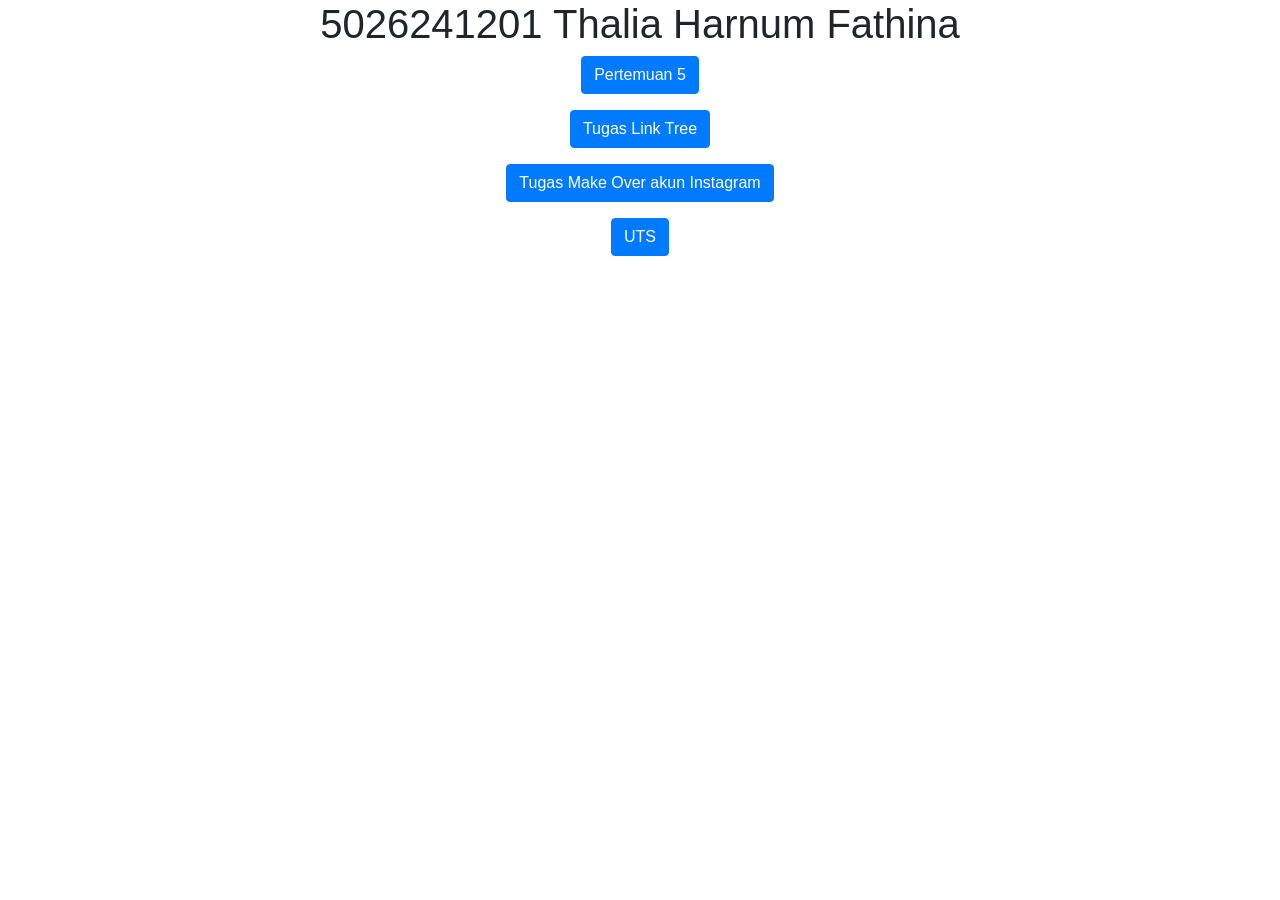
<file: index.html>
<!DOCTYPE html>
<html lang="en">

<head>
    <title>5026241201</title>
    <meta charset="utf-8">
    <meta name="viewport" content="width=device-width, initial-scale=1">
    <link rel="stylesheet" href="https://cdn.jsdelivr.net/npm/bootstrap@4.6.2/dist/css/bootstrap.min.css">
    <script src="https://cdn.jsdelivr.net/npm/jquery@3.7.1/dist/jquery.slim.min.js"></script>
    <script src="https://cdn.jsdelivr.net/npm/popper.js@1.16.1/dist/umd/popper.min.js"></script>
    <script src="https://cdn.jsdelivr.net/npm/bootstrap@4.6.2/dist/js/bootstrap.bundle.min.js"></script>
</head>

<body>

    <div class="container">
        <center>
            <h1> 5026241201 Thalia Harnum Fathina</h1>
            <p>
                <a href="pertemuan5.html" target="_blank" class="btn btn-primary">
                    Pertemuan 5
                </a>
            </p>
            <p>
                <a href="tugaspertemuan5.html" target="_blank" class="btn btn-primary">
                    Tugas Link Tree
                </a>
            </p>
            <p>
                <a href="tugasmakeoverig.html" target="_blank" class="btn btn-primary">
                    Tugas Make Over akun Instagram
                </a>
            </p>
            <p>
                <a href="5026241201_Thalia Harnum Fathina.html" target="_blank" class="btn btn-primary">
                    UTS
                </a>
            </p>
        </center>

    </div>

</body>

</html>
</file>
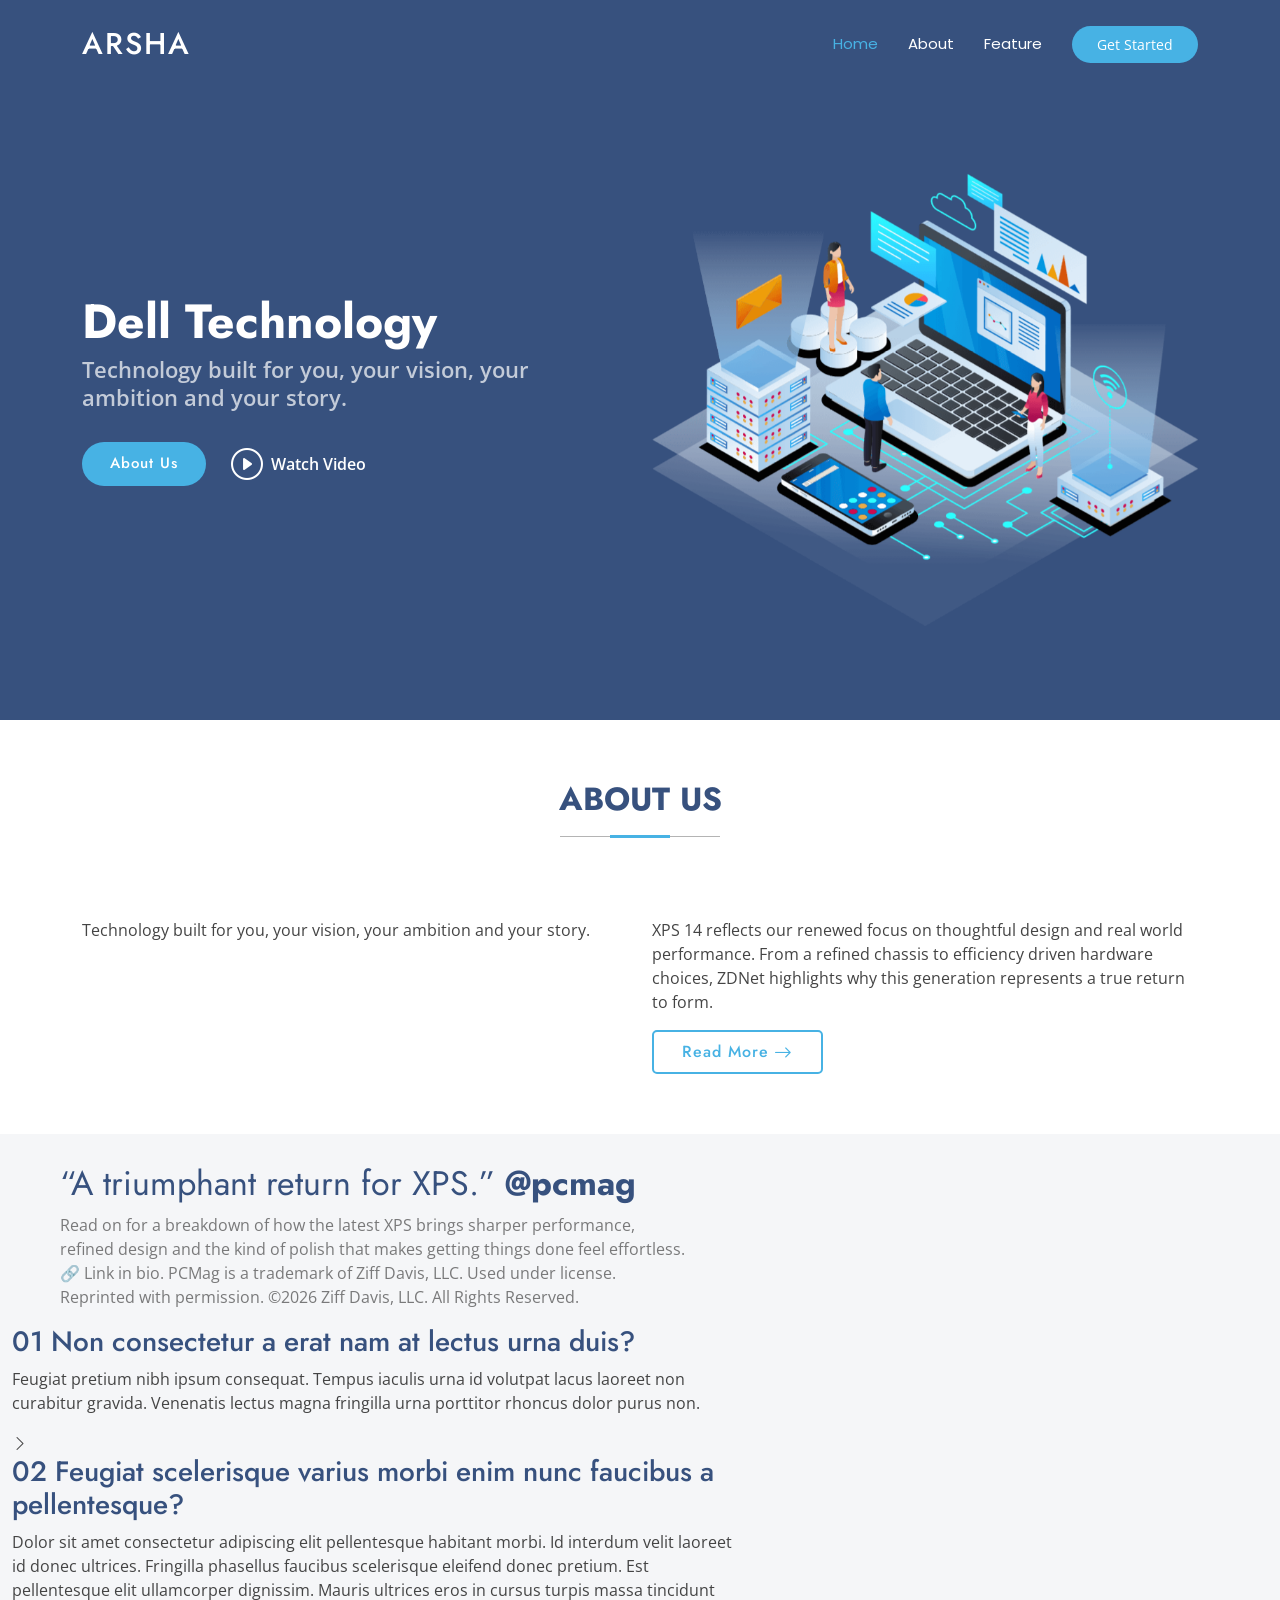
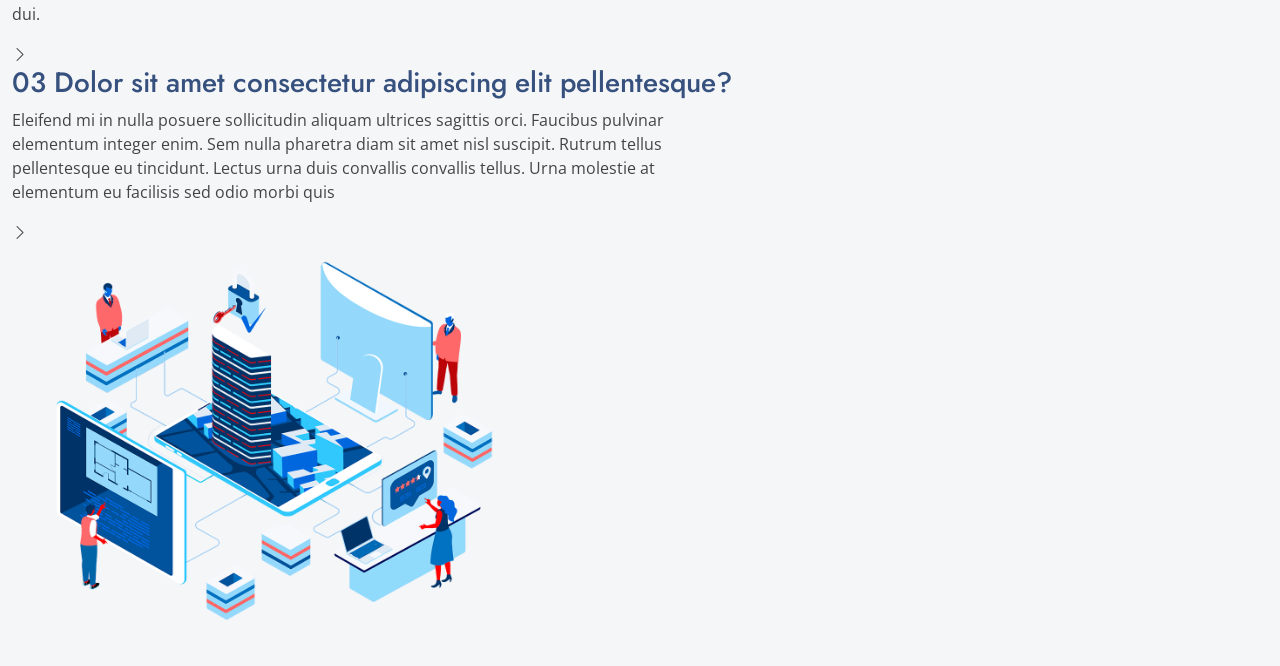
<file: pertemuan5.html>
<!DOCTYPE html>
<html lang="en">

<head>
    <meta charset="utf-8">
    <meta content="width=device-width, initial-scale=1.0" name="viewport">
    <title>Index - Arsha Bootstrap Template</title>
    <meta name="description" content="">
    <meta name="keywords" content="">

    <!-- Favicons -->
    <link href="assets/img/favicon.png" rel="icon">
    <link href="assets/img/apple-touch-icon.png" rel="apple-touch-icon">

    <!-- Fonts -->
    <link href="https://fonts.googleapis.com" rel="preconnect">
    <link href="https://fonts.gstatic.com" rel="preconnect" crossorigin>
    <link
        href="https://fonts.googleapis.com/css2?family=Open+Sans:ital,wght@0,300;0,400;0,500;0,600;0,700;0,800;1,300;1,400;1,500;1,600;1,700;1,800&family=Poppins:ital,wght@0,100;0,200;0,300;0,400;0,500;0,600;0,700;0,800;0,900;1,100;1,200;1,300;1,400;1,500;1,600;1,700;1,800;1,900&family=Jost:ital,wght@0,100;0,200;0,300;0,400;0,500;0,600;0,700;0,800;0,900;1,100;1,200;1,300;1,400;1,500;1,600;1,700;1,800;1,900&display=swap"
        rel="stylesheet">

    <!-- Vendor CSS Files -->
    <link href="assets/vendor/bootstrap/css/bootstrap.min.css" rel="stylesheet">
    <link href="assets/vendor/bootstrap-icons/bootstrap-icons.css" rel="stylesheet">
    <link href="assets/vendor/aos/aos.css" rel="stylesheet">
    <link href="assets/vendor/glightbox/css/glightbox.min.css" rel="stylesheet">
    <link href="assets/vendor/swiper/swiper-bundle.min.css" rel="stylesheet">

    <!-- Main CSS File -->
    <link href="assets/css/main.css" rel="stylesheet">

    <!-- =======================================================
  * Template Name: Arsha
  * Template URL: https://bootstrapmade.com/arsha-free-bootstrap-html-template-corporate/
  * Updated: Feb 22 2025 with Bootstrap v5.3.3
  * Author: BootstrapMade.com
  * License: https://bootstrapmade.com/license/
  ======================================================== -->
</head>

<body class="index-page">
    <header id="header" class="header d-flex align-items-center fixed-top">
        <div class="container-fluid container-xl position-relative d-flex align-items-center">

            <a href="index.html" class="logo d-flex align-items-center me-auto">
                <!-- Uncomment the line below if you also wish to use an image logo -->
                <!-- <img src="assets/img/logo.webp" alt=""> -->
                <h1 class="sitename">Arsha</h1>
            </a>

            <nav id="navmenu" class="navmenu">
                <ul>
                    <li><a href="#hero" class="active">Home</a></li>
                    <li><a href="#about">About</a></li>
                    <li><a href="#unggulan">Feature</a></li>
                </ul>
                <i class="mobile-nav-toggle d-xl-none bi bi-list"></i>
            </nav>

            <a class="btn-getstarted" href="#about">Get Started</a>

        </div>
    </header>
    <main class="main">

        <!-- Hero Section -->
        <section id="hero" class="hero section dark-background">

            <div class="container">
                <div class="row gy-4">
                    <div class="col-lg-6 order-2 order-lg-1 d-flex flex-column justify-content-center"
                        data-aos="zoom-out">
                        <h1>Dell Technology</h1>
                        <p>Technology built for you, your vision, your ambition and your story.</p>
                        <div class="d-flex">
                            <a href="#about" class="btn-get-started">About Us</a>
                            <a href="https://www.youtube.com/watch?v=Y7f98aduVJ8"
                                class="glightbox btn-watch-video d-flex align-items-center"><i
                                    class="bi bi-play-circle"></i><span>Watch Video</span></a>
                        </div>
                    </div>
                    <div class="col-lg-6 order-1 order-lg-2 hero-img" data-aos="zoom-out" data-aos-delay="200">
                        <img src="assets/img/hero-img.png" class="img-fluid animated" alt="">
                    </div>
                </div>
            </div>

        </section><!-- /Hero Section -->
        <!-- About Section -->
        <section id="about" class="about section">

            <!-- Section Title -->
            <div class="container section-title" data-aos="fade-up">
                <h2>About Us</h2>
            </div><!-- End Section Title -->

            <div class="container">

                <div class="row gy-4">

                    <div class="col-lg-6 content" data-aos="fade-up" data-aos-delay="100">
                        <p>
                            Technology built for you, your vision, your ambition and your story.
                        </p>

                    </div>

                    <div class="col-lg-6" data-aos="fade-up" data-aos-delay="200">
                        <p>XPS 14 reflects our renewed focus on thoughtful design and real world performance. From a
                            refined chassis to efficiency driven hardware choices, ZDNet highlights why this generation
                            represents a true return to form. </p>
                        <a href="#" class="read-more"><span>Read More</span><i class="bi bi-arrow-right"></i></a>
                    </div>

                </div>

            </div>

        </section><!-- /About Section -->
        <!-- Why Us Section -->
        <section id="why-us" class="section why-us light-background" data-builder="section">

            <div class="container-fluid">

                <div class="row gy-4">

                    <div class="col-lg-7 d-flex flex-column justify-content-center order-2 order-lg-1">

                        <div class="content px-xl-5" data-aos="fade-up" data-aos-delay="100">
                            <h3><span>“A triumphant return for XPS.” </span><strong>@pcmag</strong></h3>
                            <p>
                                Read on for a breakdown of how the latest XPS brings sharper performance, refined design
                                and the kind of polish that makes getting things done feel effortless. 🔗 Link in bio.

                                PCMag is a trademark of Ziff Davis, LLC. Used under license. Reprinted with permission.
                                ©️2026 Ziff Davis, LLC. All Rights Reserved.
                            </p>
                        </div>


                        <div class="faq-item faq-active">

                            <h3><span>01</span> Non consectetur a erat nam at lectus urna duis?</h3>
                            <div class="faq-content">
                                <p>Feugiat pretium nibh ipsum consequat. Tempus iaculis urna id volutpat lacus laoreet
                                    non curabitur gravida. Venenatis lectus magna fringilla urna porttitor rhoncus dolor
                                    purus non.</p>
                            </div>
                            <i class="faq-toggle bi bi-chevron-right"></i>
                        </div><!-- End Faq item-->

                        <div class="faq-item">
                            <h3><span>02</span> Feugiat scelerisque varius morbi enim nunc faucibus a pellentesque?</h3>
                            <div class="faq-content">
                                <p>Dolor sit amet consectetur adipiscing elit pellentesque habitant morbi. Id interdum
                                    velit laoreet id donec ultrices. Fringilla phasellus faucibus scelerisque eleifend
                                    donec pretium. Est pellentesque elit ullamcorper dignissim. Mauris ultrices eros in
                                    cursus turpis massa tincidunt dui.</p>
                            </div>
                            <i class="faq-toggle bi bi-chevron-right"></i>
                        </div><!-- End Faq item-->

                        <div class="faq-item">
                            <h3><span>03</span> Dolor sit amet consectetur adipiscing elit pellentesque?</h3>
                            <div class="faq-content">
                                <p>Eleifend mi in nulla posuere sollicitudin aliquam ultrices sagittis orci. Faucibus
                                    pulvinar elementum integer enim. Sem nulla pharetra diam sit amet nisl suscipit.
                                    Rutrum tellus pellentesque eu tincidunt. Lectus urna duis convallis convallis
                                    tellus. Urna molestie at elementum eu facilisis sed odio morbi quis</p>
                            </div>
                            <i class="faq-toggle bi bi-chevron-right"></i>
                        </div><!-- End Faq item-->

                    </div>

                </div>

                <div class="col-lg-5 order-1 order-lg-2 why-us-img">
                    <img src="assets/img/why-us.png" class="img-fluid" alt="" data-aos="zoom-in" data-aos-delay="100">
                </div>
            </div>

            </div>

        </section><!-- /Why Us Section -->

        <!-- Scroll Top -->
        <a href="#" id="scroll-top" class="scroll-top d-flex align-items-center justify-content-center"><i
                class="bi bi-arrow-up-short"></i></a>

        <!-- Preloader -->
        <div id="preloader"></div>

        <!-- Vendor JS Files -->
        <script src="assets/vendor/bootstrap/js/bootstrap.bundle.min.js"></script>
        <script src="assets/vendor/php-email-form/validate.js"></script>
        <script src="assets/vendor/aos/aos.js"></script>
        <script src="assets/vendor/glightbox/js/glightbox.min.js"></script>
        <script src="assets/vendor/swiper/swiper-bundle.min.js"></script>
        <script src="assets/vendor/waypoints/noframework.waypoints.js"></script>
        <script src="assets/vendor/imagesloaded/imagesloaded.pkgd.min.js"></script>
        <script src="assets/vendor/isotope-layout/isotope.pkgd.min.js"></script>

        <!-- Main JS File -->
        <script src="assets/js/main.js"></script>
</body>

</html>
</file>
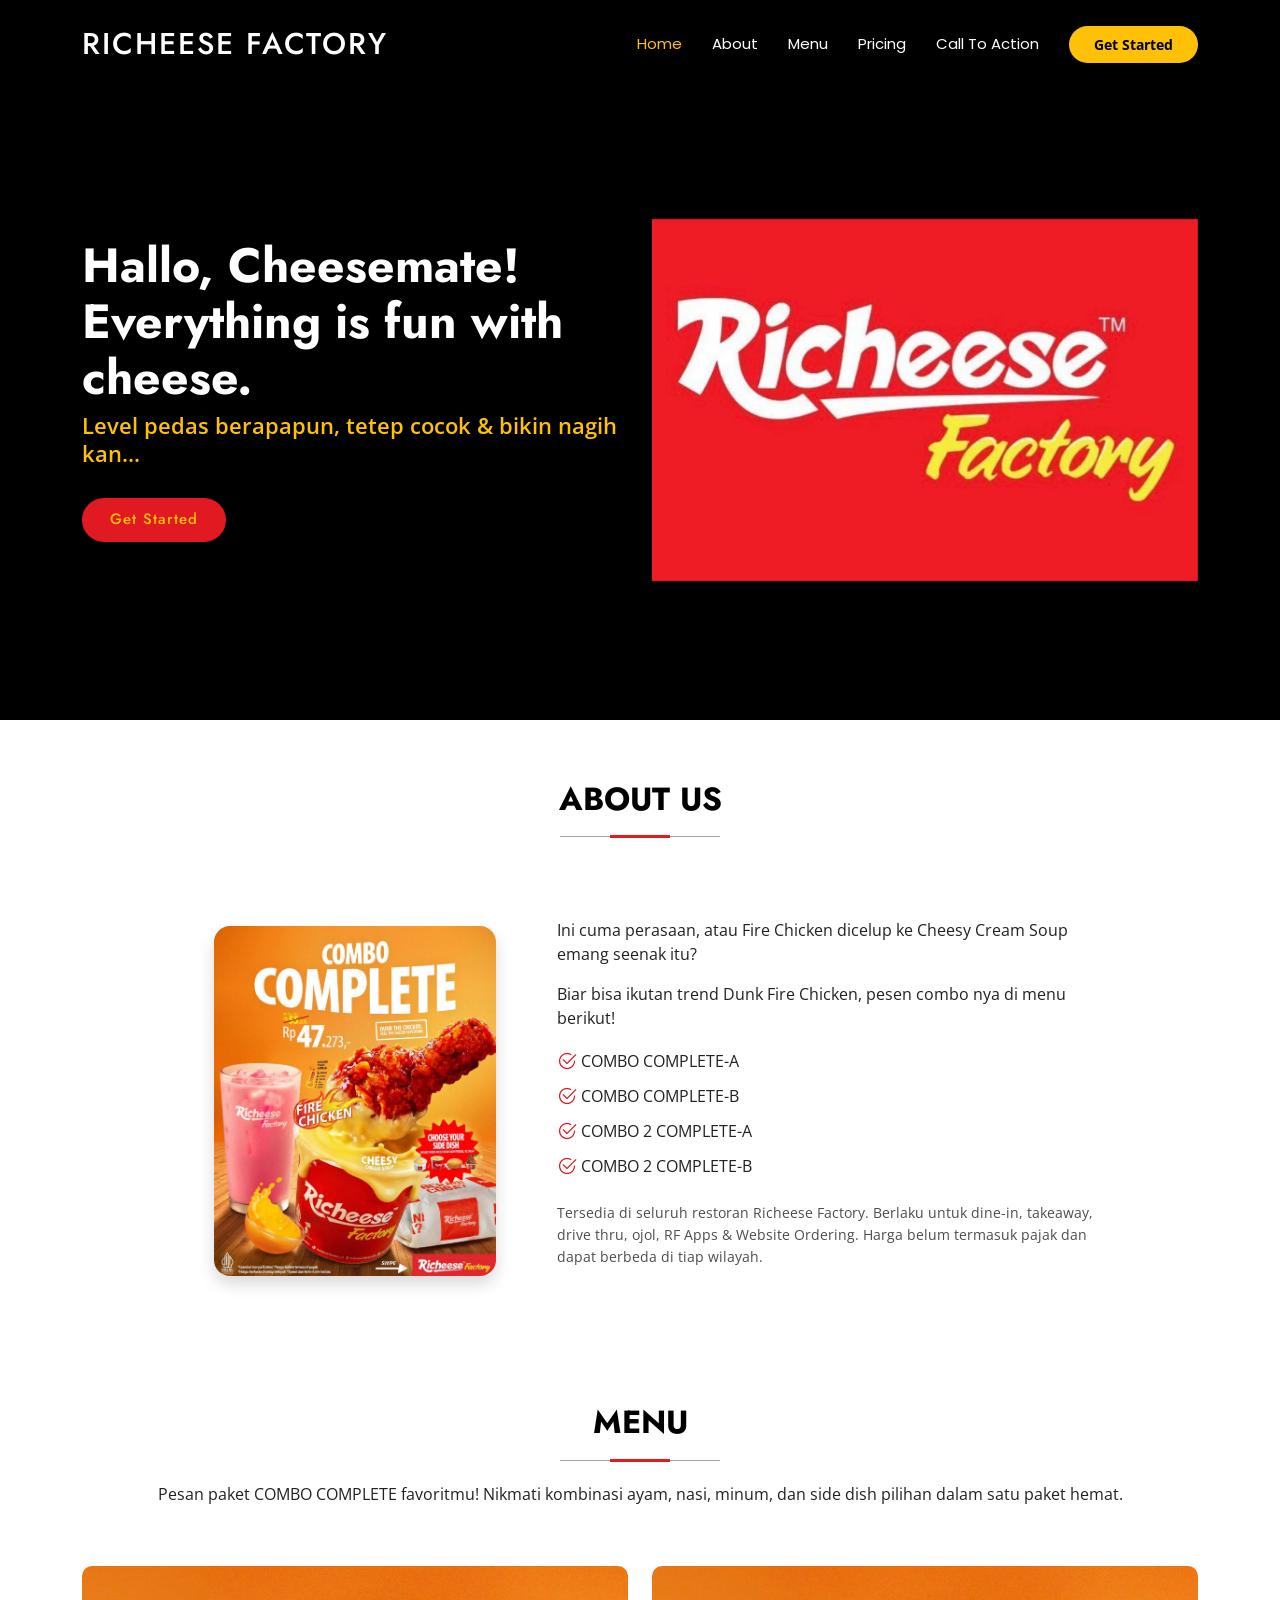
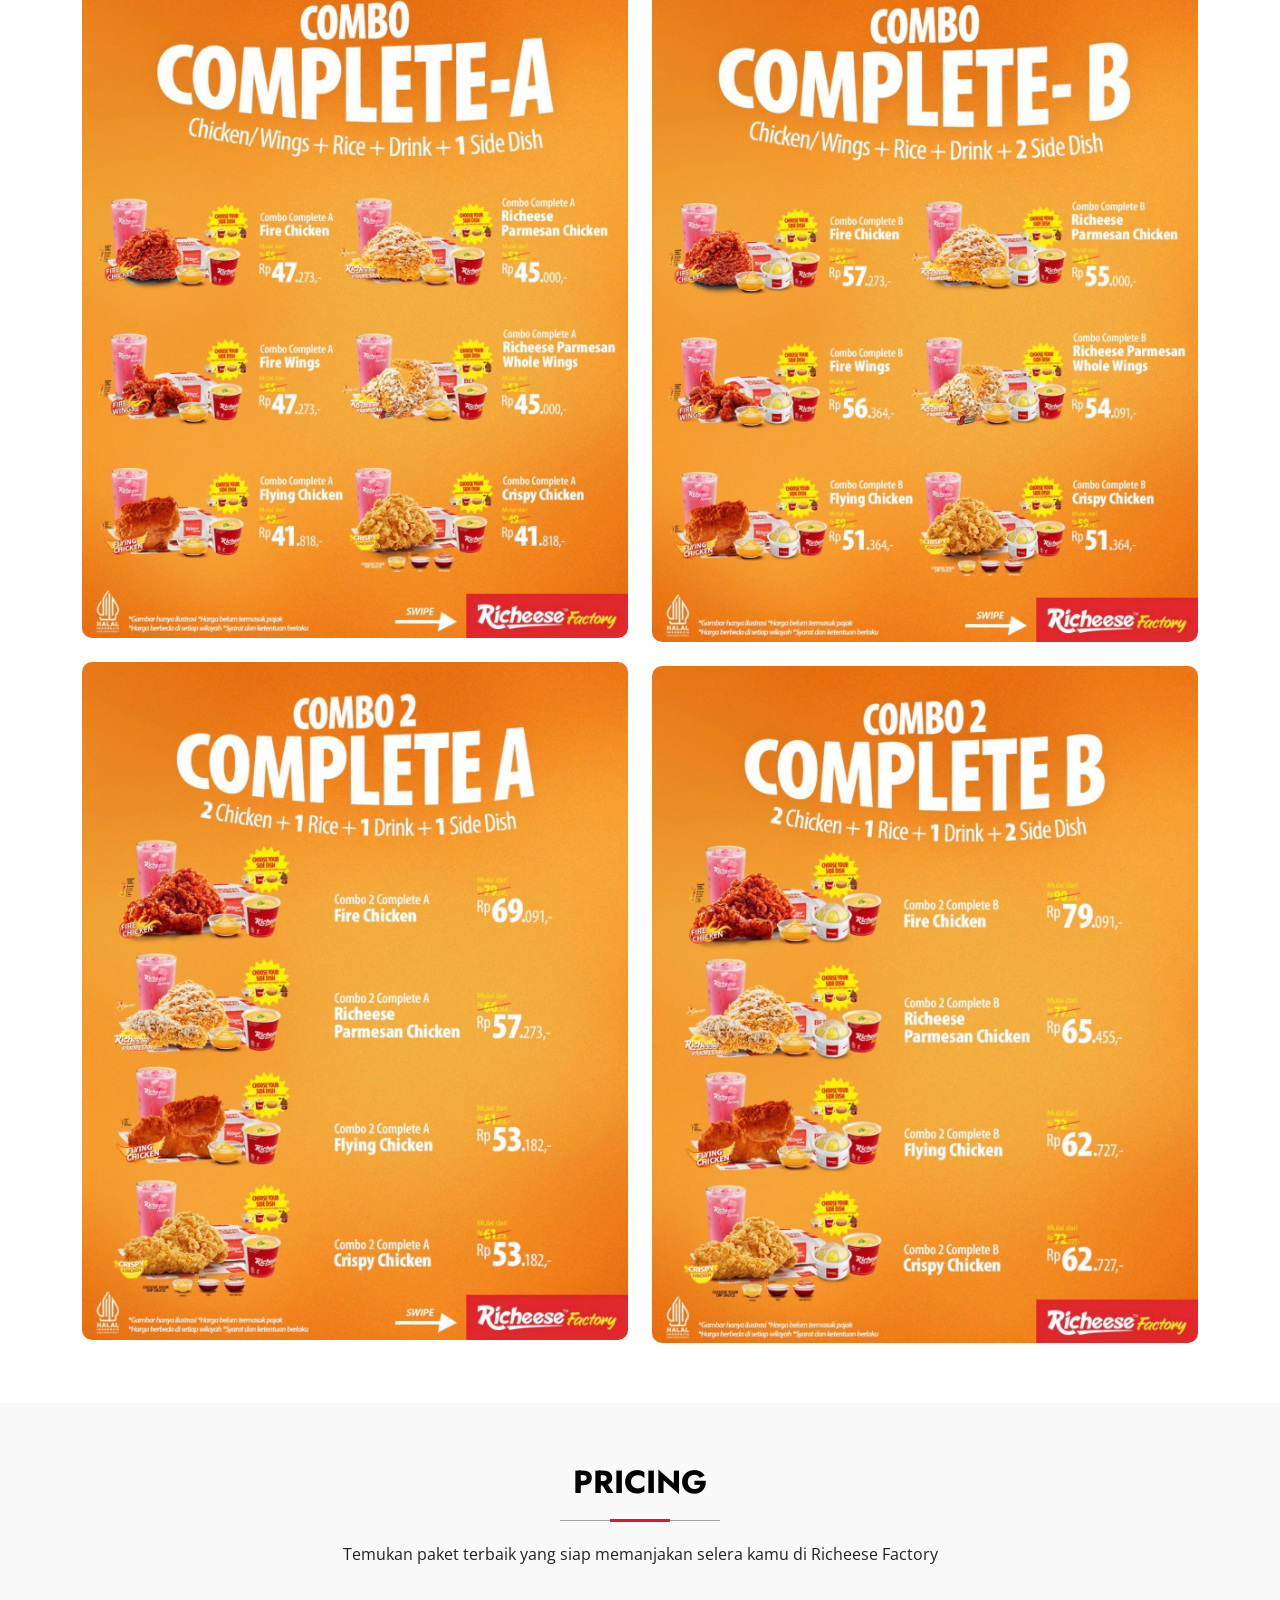
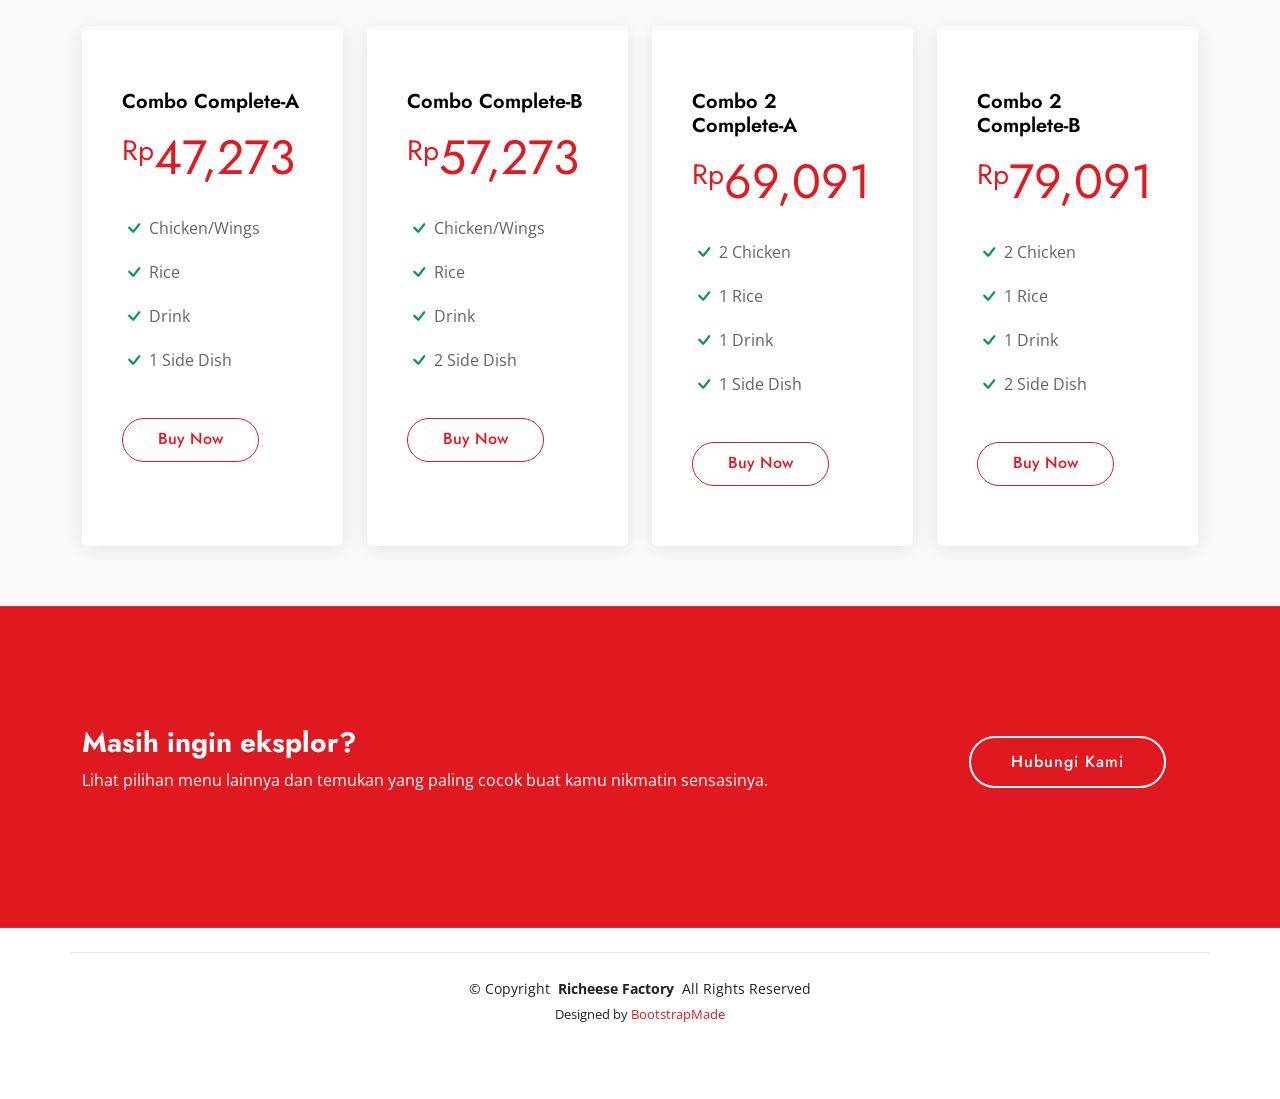
<file: tugasmakeoverig.html>
<!DOCTYPE html>
<html lang="en">

<head>
  <meta charset="utf-8">
  <meta content="width=device-width, initial-scale=1.0" name="viewport">
  <title>Index - Arsha Bootstrap Template</title>

  <!-- Favicons -->
  <link href="assets_ets/img/favicon.png" rel="icon">
  <link href="assets_ets/img/apple-touch-icon.png" rel="apple-touch-icon">

  <!-- Fonts -->
  <link href="https://fonts.googleapis.com" rel="preconnect">
  <link href="https://fonts.gstatic.com" rel="preconnect" crossorigin>
  <link
    href="https://fonts.googleapis.com/css2?family=Open+Sans:ital,wght@0,300;0,400;0,500;0,600;0,700;0,800;1,300;1,400;1,500;1,600;1,700;1,800&family=Poppins:ital,wght@0,100;0,200;0,300;0,400;0,500;0,600;0,700;0,800;0,900;1,100;1,200;1,300;1,400;1,500;1,600;1,700;1,800;1,900&family=Jost:ital,wght@0,100;0,200;0,300;0,400;0,500;0,600;0,700;0,800;0,900;1,100;1,200;1,300;1,400;1,500;1,600;1,700;1,800;1,900&display=swap"
    rel="stylesheet">

  <!-- Vendor CSS Files -->
  <link href="assets_ets/vendor/bootstrap/css/bootstrap.min.css" rel="stylesheet">
  <link href="assets_ets/vendor/bootstrap-icons/bootstrap-icons.css" rel="stylesheet">
  <link href="assets_ets/vendor/aos/aos.css" rel="stylesheet">
  <link href="assets_ets/vendor/glightbox/css/glightbox.min.css" rel="stylesheet">
  <link href="assets_ets/vendor/swiper/swiper-bundle.min.css" rel="stylesheet">

  <!-- Main CSS File -->
  <link href="assets_ets/css/main.css" rel="stylesheet">
</head>

<body class="index-page">

  <header id="header" class="header d-flex align-items-center fixed-top">
    <div class="container-fluid container-xl position-relative d-flex align-items-center">

      <a href="index.html" class="logo d-flex align-items-center me-auto">
        <h1 class="sitename">Richeese Factory</h1>
      </a>

      <nav id="navmenu" class="navmenu">
        <ul>
          <li><a href="#hero" class="active">Home</a></li>
          <li><a href="#about">About</a></li>
          <li><a href="#menu">Menu</a></li>
          <li><a href="#pricing">Pricing</a></li>
          <li><a href="#call-to-action">Call To Action</a></li>
        </ul>
        <i class="mobile-nav-toggle d-xl-none bi bi-list"></i>
      </nav>

      <a class="btn-getstarted" href="#about">Get Started</a>

    </div>
  </header>

  <main class="main">

    <!-- Hero Section -->
    <section id="hero" class="hero section dark-background">
      <div class="container">
        <div class="row gy-4">
          <div class="col-lg-6 order-2 order-lg-1 d-flex flex-column justify-content-center" data-aos="zoom-out">
            <h1>Hallo, Cheesemate! Everything is fun with cheese.</h1>
            <p>Level pedas berapapun, tetep cocok & bikin nagih kan...</p>
            <div class="d-flex">
              <a href="#about" class="btn-get-started">Get Started</a>
            </div>
          </div>
          <div class="col-lg-6 order-1 order-lg-2 hero-img" data-aos="zoom-out" data-aos-delay="200">
            <img src="assets_ets/img/hero-img.jpeg" class="img-fluid animated" alt="">
          </div>
        </div>
      </div>
    </section>

    <!-- About Section -->
    <section id="about" class="about section">
      <div class="container section-title" data-aos="fade-up">
        <h2>About Us</h2>
      </div>

      <div class="container">
        <div class="row gy-4 align-items-center justify-content-center">

          <div class="col-lg-4 col-md-5 text-center" data-aos="fade-up" data-aos-delay="100">
            <img src="assets_ets/img/aboutus.jpeg" class="img-fluid rounded-4 shadow" alt="Richeese Factory Dunk"
              style="max-height: 350px; width: auto;">
          </div>

          <div class="col-lg-6 col-md-7 content" data-aos="fade-up" data-aos-delay="200">
            <p>Ini cuma perasaan, atau Fire Chicken dicelup ke Cheesy Cream Soup emang seenak itu?</p>
            <p>Biar bisa ikutan trend Dunk Fire Chicken, pesen combo nya di menu berikut!</p>

            <ul>
              <li><i class="bi bi-check2-circle"></i> <span>COMBO COMPLETE-A</span></li>
              <li><i class="bi bi-check2-circle"></i> <span>COMBO COMPLETE-B</span></li>
              <li><i class="bi bi-check2-circle"></i> <span>COMBO 2 COMPLETE-A</span></li>
              <li><i class="bi bi-check2-circle"></i> <span>COMBO 2 COMPLETE-B</span></li>
            </ul>

            <p class="mt-3" style="font-size: 0.9rem; opacity: 0.8;">Tersedia di seluruh restoran Richeese Factory.
              Berlaku untuk dine-in, takeaway, drive thru, ojol, RF Apps
              & Website Ordering. Harga belum termasuk pajak dan dapat berbeda di tiap wilayah.</p>
          </div>

        </div>
      </div>
    </section>

    <!-- Menu Section -->
    <section id="menu" class="menu section">
      <div class="container section-title" data-aos="fade-up">
        <h2>Menu</h2>
        <p>Pesan paket COMBO COMPLETE favoritmu! Nikmati kombinasi ayam, nasi, minum, dan side dish pilihan dalam satu
          paket hemat.</p>
      </div>

      <div class="container">
        <div class="isotope-layout" data-default-filter="*" data-layout="masonry" data-sort="original-order">

          <div class="row gy-4 isotope-container justify-content-center" data-aos="fade-up" data-aos-delay="200">
            <div class="col-lg-6 col-md-6 portfolio-item isotope-item text-center">
              <img src="assets_ets/img/portfolio/portofolio-1.jpeg" class="img-fluid" alt="Combo 1"
                style="border-radius: 10px;">
            </div>
            <div class="col-lg-6 col-md-6 portfolio-item isotope-item text-center">
              <img src="assets_ets/img/portfolio/portofolio-2.jpeg" class="img-fluid" alt="Combo 2"
                style="border-radius: 10px;">
            </div>
            <div class="col-lg-6 col-md-6 portfolio-item isotope-item text-center">
              <img src="assets_ets/img/portfolio/portofolio-3.jpeg" class="img-fluid" alt="Combo 3"
                style="border-radius: 10px;">
            </div>
            <div class="col-lg-6 col-md-6 portfolio-item isotope-item text-center">
              <img src="assets_ets/img/portfolio/portofolio-4.jpeg" class="img-fluid" alt="Combo 4"
                style="border-radius: 10px;">
            </div>
          </div>
        </div>
      </div>
    </section>

    <!-- Pricing Section -->
    <section id="pricing" class="pricing section light-background">
      <div class="container section-title" data-aos="fade-up">
        <h2>Pricing</h2>
        <p>Temukan paket terbaik yang siap memanjakan selera kamu di Richeese Factory</p>
      </div>
      <div class="container">
        <div class="row gy-4">
          <div class="col-lg-3 col-md-6" data-aos="zoom-in" data-aos-delay="100">
            <div class="pricing-item">
              <h3>Combo Complete-A</h3>
              <h4><sup>Rp</sup>47,273</h4>
              <ul>
                <li><i class="bi bi-check"></i> <span>Chicken/Wings</span></li>
                <li><i class="bi bi-check"></i> <span>Rice</span></li>
                <li><i class="bi bi-check"></i> <span>Drink</span></li>
                <li><i class="bi bi-check"></i> <span>1 Side Dish</span></li>
              </ul>
              <a href="#" class="buy-btn">Buy Now</a>
            </div>
          </div>
          <div class="col-lg-3 col-md-6" data-aos="zoom-in" data-aos-delay="100">
            <div class="pricing-item">
              <h3>Combo Complete-B</h3>
              <h4><sup>Rp</sup>57,273</h4>
              <ul>
                <li><i class="bi bi-check"></i> <span>Chicken/Wings</span></li>
                <li><i class="bi bi-check"></i> <span>Rice</span></li>
                <li><i class="bi bi-check"></i> <span>Drink</span></li>
                <li><i class="bi bi-check"></i> <span>2 Side Dish</span></li>
              </ul>
              <a href="#" class="buy-btn">Buy Now</a>
            </div>
          </div>
          <div class="col-lg-3 col-md-6" data-aos="zoom-in" data-aos-delay="100">
            <div class="pricing-item">
              <h3>Combo 2 Complete-A</h3>
              <h4><sup>Rp</sup>69,091</h4>
              <ul>
                <li><i class="bi bi-check"></i> <span>2 Chicken</span></li>
                <li><i class="bi bi-check"></i> <span>1 Rice</span></li>
                <li><i class="bi bi-check"></i> <span>1 Drink</span></li>
                <li><i class="bi bi-check"></i> <span>1 Side Dish</span></li>
              </ul>
              <a href="#" class="buy-btn">Buy Now</a>
            </div>
          </div>
          <div class="col-lg-3 col-md-6" data-aos="zoom-in" data-aos-delay="100">
            <div class="pricing-item">
              <h3>Combo 2 Complete-B</h3>
              <h4><sup>Rp</sup>79,091</h4>
              <ul>
                <li><i class="bi bi-check"></i> <span>2 Chicken</span></li>
                <li><i class="bi bi-check"></i> <span>1 Rice</span></li>
                <li><i class="bi bi-check"></i> <span>1 Drink</span></li>
                <li><i class="bi bi-check"></i> <span>2 Side Dish</span></li>
              </ul>
              <a href="#" class="buy-btn">Buy Now</a>
            </div>
          </div>
        </div>
      </div>
    </section>

    <!-- Call To Action Section -->
    <section id="call-to-action" class="call-to-action section dark-background">
      <img src="assets_ets/img/bg/bg-8.jpeg" alt="">
      <div class="container">
        <div class="row" data-aos="zoom-in" data-aos-delay="100">
          <div class="col-xl-9 text-center text-xl-start">
            <h3>Masih ingin eksplor?</h3>
            <p>Lihat pilihan menu lainnya dan temukan yang paling cocok buat kamu nikmatin sensasinya.</p>
          </div>
          <div class="col-xl-3 cta-btn-container text-center">
            <a class="cta-btn align-middle" href="#">Hubungi Kami</a>
          </div>
        </div>
      </div>
    </section>

  </main>

  <footer id="footer" class="footer">
    <div class="container copyright text-center mt-4">
      <p>© <span>Copyright</span> <strong class="px-1 sitename">Richeese Factory</strong> <span>All Rights
          Reserved</span></p>
      <div class="credits">
        Designed by <a href="https://bootstrapmade.com/">BootstrapMade</a>
      </div>
    </div>
  </footer>

  <!-- Scroll Top -->
  <a href="#" id="scroll-top" class="scroll-top d-flex align-items-center justify-content-center"><i
      class="bi bi-arrow-up-short"></i></a>

  <!-- Preloader -->
  <div id="preloader"></div>

  <!-- Vendor JS Files -->
  <script src="assets_ets/vendor/bootstrap/js/bootstrap.bundle.min.js"></script>
  <script src="assets_ets/vendor/php-email-form/validate.js"></script>
  <script src="assets_ets/vendor/aos/aos.js"></script>
  <script src="assets_ets/vendor/glightbox/js/glightbox.min.js"></script>
  <script src="assets_ets/vendor/swiper/swiper-bundle.min.js"></script>
  <script src="assets_ets/vendor/waypoints/noframework.waypoints.js"></script>
  <script src="assets_ets/vendor/imagesloaded/imagesloaded.pkgd.min.js"></script>
  <script src="assets_ets/vendor/isotope-layout/isotope.pkgd.min.js"></script>

  <!-- Main JS File -->
  <script src="assets_ets/js/main.js"></script>

</body>

</html>
</file>
<file: assets/css/main.css>
/**
* Template Name: Arsha
* Template URL: https://bootstrapmade.com/arsha-free-bootstrap-html-template-corporate/
* Updated: Feb 22 2025 with Bootstrap v5.3.3
* Author: BootstrapMade.com
* License: https://bootstrapmade.com/license/
*/

/*--------------------------------------------------------------
# Font & Color Variables
# Help: https://bootstrapmade.com/color-system/
--------------------------------------------------------------*/
/* Fonts */
:root {
  --default-font: "Open Sans",  system-ui, -apple-system, "Segoe UI", Roboto, "Helvetica Neue", Arial, "Noto Sans", "Liberation Sans", sans-serif, "Apple Color Emoji", "Segoe UI Emoji", "Segoe UI Symbol", "Noto Color Emoji";
  --heading-font: "Jost",  sans-serif;
  --nav-font: "Poppins",  sans-serif;
}

/* Global Colors - The following color variables are used throughout the website. Updating them here will change the color scheme of the entire website */
:root { 
  --background-color: #ffffff; /* Background color for the entire website, including individual sections */
  --default-color: #444444; /* Default color used for the majority of the text content across the entire website */
  --heading-color: #37517e; /* Color for headings, subheadings and title throughout the website */
  --accent-color: #47b2e4; /* Accent color that represents your brand on the website. It's used for buttons, links, and other elements that need to stand out */
  --surface-color: #ffffff; /* The surface color is used as a background of boxed elements within sections, such as cards, icon boxes, or other elements that require a visual separation from the global background. */
  --contrast-color: #ffffff; /* Contrast color for text, ensuring readability against backgrounds of accent, heading, or default colors. */
}

/* Nav Menu Colors - The following color variables are used specifically for the navigation menu. They are separate from the global colors to allow for more customization options */
:root {
  --nav-color: #ffffff;  /* The default color of the main navmenu links */
  --nav-hover-color: #47b2e4; /* Applied to main navmenu links when they are hovered over or active */
  --nav-mobile-background-color: #ffffff; /* Used as the background color for mobile navigation menu */
  --nav-dropdown-background-color: #ffffff; /* Used as the background color for dropdown items that appear when hovering over primary navigation items */
  --nav-dropdown-color: #444444; /* Used for navigation links of the dropdown items in the navigation menu. */
  --nav-dropdown-hover-color: #47b2e4; /* Similar to --nav-hover-color, this color is applied to dropdown navigation links when they are hovered over. */
}

/* Color Presets - These classes override global colors when applied to any section or element, providing reuse of the sam color scheme. */

.light-background {
  --background-color: #f5f6f8;
  --surface-color: #ffffff;
}

.dark-background {
  --background-color: #37517e;
  --default-color: #ffffff;
  --heading-color: #ffffff;
  --surface-color: #4668a2;
  --contrast-color: #ffffff;
}

/* Smooth scroll */
:root {
  scroll-behavior: smooth;
}

/*--------------------------------------------------------------
# General Styling & Shared Classes
--------------------------------------------------------------*/
body {
  color: var(--default-color);
  background-color: var(--background-color);
  font-family: var(--default-font);
}

a {
  color: var(--accent-color);
  text-decoration: none;
  transition: 0.3s;
}

a:hover {
  color: color-mix(in srgb, var(--accent-color), transparent 25%);
  text-decoration: none;
}

h1,
h2,
h3,
h4,
h5,
h6 {
  color: var(--heading-color);
  font-family: var(--heading-font);
}

/* PHP Email Form Messages
------------------------------*/
.php-email-form .error-message {
  display: none;
  background: #df1529;
  color: #ffffff;
  text-align: left;
  padding: 15px;
  margin-bottom: 24px;
  font-weight: 600;
}

.php-email-form .sent-message {
  display: none;
  color: #ffffff;
  background: #059652;
  text-align: center;
  padding: 15px;
  margin-bottom: 24px;
  font-weight: 600;
}

.php-email-form .loading {
  display: none;
  background: var(--surface-color);
  text-align: center;
  padding: 15px;
  margin-bottom: 24px;
}

.php-email-form .loading:before {
  content: "";
  display: inline-block;
  border-radius: 50%;
  width: 24px;
  height: 24px;
  margin: 0 10px -6px 0;
  border: 3px solid var(--accent-color);
  border-top-color: var(--surface-color);
  animation: php-email-form-loading 1s linear infinite;
}

@keyframes php-email-form-loading {
  0% {
    transform: rotate(0deg);
  }

  100% {
    transform: rotate(360deg);
  }
}

/*--------------------------------------------------------------
# Global Header
--------------------------------------------------------------*/
.header {
  --background-color: #3d4d6a;
  --heading-color: #ffffff;
  color: var(--default-color);
  background-color: var(--background-color);
  padding: 15px 0;
  transition: all 0.5s;
  z-index: 997;
}

.header .logo {
  line-height: 1;
}

.header .logo img {
  max-height: 36px;
  margin-right: 8px;
}

.header .logo h1 {
  font-size: 30px;
  margin: 0;
  font-weight: 500;
  color: var(--heading-color);
  letter-spacing: 2px;
  text-transform: uppercase;
}

.header .btn-getstarted,
.header .btn-getstarted:focus {
  color: var(--contrast-color);
  background: var(--accent-color);
  font-size: 14px;
  padding: 8px 25px;
  margin: 0 0 0 30px;
  border-radius: 50px;
  transition: 0.3s;
}

.header .btn-getstarted:hover,
.header .btn-getstarted:focus:hover {
  color: var(--contrast-color);
  background: color-mix(in srgb, var(--accent-color), transparent 15%);
}

@media (max-width: 1200px) {
  .header .logo {
    order: 1;
  }

  .header .btn-getstarted {
    order: 2;
    margin: 0 15px 0 0;
    padding: 6px 15px;
  }

  .header .navmenu {
    order: 3;
  }
}

/* Index Page Header
------------------------------*/
.index-page .header {
  --background-color: rgba(255, 255, 255, 0);
  --heading-color: #ffffff;
  --nav-color: #ffffff;
}

/* Index Page Header on Scroll
------------------------------*/
.index-page.scrolled .header {
  --background-color: rgba(40, 58, 90, 0.9);
}

/*--------------------------------------------------------------
# Navigation Menu
--------------------------------------------------------------*/
/* Desktop Navigation */
@media (min-width: 1200px) {
  .navmenu {
    padding: 0;
  }

  .navmenu ul {
    margin: 0;
    padding: 0;
    display: flex;
    list-style: none;
    align-items: center;
  }

  .navmenu li {
    position: relative;
  }

  .navmenu a,
  .navmenu a:focus {
    color: var(--nav-color);
    padding: 18px 15px;
    font-size: 15px;
    font-family: var(--nav-font);
    font-weight: 400;
    display: flex;
    align-items: center;
    justify-content: space-between;
    white-space: nowrap;
    transition: 0.3s;
  }

  .navmenu a i,
  .navmenu a:focus i {
    font-size: 12px;
    line-height: 0;
    margin-left: 5px;
    transition: 0.3s;
  }

  .navmenu li:last-child a {
    padding-right: 0;
  }

  .navmenu li:hover>a,
  .navmenu .active,
  .navmenu .active:focus {
    color: var(--nav-hover-color);
  }

  .navmenu .dropdown ul {
    margin: 0;
    padding: 10px 0;
    background: var(--nav-dropdown-background-color);
    display: block;
    position: absolute;
    visibility: hidden;
    left: 14px;
    top: 130%;
    opacity: 0;
    transition: 0.3s;
    border-radius: 4px;
    z-index: 99;
    box-shadow: 0px 0px 30px rgba(0, 0, 0, 0.1);
  }

  .navmenu .dropdown ul li {
    min-width: 200px;
  }

  .navmenu .dropdown ul a {
    padding: 10px 20px;
    font-size: 15px;
    text-transform: none;
    color: var(--nav-dropdown-color);
  }

  .navmenu .dropdown ul a i {
    font-size: 12px;
  }

  .navmenu .dropdown ul a:hover,
  .navmenu .dropdown ul .active:hover,
  .navmenu .dropdown ul li:hover>a {
    color: var(--nav-dropdown-hover-color);
  }

  .navmenu .dropdown:hover>ul {
    opacity: 1;
    top: 100%;
    visibility: visible;
  }

  .navmenu .dropdown .dropdown ul {
    top: 0;
    left: -90%;
    visibility: hidden;
  }

  .navmenu .dropdown .dropdown:hover>ul {
    opacity: 1;
    top: 0;
    left: -100%;
    visibility: visible;
  }

  .navmenu .megamenu {
    position: static;
  }

  .navmenu .megamenu ul {
    margin: 0;
    padding: 10px;
    background: var(--nav-dropdown-background-color);
    box-shadow: 0px 0px 20px rgba(0, 0, 0, 0.1);
    position: absolute;
    top: 130%;
    left: 0;
    right: 0;
    visibility: hidden;
    opacity: 0;
    display: flex;
    transition: 0.3s;
    border-radius: 4px;
    z-index: 99;
  }

  .navmenu .megamenu ul li {
    flex: 1;
  }

  .navmenu .megamenu ul li a,
  .navmenu .megamenu ul li:hover>a {
    padding: 10px 20px;
    font-size: 15px;
    color: var(--nav-dropdown-color);
  }

  .navmenu .megamenu ul li a:hover,
  .navmenu .megamenu ul li .active,
  .navmenu .megamenu ul li .active:hover {
    color: var(--nav-dropdown-hover-color);
  }

  .navmenu .megamenu:hover>ul {
    opacity: 1;
    top: 100%;
    visibility: visible;
  }

  .navmenu .dd-box-shadow {
    box-shadow: 0px 0px 30px rgba(0, 0, 0, 0.1);
  }
}

/* Mobile Navigation */
@media (max-width: 1199px) {
  .mobile-nav-toggle {
    color: var(--nav-color);
    font-size: 28px;
    line-height: 0;
    margin-right: 10px;
    cursor: pointer;
    transition: color 0.3s;
  }

  .navmenu {
    padding: 0;
    z-index: 9997;
  }

  .navmenu ul {
    display: none;
    list-style: none;
    position: absolute;
    inset: 60px 20px 20px 20px;
    padding: 10px 0;
    margin: 0;
    border-radius: 6px;
    background-color: var(--nav-mobile-background-color);
    overflow-y: auto;
    transition: 0.3s;
    z-index: 9998;
    box-shadow: 0px 0px 30px rgba(0, 0, 0, 0.1);
  }

  .navmenu a,
  .navmenu a:focus {
    color: var(--nav-dropdown-color);
    padding: 10px 20px;
    font-family: var(--nav-font);
    font-size: 17px;
    font-weight: 500;
    display: flex;
    align-items: center;
    justify-content: space-between;
    white-space: nowrap;
    transition: 0.3s;
  }

  .navmenu a i,
  .navmenu a:focus i {
    font-size: 12px;
    line-height: 0;
    margin-left: 5px;
    width: 30px;
    height: 30px;
    display: flex;
    align-items: center;
    justify-content: center;
    border-radius: 50%;
    transition: 0.3s;
    background-color: color-mix(in srgb, var(--accent-color), transparent 90%);
  }

  .navmenu a i:hover,
  .navmenu a:focus i:hover {
    background-color: var(--accent-color);
    color: var(--contrast-color);
  }

  .navmenu a:hover,
  .navmenu .active,
  .navmenu .active:focus {
    color: var(--nav-dropdown-hover-color);
  }

  .navmenu .active i,
  .navmenu .active:focus i {
    background-color: var(--accent-color);
    color: var(--contrast-color);
    transform: rotate(180deg);
  }

  .navmenu .dropdown ul {
    position: static;
    display: none;
    z-index: 99;
    padding: 10px 0;
    margin: 10px 20px;
    background-color: var(--nav-dropdown-background-color);
    border: 1px solid color-mix(in srgb, var(--default-color), transparent 90%);
    box-shadow: none;
    transition: all 0.5s ease-in-out;
  }

  .navmenu .dropdown ul ul {
    background-color: rgba(33, 37, 41, 0.1);
  }

  .navmenu .dropdown>.dropdown-active {
    display: block;
    background-color: rgba(33, 37, 41, 0.03);
  }

  .mobile-nav-active {
    overflow: hidden;
  }

  .mobile-nav-active .mobile-nav-toggle {
    color: #fff;
    position: absolute;
    font-size: 32px;
    top: 15px;
    right: 15px;
    margin-right: 0;
    z-index: 9999;
  }

  .mobile-nav-active .navmenu {
    position: fixed;
    overflow: hidden;
    inset: 0;
    background: rgba(33, 37, 41, 0.8);
    transition: 0.3s;
  }

  .mobile-nav-active .navmenu>ul {
    display: block;
  }
}

/*--------------------------------------------------------------
# Global Footer
--------------------------------------------------------------*/
.footer {
  color: var(--default-color);
  background-color: var(--background-color);
  font-size: 14px;
  padding-bottom: 50px;
  position: relative;
}

.footer .footer-newsletter {
  background-color: color-mix(in srgb, var(--heading-color), transparent 95%);
  padding: 50px 0;
}

.footer .footer-newsletter h4 {
  font-size: 24px;
}

.footer .footer-newsletter .newsletter-form {
  margin-top: 30px;
  margin-bottom: 15px;
  padding: 6px 8px;
  position: relative;
  background-color: color-mix(in srgb, var(--background-color), transparent 50%);
  border: 1px solid color-mix(in srgb, var(--default-color), transparent 90%);
  box-shadow: 0px 2px 25px rgba(0, 0, 0, 0.1);
  display: flex;
  transition: 0.3s;
  border-radius: 50px;
}

.footer .footer-newsletter .newsletter-form:focus-within {
  border-color: var(--accent-color);
}

.footer .footer-newsletter .newsletter-form input[type=email] {
  border: 0;
  padding: 4px;
  width: 100%;
  background-color: color-mix(in srgb, var(--background-color), transparent 50%);
  color: var(--default-color);
}

.footer .footer-newsletter .newsletter-form input[type=email]:focus-visible {
  outline: none;
}

.footer .footer-newsletter .newsletter-form input[type=submit] {
  border: 0;
  font-size: 16px;
  padding: 0 20px;
  margin: -7px -8px -7px 0;
  background: var(--accent-color);
  color: var(--contrast-color);
  transition: 0.3s;
  border-radius: 50px;
}

.footer .footer-newsletter .newsletter-form input[type=submit]:hover {
  background: color-mix(in srgb, var(--accent-color), transparent 20%);
}

.footer .footer-top {
  padding-top: 50px;
}

.footer .social-links a {
  display: flex;
  align-items: center;
  justify-content: center;
  width: 40px;
  height: 40px;
  border-radius: 50%;
  border: 1px solid color-mix(in srgb, var(--default-color), transparent 50%);
  font-size: 16px;
  color: color-mix(in srgb, var(--default-color), transparent 20%);
  margin-right: 10px;
  transition: 0.3s;
}

.footer .social-links a:hover {
  color: var(--accent-color);
  border-color: var(--accent-color);
}

.footer h4 {
  font-size: 16px;
  font-weight: bold;
  position: relative;
  padding-bottom: 12px;
}

.footer .footer-links {
  margin-bottom: 30px;
}

.footer .footer-links ul {
  list-style: none;
  padding: 0;
  margin: 0;
}

.footer .footer-links ul i {
  margin-right: 3px;
  font-size: 12px;
  line-height: 0;
  color: var(--accent-color);
}

.footer .footer-links ul li {
  padding: 10px 0;
  display: flex;
  align-items: center;
}

.footer .footer-links ul li:first-child {
  padding-top: 0;
}

.footer .footer-links ul a {
  display: inline-block;
  color: color-mix(in srgb, var(--default-color), transparent 20%);
  line-height: 1;
}

.footer .footer-links ul a:hover {
  color: var(--accent-color);
}

.footer .footer-about a {
  color: var(--heading-color);
  font-size: 28px;
  font-weight: 600;
  text-transform: uppercase;
  font-family: var(--heading-font);
}

.footer .footer-contact p {
  margin-bottom: 5px;
}

.footer .copyright {
  padding-top: 25px;
  padding-bottom: 25px;
  border-top: 1px solid color-mix(in srgb, var(--default-color), transparent 90%);
}

.footer .copyright p {
  margin-bottom: 0;
}

.footer .credits {
  margin-top: 6px;
  font-size: 13px;
}

/*--------------------------------------------------------------
# Preloader
--------------------------------------------------------------*/
#preloader {
  position: fixed;
  inset: 0;
  z-index: 999999;
  overflow: hidden;
  background: var(--background-color);
  transition: all 0.6s ease-out;
}

#preloader:before {
  content: "";
  position: fixed;
  top: calc(50% - 30px);
  left: calc(50% - 30px);
  border: 6px solid #ffffff;
  border-color: var(--accent-color) transparent var(--accent-color) transparent;
  border-radius: 50%;
  width: 60px;
  height: 60px;
  animation: animate-preloader 1.5s linear infinite;
}

@keyframes animate-preloader {
  0% {
    transform: rotate(0deg);
  }

  100% {
    transform: rotate(360deg);
  }
}

/*--------------------------------------------------------------
# Scroll Top Button
--------------------------------------------------------------*/
.scroll-top {
  position: fixed;
  visibility: hidden;
  opacity: 0;
  right: 15px;
  bottom: -15px;
  z-index: 99999;
  background-color: var(--accent-color);
  width: 44px;
  height: 44px;
  border-radius: 50px;
  transition: all 0.4s;
}

.scroll-top i {
  font-size: 24px;
  color: var(--contrast-color);
  line-height: 0;
}

.scroll-top:hover {
  background-color: color-mix(in srgb, var(--accent-color), transparent 20%);
  color: var(--contrast-color);
}

.scroll-top.active {
  visibility: visible;
  opacity: 1;
  bottom: 15px;
}

/*--------------------------------------------------------------
# Disable aos animation delay on mobile devices
--------------------------------------------------------------*/
@media screen and (max-width: 768px) {
  [data-aos-delay] {
    transition-delay: 0 !important;
  }
}

/*--------------------------------------------------------------
# Global Page Titles & Breadcrumbs
--------------------------------------------------------------*/
.page-title {
  --background-color: color-mix(in srgb, var(--default-color), transparent 96%);
  color: var(--default-color);
  background-color: var(--background-color);
  padding: 20px 0;
  position: relative;
}

.page-title h1 {
  font-size: 28px;
  font-weight: 700;
  margin: 0;
}

.page-title .breadcrumbs ol {
  display: flex;
  flex-wrap: wrap;
  list-style: none;
  padding: 0 0 10px 0;
  margin: 0;
  font-size: 14px;
}

.page-title .breadcrumbs ol li+li {
  padding-left: 10px;
}

.page-title .breadcrumbs ol li+li::before {
  content: "/";
  display: inline-block;
  padding-right: 10px;
  color: color-mix(in srgb, var(--default-color), transparent 70%);
}

/*--------------------------------------------------------------
# Global Sections
--------------------------------------------------------------*/
section,
.section {
  color: var(--default-color);
  background-color: var(--background-color);
  padding: 60px 0;
  scroll-margin-top: 88px;
  overflow: clip;
}

@media (max-width: 1199px) {

  section,
  .section {
    scroll-margin-top: 66px;
  }
}

/*--------------------------------------------------------------
# Global Section Titles
--------------------------------------------------------------*/
.section-title {
  text-align: center;
  padding-bottom: 60px;
  position: relative;
}

.section-title h2 {
  font-size: 32px;
  font-weight: 700;
  margin-bottom: 20px;
  padding-bottom: 20px;
  text-transform: uppercase;
  position: relative;
}

.section-title h2:before {
  content: "";
  position: absolute;
  display: block;
  width: 160px;
  height: 1px;
  background: color-mix(in srgb, var(--default-color), transparent 60%);
  left: 0;
  right: 0;
  bottom: 1px;
  margin: auto;
}

.section-title h2::after {
  content: "";
  position: absolute;
  display: block;
  width: 60px;
  height: 3px;
  background: var(--accent-color);
  left: 0;
  right: 0;
  bottom: 0;
  margin: auto;
}

.section-title p {
  margin-bottom: 0;
}

/*--------------------------------------------------------------
# Hero Section
--------------------------------------------------------------*/
.hero {
  width: 100%;
  min-height: 80vh;
  position: relative;
  padding: 120px 0 60px 0;
  display: flex;
  align-items: center;
}

.hero h1 {
  margin: 0;
  font-size: 48px;
  font-weight: 700;
  line-height: 56px;
}

.hero p {
  color: color-mix(in srgb, var(--default-color), transparent 30%);
  margin: 5px 0 30px 0;
  font-size: 22px;
  line-height: 1.3;
  font-weight: 600;
}

.hero .btn-get-started {
  color: var(--contrast-color);
  background: var(--accent-color);
  font-family: var(--heading-font);
  font-weight: 500;
  font-size: 15px;
  letter-spacing: 1px;
  display: inline-block;
  padding: 10px 28px 12px 28px;
  border-radius: 50px;
  transition: 0.5s;
}

.hero .btn-get-started:hover {
  color: var(--contrast-color);
  background: color-mix(in srgb, var(--accent-color), transparent 15%);
}

.hero .btn-watch-video {
  font-size: 16px;
  transition: 0.5s;
  margin-left: 25px;
  color: var(--default-color);
  font-weight: 600;
}

.hero .btn-watch-video i {
  color: var(--contrast-color);
  font-size: 32px;
  transition: 0.3s;
  line-height: 0;
  margin-right: 8px;
}

.hero .btn-watch-video:hover {
  color: var(--accent-color);
}

.hero .btn-watch-video:hover i {
  color: color-mix(in srgb, var(--accent-color), transparent 15%);
}

.hero .animated {
  animation: up-down 2s ease-in-out infinite alternate-reverse both;
}

@media (max-width: 640px) {
  .hero h1 {
    font-size: 28px;
    line-height: 36px;
  }

  .hero p {
    font-size: 18px;
    line-height: 24px;
    margin-bottom: 30px;
  }

  .hero .btn-get-started,
  .hero .btn-watch-video {
    font-size: 13px;
  }
}

@keyframes up-down {
  0% {
    transform: translateY(10px);
  }

  100% {
    transform: translateY(-10px);
  }
}

/*--------------------------------------------------------------
# Clients Section
--------------------------------------------------------------*/
.clients {
  padding: 12px 0;
}

.clients .swiper {
  padding: 10px 0;
}

.clients .swiper-wrapper {
  height: auto;
}

.clients .swiper-slide img {
  transition: 0.3s;
  padding: 0 10px;
}

.clients .swiper-slide img:hover {
  transform: scale(1.1);
}

/*--------------------------------------------------------------
# About Section
--------------------------------------------------------------*/
.about ul {
  list-style: none;
  padding: 0;
}

.about ul li {
  padding-bottom: 5px;
  display: flex;
  align-items: center;
}

.about ul i {
  font-size: 20px;
  padding-right: 4px;
  color: var(--accent-color);
}

.about .read-more {
  color: var(--accent-color);
  font-family: var(--heading-font);
  font-weight: 500;
  font-size: 16px;
  letter-spacing: 1px;
  padding: 8px 28px;
  border-radius: 5px;
  transition: 0.3s;
  display: inline-flex;
  align-items: center;
  justify-content: center;
  border: 2px solid var(--accent-color);
}

.about .read-more i {
  font-size: 18px;
  margin-left: 5px;
  line-height: 0;
  transition: 0.3s;
}

.about .read-more:hover {
  background: var(--accent-color);
  color: var(--contrast-color);
}

.about .read-more:hover i {
  transform: translate(5px, 0);
}

/*--------------------------------------------------------------
# Why Us Section
--------------------------------------------------------------*/
.why-us {
  padding: 30px 0;
}

.why-us .content h3 {
  font-weight: 400;
  font-size: 34px;
}

.why-us .content p {
  color: color-mix(in srgb, var(--default-color), transparent 30%);
}

.why-us .faq-container .faq-item {
  background-color: var(--surface-color);
  position: relative;
  padding: 20px;
  margin-bottom: 20px;
  box-shadow: 0px 5px 25px 0px rgba(0, 0, 0, 0.1);
  overflow: hidden;
}

.why-us .faq-container .faq-item:last-child {
  margin-bottom: 0;
}

.why-us .faq-container .faq-item h3 {
  font-weight: 500;
  font-size: 17px;
  line-height: 24px;
  margin: 0 30px 0 0;
  transition: 0.3s;
  cursor: pointer;
}

.why-us .faq-container .faq-item h3 span {
  color: var(--accent-color);
  padding-right: 5px;
  font-weight: 600;
}

.why-us .faq-container .faq-item h3:hover {
  color: var(--accent-color);
}

.why-us .faq-container .faq-item .faq-content {
  display: grid;
  grid-template-rows: 0fr;
  transition: 0.3s ease-in-out;
  visibility: hidden;
  opacity: 0;
}

.why-us .faq-container .faq-item .faq-content p {
  margin-bottom: 0;
  overflow: hidden;
}

.why-us .faq-container .faq-item .faq-icon {
  position: absolute;
  top: 22px;
  left: 20px;
  font-size: 22px;
  line-height: 0;
  transition: 0.3s;
  color: var(--accent-color);
}

.why-us .faq-container .faq-item .faq-toggle {
  position: absolute;
  top: 20px;
  right: 20px;
  font-size: 16px;
  line-height: 0;
  transition: 0.3s;
  cursor: pointer;
}

.why-us .faq-container .faq-item .faq-toggle:hover {
  color: var(--accent-color);
}

.why-us .faq-container .faq-active h3 {
  color: var(--accent-color);
}

.why-us .faq-container .faq-active .faq-content {
  grid-template-rows: 1fr;
  visibility: visible;
  opacity: 1;
  padding-top: 10px;
}

.why-us .faq-container .faq-active .faq-toggle {
  transform: rotate(90deg);
  color: var(--accent-color);
}

.why-us .why-us-img {
  display: flex;
  align-items: center;
  justify-content: center;
}

.why-us .why-us-img img {
  max-height: 70%;
}

/*--------------------------------------------------------------
# Skills Section
--------------------------------------------------------------*/
.skills .content h3 {
  font-size: 2rem;
  font-weight: 700;
}

.skills .content p {
  color: color-mix(in srgb, var(--default-color), transparent 30%);
}

.skills .content p:last-child {
  margin-bottom: 0;
}

.skills .content ul {
  list-style: none;
  padding: 0;
}

.skills .content ul li {
  padding-bottom: 10px;
}

.skills .progress {
  height: 60px;
  display: block;
  background: none;
  border-radius: 0;
}

.skills .progress .skill {
  color: var(--default-color);
  padding: 0;
  margin: 0 0 6px 0;
  text-transform: uppercase;
  display: block;
  font-weight: 600;
  font-family: var(--heading-font);
}

.skills .progress .skill .val {
  float: right;
  font-style: normal;
}

.skills .progress-bar-wrap {
  background: color-mix(in srgb, var(--heading-color), transparent 90%);
  height: 10px;
}

.skills .progress-bar {
  width: 1px;
  height: 10px;
  transition: 0.9s;
  background-color: var(--heading-color);
}

/*--------------------------------------------------------------
# Services Section
--------------------------------------------------------------*/
.services .service-item {
  background-color: var(--surface-color);
  box-shadow: 0px 5px 90px 0px rgba(0, 0, 0, 0.1);
  padding: 50px 30px;
  transition: all ease-in-out 0.4s;
  height: 100%;
}

.services .service-item .icon {
  margin-bottom: 10px;
}

.services .service-item .icon i {
  color: var(--accent-color);
  font-size: 36px;
  transition: 0.3s;
}

.services .service-item h4 {
  font-weight: 700;
  margin-bottom: 15px;
  font-size: 20px;
}

.services .service-item h4 a {
  color: var(--heading-color);
  transition: ease-in-out 0.3s;
}

.services .service-item p {
  line-height: 24px;
  font-size: 14px;
  margin-bottom: 0;
}

.services .service-item:hover {
  transform: translateY(-10px);
}

.services .service-item:hover h4 a {
  color: var(--accent-color);
}

/*--------------------------------------------------------------
# Work Process Section
--------------------------------------------------------------*/
.work-process .steps-item {
  background: var(--surface-color);
  border-radius: 20px;
  height: 100%;
  transition: all 0.3s ease-in-out;
  box-shadow: 0 5px 20px color-mix(in srgb, var(--default-color), transparent 92%);
}

.work-process .steps-item .steps-image {
  border-radius: 20px 20px 0 0;
  overflow: hidden;
}

.work-process .steps-item:hover {
  transform: translateY(-10px);
  box-shadow: 0 15px 30px color-mix(in srgb, var(--accent-color), transparent 85%);
}

.work-process .steps-item:hover .steps-number {
  background: var(--accent-color);
  color: var(--contrast-color);
}

.work-process .steps-item:hover .steps-image img {
  transform: scale(1.1);
}

.work-process .steps-image {
  position: relative;
  height: 280px;
}

.work-process .steps-image img {
  width: 100%;
  height: 100%;
  object-fit: cover;
  transition: transform 0.6s ease;
}

.work-process .steps-content {
  position: relative;
  padding: 40px 30px 30px;
}

.work-process .steps-content .steps-number {
  position: absolute;
  left: 30px;
  top: -30px;
  width: 60px;
  height: 60px;
  background: var(--accent-color);
  color: var(--contrast-color);
  border-radius: 50%;
  font-family: var(--heading-font);
  font-size: 24px;
  font-weight: 700;
  display: flex;
  align-items: center;
  justify-content: center;
  transition: all 0.3s ease-in-out;
}

.work-process .steps-content h3 {
  font-size: 24px;
  font-weight: 700;
  margin-bottom: 15px;
}

.work-process .steps-content p {
  font-size: 15px;
  color: color-mix(in srgb, var(--default-color), transparent 20%);
  margin-bottom: 25px;
}

.work-process .steps-features .feature-item {
  display: flex;
  align-items: center;
  margin-bottom: 12px;
}

.work-process .steps-features .feature-item:last-child {
  margin-bottom: 0;
}

.work-process .steps-features .feature-item i {
  color: var(--accent-color);
  font-size: 18px;
  margin-right: 10px;
}

.work-process .steps-features .feature-item span {
  font-size: 14px;
  color: color-mix(in srgb, var(--default-color), transparent 15%);
}

@media (max-width: 1199px) {
  .work-process .steps-image {
    height: 240px;
  }

  .work-process .steps-content {
    padding: 35px 25px 25px;
  }

  .work-process .steps-content h3 {
    font-size: 22px;
  }
}

@media (max-width: 991px) {
  .work-process .steps-item {
    margin-bottom: 30px;
  }

  .work-process .steps-image {
    height: 220px;
  }

  .work-process .steps-content {
    padding: 30px 20px 20px;
  }

  .work-process .steps-content .steps-number {
    width: 50px;
    height: 50px;
    font-size: 20px;
    left: 25px;
    top: -25px;
  }

  .work-process .steps-content h3 {
    font-size: 20px;
    margin-bottom: 12px;
  }

  .work-process .steps-content p {
    font-size: 14px;
    margin-bottom: 20px;
  }
}

/*--------------------------------------------------------------
# Call To Action Section
--------------------------------------------------------------*/
.call-to-action {
  padding: 120px 0;
  position: relative;
  clip-path: inset(0);
}

.call-to-action img {
  position: fixed;
  top: 0;
  left: 0;
  display: block;
  width: 100%;
  height: 100%;
  object-fit: cover;
  z-index: 1;
}

.call-to-action:before {
  content: "";
  background: color-mix(in srgb, var(--background-color), transparent 35%);
  position: absolute;
  inset: 0;
  z-index: 2;
}

.call-to-action .container {
  position: relative;
  z-index: 3;
}

.call-to-action h3 {
  color: var(--default-color);
  font-size: 28px;
  font-weight: 700;
}

.call-to-action p {
  color: var(--default-color);
}

.call-to-action .cta-btn {
  font-family: var(--heading-font);
  font-weight: 500;
  font-size: 16px;
  letter-spacing: 1px;
  display: inline-block;
  padding: 12px 40px;
  border-radius: 50px;
  transition: 0.5s;
  margin: 10px;
  border: 2px solid var(--contrast-color);
  color: var(--contrast-color);
}

.call-to-action .cta-btn:hover {
  background: var(--accent-color);
  border: 2px solid var(--accent-color);
}

/*--------------------------------------------------------------
# Portfolio Section
--------------------------------------------------------------*/
.portfolio .portfolio-filters {
  padding: 0;
  margin: 0 auto 20px auto;
  list-style: none;
  text-align: center;
}

.portfolio .portfolio-filters li {
  cursor: pointer;
  display: inline-block;
  padding: 8px 20px 10px 20px;
  margin: 0;
  font-size: 15px;
  font-weight: 500;
  line-height: 1;
  margin-bottom: 5px;
  border-radius: 50px;
  transition: all 0.3s ease-in-out;
  font-family: var(--heading-font);
}

.portfolio .portfolio-filters li:hover,
.portfolio .portfolio-filters li.filter-active {
  color: var(--contrast-color);
  background-color: var(--accent-color);
}

.portfolio .portfolio-filters li:first-child {
  margin-left: 0;
}

.portfolio .portfolio-filters li:last-child {
  margin-right: 0;
}

@media (max-width: 575px) {
  .portfolio .portfolio-filters li {
    font-size: 14px;
    margin: 0 0 10px 0;
  }
}

.portfolio .portfolio-item {
  position: relative;
  overflow: hidden;
}

.portfolio .portfolio-item .portfolio-info {
  opacity: 0;
  position: absolute;
  left: 12px;
  right: 12px;
  bottom: -100%;
  z-index: 3;
  transition: all ease-in-out 0.5s;
  background: color-mix(in srgb, var(--background-color), transparent 10%);
  padding: 15px;
}

.portfolio .portfolio-item .portfolio-info h4 {
  font-size: 18px;
  font-weight: 600;
  padding-right: 50px;
}

.portfolio .portfolio-item .portfolio-info p {
  color: color-mix(in srgb, var(--default-color), transparent 30%);
  font-size: 14px;
  margin-bottom: 0;
  padding-right: 50px;
}

.portfolio .portfolio-item .portfolio-info .preview-link,
.portfolio .portfolio-item .portfolio-info .details-link {
  position: absolute;
  right: 50px;
  font-size: 24px;
  top: calc(50% - 14px);
  color: color-mix(in srgb, var(--default-color), transparent 30%);
  transition: 0.3s;
  line-height: 0;
}

.portfolio .portfolio-item .portfolio-info .preview-link:hover,
.portfolio .portfolio-item .portfolio-info .details-link:hover {
  color: var(--accent-color);
}

.portfolio .portfolio-item .portfolio-info .details-link {
  right: 14px;
  font-size: 28px;
}

.portfolio .portfolio-item:hover .portfolio-info {
  opacity: 1;
  bottom: 0;
}

/*--------------------------------------------------------------
# Team Section
--------------------------------------------------------------*/
.team .team-member {
  background-color: var(--surface-color);
  box-shadow: 0px 2px 15px rgba(0, 0, 0, 0.1);
  position: relative;
  border-radius: 5px;
  transition: 0.5s;
  padding: 30px;
  height: 100%;
}

@media (max-width: 468px) {
  .team .team-member {
    flex-direction: column;
    justify-content: center !important;
    align-items: center !important;
  }
}

.team .team-member .pic {
  overflow: hidden;
  width: 150px;
  border-radius: 50%;
  flex-shrink: 0;
}

.team .team-member .pic img {
  transition: ease-in-out 0.3s;
}

.team .team-member:hover {
  transform: translateY(-10px);
}

.team .team-member .member-info {
  padding-left: 30px;
}

@media (max-width: 468px) {
  .team .team-member .member-info {
    padding: 30px 0 0 0;
    text-align: center;
  }
}

.team .team-member h4 {
  font-weight: 700;
  margin-bottom: 5px;
  font-size: 20px;
}

.team .team-member span {
  display: block;
  font-size: 15px;
  padding-bottom: 10px;
  position: relative;
  font-weight: 500;
}

.team .team-member span::after {
  content: "";
  position: absolute;
  display: block;
  width: 50px;
  height: 1px;
  background: color-mix(in srgb, var(--default-color), transparent 85%);
  bottom: 0;
  left: 0;
}

@media (max-width: 468px) {
  .team .team-member span::after {
    left: calc(50% - 25px);
  }
}

.team .team-member p {
  margin: 10px 0 0 0;
  font-size: 14px;
}

.team .team-member .social {
  margin-top: 12px;
  display: flex;
  align-items: center;
  justify-content: start;
  width: 100%;
}

@media (max-width: 468px) {
  .team .team-member .social {
    justify-content: center;
  }
}

.team .team-member .social a {
  background: color-mix(in srgb, var(--default-color), transparent 94%);
  transition: ease-in-out 0.3s;
  display: flex;
  align-items: center;
  justify-content: center;
  border-radius: 50px;
  width: 36px;
  height: 36px;
}

.team .team-member .social a i {
  color: color-mix(in srgb, var(--default-color), transparent 20%);
  font-size: 16px;
  margin: 0 2px;
}

.team .team-member .social a:hover {
  background: var(--accent-color);
}

.team .team-member .social a:hover i {
  color: var(--contrast-color);
}

.team .team-member .social a+a {
  margin-left: 8px;
}

/*--------------------------------------------------------------
# Pricing Section
--------------------------------------------------------------*/
.pricing .pricing-item {
  background-color: var(--surface-color);
  box-shadow: 0 3px 20px -2px rgba(0, 0, 0, 0.1);
  border-top: 4px solid var(--background-color);
  padding: 60px 40px;
  height: 100%;
  border-radius: 5px;
}

.pricing h3 {
  font-weight: 600;
  margin-bottom: 15px;
  font-size: 20px;
}

.pricing h4 {
  color: var(--accent-color);
  font-size: 48px;
  font-weight: 400;
  font-family: var(--heading-font);
  margin-bottom: 0;
}

.pricing h4 sup {
  font-size: 28px;
}

.pricing h4 span {
  color: color-mix(in srgb, var(--default-color), transparent 50%);
  font-size: 18px;
}

.pricing ul {
  padding: 20px 0;
  list-style: none;
  color: color-mix(in srgb, var(--default-color), transparent 30%);
  text-align: left;
  line-height: 20px;
}

.pricing ul li {
  padding: 10px 0;
  display: flex;
  align-items: center;
}

.pricing ul i {
  color: #059652;
  font-size: 24px;
  padding-right: 3px;
}

.pricing ul .na {
  color: color-mix(in srgb, var(--default-color), transparent 60%);
}

.pricing ul .na i {
  color: color-mix(in srgb, var(--default-color), transparent 60%);
}

.pricing ul .na span {
  text-decoration: line-through;
}

.pricing .buy-btn {
  color: var(--accent-color);
  display: inline-block;
  padding: 8px 35px 10px 35px;
  border-radius: 50px;
  transition: none;
  font-size: 16px;
  font-weight: 500;
  font-family: var(--heading-font);
  transition: 0.3s;
  border: 1px solid var(--accent-color);
}

.pricing .buy-btn:hover {
  background: var(--accent-color);
  color: var(--contrast-color);
}

.pricing .featured {
  border-top-color: var(--accent-color);
}

.pricing .featured .buy-btn {
  background: var(--accent-color);
  color: var(--contrast-color);
}

@media (max-width: 992px) {
  .pricing .box {
    max-width: 60%;
    margin: 0 auto 30px auto;
  }
}

@media (max-width: 767px) {
  .pricing .box {
    max-width: 80%;
    margin: 0 auto 30px auto;
  }
}

@media (max-width: 420px) {
  .pricing .box {
    max-width: 100%;
    margin: 0 auto 30px auto;
  }
}

/*--------------------------------------------------------------
# Testimonials Section
--------------------------------------------------------------*/
.testimonials .section-header {
  margin-bottom: 40px;
}

.testimonials .testimonials-carousel,
.testimonials .testimonials-slider {
  overflow: hidden;
}

.testimonials .testimonial-item {
  text-align: center;
}

.testimonials .testimonial-item .testimonial-img {
  width: 120px;
  border-radius: 50%;
  border: 4px solid var(--background-color);
  margin: 0 auto;
}

.testimonials .testimonial-item h3 {
  font-size: 20px;
  font-weight: bold;
  margin: 10px 0 5px 0;
}

.testimonials .testimonial-item h4 {
  font-size: 14px;
  color: color-mix(in srgb, var(--default-color), transparent 40%);
  margin: 0 0 15px 0;
}

.testimonials .testimonial-item .stars {
  margin-bottom: 15px;
}

.testimonials .testimonial-item .stars i {
  color: #ffc107;
  margin: 0 1px;
}

.testimonials .testimonial-item .quote-icon-left,
.testimonials .testimonial-item .quote-icon-right {
  color: color-mix(in srgb, var(--accent-color), transparent 50%);
  font-size: 26px;
  line-height: 0;
}

.testimonials .testimonial-item .quote-icon-left {
  display: inline-block;
  left: -5px;
  position: relative;
}

.testimonials .testimonial-item .quote-icon-right {
  display: inline-block;
  right: -5px;
  position: relative;
  top: 10px;
  transform: scale(-1, -1);
}

.testimonials .testimonial-item p {
  font-style: italic;
  margin: 0 auto 15px auto;
}

.testimonials .swiper-wrapper {
  height: auto;
}

.testimonials .swiper-pagination {
  margin-top: 20px;
  position: relative;
}

.testimonials .swiper-pagination .swiper-pagination-bullet {
  width: 12px;
  height: 12px;
  opacity: 1;
  background-color: color-mix(in srgb, var(--default-color), transparent 85%);
}

.testimonials .swiper-pagination .swiper-pagination-bullet-active {
  background-color: var(--accent-color);
}

@media (min-width: 992px) {
  .testimonials .testimonial-item p {
    width: 80%;
  }
}

/*--------------------------------------------------------------
# Faq 2 Section
--------------------------------------------------------------*/
.faq-2 .faq-container {
  margin-top: 15px;
}

.faq-2 .faq-container .faq-item {
  background-color: var(--surface-color);
  position: relative;
  padding: 20px;
  margin-bottom: 20px;
  overflow: hidden;
}

.faq-2 .faq-container .faq-item:last-child {
  margin-bottom: 0;
}

.faq-2 .faq-container .faq-item h3 {
  font-weight: 600;
  font-size: 18px;
  line-height: 24px;
  margin: 0 30px 0 32px;
  transition: 0.3s;
  cursor: pointer;
}

.faq-2 .faq-container .faq-item h3 span {
  color: var(--accent-color);
  padding-right: 5px;
}

.faq-2 .faq-container .faq-item h3:hover {
  color: var(--accent-color);
}

.faq-2 .faq-container .faq-item .faq-content {
  display: grid;
  grid-template-rows: 0fr;
  transition: 0.3s ease-in-out;
  visibility: hidden;
  opacity: 0;
}

.faq-2 .faq-container .faq-item .faq-content p {
  margin-bottom: 0;
  overflow: hidden;
}

.faq-2 .faq-container .faq-item .faq-icon {
  position: absolute;
  top: 22px;
  left: 20px;
  font-size: 20px;
  line-height: 0;
  transition: 0.3s;
  color: var(--accent-color);
}

.faq-2 .faq-container .faq-item .faq-toggle {
  position: absolute;
  top: 20px;
  right: 20px;
  font-size: 16px;
  line-height: 0;
  transition: 0.3s;
  cursor: pointer;
}

.faq-2 .faq-container .faq-item .faq-toggle:hover {
  color: var(--accent-color);
}

.faq-2 .faq-container .faq-active h3 {
  color: var(--accent-color);
}

.faq-2 .faq-container .faq-active .faq-content {
  grid-template-rows: 1fr;
  visibility: visible;
  opacity: 1;
  padding-top: 10px;
}

.faq-2 .faq-container .faq-active .faq-toggle {
  transform: rotate(90deg);
  color: var(--accent-color);
}

/*--------------------------------------------------------------
# Subscribe Section
--------------------------------------------------------------*/
.subscribe .container {
  padding: 80px 80px 0 80px;
  background: color-mix(in srgb, var(--default-color), transparent 96%);
  border-radius: 15px;
}

@media (max-width: 992px) {
  .subscribe .container {
    padding: 60px 60px 0 60px;
  }
}

@media (max-width: 575px) {
  .subscribe .container {
    padding: 25px 15px 0 15px;
    border-radius: 0;
  }
}

.subscribe .cta-content h2 {
  font-size: 2.5rem;
  font-weight: 700;
  margin-bottom: 1rem;
}

.subscribe .cta-content p {
  font-size: 1.1rem;
  margin-bottom: 2rem;
}

.subscribe .cta-form .form-control {
  height: 50px;
  border-radius: 25px 0 0 25px;
  border: 1px solid var(--accent-color);
  padding-left: 20px;
}

.subscribe .cta-form .form-control:focus {
  box-shadow: none;
  border-color: var(--accent-color);
}

.subscribe .cta-form .btn {
  height: 50px;
  border-radius: 0 25px 25px 0;
  background-color: var(--accent-color);
  border-color: var(--accent-color);
  color: var(--contrast-color);
  padding: 0 30px;
  font-weight: 600;
  transition: all 0.3s ease;
}

.subscribe .cta-form .btn:hover {
  background-color: color-mix(in srgb, var(--accent-color), black 10%);
  border-color: color-mix(in srgb, var(--accent-color), black 10%);
}

@media (max-width: 575px) {
  .subscribe .cta-form .btn {
    padding: 0 15px;
  }
}

@media (max-width: 991px) {
  .subscribe .cta-content {
    text-align: center;
    margin-bottom: 2rem;
  }

  .subscribe .cta-image {
    text-align: center;
  }
}

/*--------------------------------------------------------------
# Recent Blog Postst Section
--------------------------------------------------------------*/
.recent-blog-postst .post-item {
  background: var(--surface-color);
  box-shadow: 0px 2px 20px rgba(0, 0, 0, 0.1);
  transition: 0.3s;
}

.recent-blog-postst .post-item .post-img img {
  transition: 0.5s;
}

.recent-blog-postst .post-item .post-date {
  position: absolute;
  right: 0;
  bottom: 0;
  background-color: var(--accent-color);
  color: var(--contrast-color);
  text-transform: uppercase;
  font-size: 13px;
  padding: 6px 12px;
  font-weight: 500;
}

.recent-blog-postst .post-item .post-content {
  padding: 30px;
}

.recent-blog-postst .post-item .post-title {
  color: var(--heading-color);
  font-size: 20px;
  font-weight: 700;
  transition: 0.3s;
  margin-bottom: 15px;
}

.recent-blog-postst .post-item .meta i {
  font-size: 16px;
  color: var(--accent-color);
}

.recent-blog-postst .post-item .meta span {
  font-size: 15px;
  color: color-mix(in srgb, var(--default-color), transparent 50%);
}

.recent-blog-postst .post-item hr {
  color: color-mix(in srgb, var(--default-color), transparent 80%);
  margin: 20px 0;
}

.recent-blog-postst .post-item .readmore {
  display: flex;
  align-items: center;
  font-weight: 600;
  line-height: 1;
  transition: 0.3s;
  color: color-mix(in srgb, var(--default-color), transparent 40%);
}

.recent-blog-postst .post-item .readmore i {
  line-height: 0;
  margin-left: 6px;
  font-size: 16px;
}

.recent-blog-postst .post-item:hover .post-title,
.recent-blog-postst .post-item:hover .readmore {
  color: var(--accent-color);
}

.recent-blog-postst .post-item:hover .post-img img {
  transform: scale(1.1);
}

/*--------------------------------------------------------------
# Contact Section
--------------------------------------------------------------*/
.contact .info-wrap {
  background-color: var(--surface-color);
  box-shadow: 0px 0px 20px rgba(0, 0, 0, 0.1);
  border-top: 3px solid var(--accent-color);
  border-bottom: 3px solid var(--accent-color);
  padding: 30px;
  height: 100%;
}

@media (max-width: 575px) {
  .contact .info-wrap {
    padding: 20px;
  }
}

.contact .info-item {
  margin-bottom: 40px;
}

.contact .info-item i {
  font-size: 20px;
  color: var(--accent-color);
  background: color-mix(in srgb, var(--accent-color), transparent 92%);
  width: 44px;
  height: 44px;
  display: flex;
  justify-content: center;
  align-items: center;
  border-radius: 50px;
  transition: all 0.3s ease-in-out;
  margin-right: 15px;
}

.contact .info-item h3 {
  padding: 0;
  font-size: 18px;
  font-weight: 700;
  margin-bottom: 5px;
}

.contact .info-item p {
  padding: 0;
  margin-bottom: 0;
  font-size: 14px;
}

.contact .info-item:hover i {
  background: var(--accent-color);
  color: var(--contrast-color);
}

.contact .php-email-form {
  background-color: var(--surface-color);
  height: 100%;
  padding: 30px;
  border-top: 3px solid var(--accent-color);
  border-bottom: 3px solid var(--accent-color);
  box-shadow: 0px 0px 20px rgba(0, 0, 0, 0.1);
}

@media (max-width: 575px) {
  .contact .php-email-form {
    padding: 20px;
  }
}

.contact .php-email-form input[type=text],
.contact .php-email-form input[type=email],
.contact .php-email-form textarea {
  font-size: 14px;
  padding: 10px 15px;
  box-shadow: none;
  border-radius: 0;
  color: var(--default-color);
  background-color: color-mix(in srgb, var(--background-color), transparent 50%);
  border-color: color-mix(in srgb, var(--default-color), transparent 80%);
}

.contact .php-email-form input[type=text]:focus,
.contact .php-email-form input[type=email]:focus,
.contact .php-email-form textarea:focus {
  border-color: var(--accent-color);
}

.contact .php-email-form input[type=text]::placeholder,
.contact .php-email-form input[type=email]::placeholder,
.contact .php-email-form textarea::placeholder {
  color: color-mix(in srgb, var(--default-color), transparent 70%);
}

.contact .php-email-form button[type=submit] {
  color: var(--contrast-color);
  background: var(--accent-color);
  border: 0;
  padding: 10px 30px;
  transition: 0.4s;
  border-radius: 50px;
}

.contact .php-email-form button[type=submit]:hover {
  background: color-mix(in srgb, var(--accent-color), transparent 25%);
}

/*--------------------------------------------------------------
# Portfolio Details Section
--------------------------------------------------------------*/
.portfolio-details .portfolio-details-slider img {
  width: 100%;
}

.portfolio-details .portfolio-details-slider .swiper-pagination {
  margin-top: 20px;
  position: relative;
}

.portfolio-details .portfolio-details-slider .swiper-pagination .swiper-pagination-bullet {
  width: 12px;
  height: 12px;
  background-color: color-mix(in srgb, var(--default-color), transparent 85%);
  opacity: 1;
}

.portfolio-details .portfolio-details-slider .swiper-pagination .swiper-pagination-bullet-active {
  background-color: var(--accent-color);
}

.portfolio-details .portfolio-info {
  background-color: var(--surface-color);
  padding: 30px;
  box-shadow: 0px 0 30px rgba(0, 0, 0, 0.1);
}

.portfolio-details .portfolio-info h3 {
  font-size: 22px;
  font-weight: 700;
  margin-bottom: 20px;
  padding-bottom: 20px;
  border-bottom: 1px solid color-mix(in srgb, var(--default-color), transparent 85%);
}

.portfolio-details .portfolio-info ul {
  list-style: none;
  padding: 0;
  font-size: 15px;
}

.portfolio-details .portfolio-info ul li+li {
  margin-top: 10px;
}

.portfolio-details .portfolio-description {
  padding-top: 30px;
}

.portfolio-details .portfolio-description h2 {
  font-size: 26px;
  font-weight: 700;
  margin-bottom: 20px;
}

.portfolio-details .portfolio-description p {
  padding: 0;
  color: color-mix(in srgb, var(--default-color), transparent 30%);
}

/*--------------------------------------------------------------
# Service Details Section
--------------------------------------------------------------*/
.service-details .services-list {
  background-color: var(--surface-color);
  padding: 10px 30px;
  border: 1px solid color-mix(in srgb, var(--default-color), transparent 90%);
  margin-bottom: 20px;
}

.service-details .services-list a {
  display: block;
  line-height: 1;
  padding: 8px 0 8px 15px;
  border-left: 3px solid color-mix(in srgb, var(--default-color), transparent 70%);
  margin: 20px 0;
  color: color-mix(in srgb, var(--default-color), transparent 20%);
  transition: 0.3s;
}

.service-details .services-list a.active {
  color: var(--heading-color);
  font-weight: 700;
  border-color: var(--accent-color);
}

.service-details .services-list a:hover {
  border-color: var(--accent-color);
}

.service-details .services-img {
  margin-bottom: 20px;
}

.service-details h3 {
  font-size: 26px;
  font-weight: 700;
}

.service-details h4 {
  font-size: 20px;
  font-weight: 700;
}

.service-details p {
  font-size: 15px;
}

.service-details ul {
  list-style: none;
  padding: 0;
  font-size: 15px;
}

.service-details ul li {
  padding: 5px 0;
  display: flex;
  align-items: center;
}

.service-details ul i {
  font-size: 20px;
  margin-right: 8px;
  color: var(--accent-color);
}

/*--------------------------------------------------------------
# Blog Posts Section
--------------------------------------------------------------*/
.blog-posts article {
  background-color: var(--surface-color);
  box-shadow: 0 4px 16px rgba(0, 0, 0, 0.1);
  padding: 30px;
  height: 100%;
}

.blog-posts .post-img {
  max-height: 440px;
  margin: -30px -30px 0 -30px;
  overflow: hidden;
}

.blog-posts .title {
  font-size: 24px;
  font-weight: 700;
  padding: 0;
  margin: 30px 0;
}

.blog-posts .title a {
  color: var(--heading-color);
  transition: 0.3s;
}

.blog-posts .title a:hover {
  color: var(--accent-color);
}

.blog-posts .meta-top {
  margin-top: 20px;
  color: color-mix(in srgb, var(--default-color), transparent 40%);
}

.blog-posts .meta-top ul {
  display: flex;
  flex-wrap: wrap;
  list-style: none;
  align-items: center;
  padding: 0;
  margin: 0;
}

.blog-posts .meta-top ul li+li {
  padding-left: 20px;
}

.blog-posts .meta-top i {
  font-size: 16px;
  margin-right: 8px;
  line-height: 0;
  color: color-mix(in srgb, var(--default-color), transparent 20%);
}

.blog-posts .meta-top a {
  color: color-mix(in srgb, var(--default-color), transparent 40%);
  font-size: 14px;
  display: inline-block;
  line-height: 1;
}

.blog-posts .content {
  margin-top: 20px;
}

.blog-posts .content .read-more {
  text-align: right;
}

.blog-posts .content .read-more a {
  background: var(--accent-color);
  color: var(--contrast-color);
  display: inline-block;
  padding: 8px 30px;
  transition: 0.3s;
  font-size: 14px;
  border-radius: 4px;
}

.blog-posts .content .read-more a:hover {
  background: color-mix(in srgb, var(--accent-color), transparent 20%);
}

/*--------------------------------------------------------------
# Pagination 2 Section
--------------------------------------------------------------*/
.pagination-2 {
  padding-top: 0;
  color: color-mix(in srgb, var(--default-color), transparent 40%);
}

.pagination-2 ul {
  display: flex;
  padding: 0;
  margin: 0;
  list-style: none;
}

.pagination-2 li {
  margin: 0 5px;
  transition: 0.3s;
}

.pagination-2 li a {
  color: color-mix(in srgb, var(--default-color), transparent 40%);
  padding: 7px 16px;
  display: flex;
  align-items: center;
  justify-content: center;
}

.pagination-2 li a.active,
.pagination-2 li a:hover {
  background: var(--accent-color);
  color: var(--contrast-color);
}

.pagination-2 li a.active a,
.pagination-2 li a:hover a {
  color: var(--contrast-color);
}

/*--------------------------------------------------------------
# Blog Details Section
--------------------------------------------------------------*/
.blog-details {
  max-width: 1000px;
  margin: 0 auto;
}

.blog-details .hero-img {
  position: relative;
  width: 100%;
  height: 500px;
  margin: 0 auto 3rem;
  border-radius: 16px;
  overflow: hidden;
}

.blog-details .hero-img img {
  width: 100%;
  height: 100%;
  object-fit: cover;
}

.blog-details .hero-img .meta-overlay {
  position: absolute;
  bottom: 0;
  left: 0;
  right: 0;
  padding: 2rem;
  background: linear-gradient(to top, rgba(0, 0, 0, 0.7), transparent);
}

.blog-details .hero-img .meta-overlay .meta-categories .category {
  color: var(--contrast-color);
  background-color: var(--accent-color);
  padding: 0.4rem 1rem;
  border-radius: 30px;
  font-size: 0.9rem;
  text-decoration: none;
  transition: all 0.3s ease;
}

.blog-details .hero-img .meta-overlay .meta-categories .category:hover {
  background-color: color-mix(in srgb, var(--accent-color), transparent 15%);
}

.blog-details .hero-img .meta-overlay .meta-categories .divider {
  color: var(--contrast-color);
  margin: 0 0.75rem;
}

.blog-details .hero-img .meta-overlay .meta-categories .reading-time {
  color: var(--contrast-color);
  font-size: 0.9rem;
}

.blog-details .hero-img .meta-overlay .meta-categories .reading-time i {
  margin-right: 0.3rem;
}

@media (max-width: 768px) {
  .blog-details .hero-img {
    height: 350px;
    margin-top: -30px;
    margin-bottom: 2rem;
  }
}

.blog-details .article-content {
  padding: 0 1rem;
}

.blog-details .article-content .content-header {
  margin-bottom: 3rem;
}

.blog-details .article-content .content-header .title {
  font-size: 2.8rem;
  line-height: 1.2;
  margin-bottom: 2rem;
  font-weight: 700;
  color: var(--heading-color);
}

@media (max-width: 768px) {
  .blog-details .article-content .content-header .title {
    font-size: 2rem;
  }
}

.blog-details .article-content .content-header .author-info {
  display: flex;
  justify-content: space-between;
  align-items: center;
  flex-wrap: wrap;
  gap: 1rem;
  padding-bottom: 2rem;
  border-bottom: 1px solid color-mix(in srgb, var(--default-color), transparent 90%);
}

.blog-details .article-content .content-header .author-info .author-details {
  display: flex;
  align-items: center;
  gap: 1rem;
}

.blog-details .article-content .content-header .author-info .author-details .author-img {
  width: 50px;
  height: 50px;
  border-radius: 50%;
  object-fit: cover;
}

.blog-details .article-content .content-header .author-info .author-details .info h4 {
  margin: 0;
  font-size: 1.1rem;
  color: var(--heading-color);
}

.blog-details .article-content .content-header .author-info .author-details .info .role {
  font-size: 0.9rem;
  color: color-mix(in srgb, var(--default-color), transparent 30%);
}

.blog-details .article-content .content-header .author-info .post-meta {
  color: color-mix(in srgb, var(--default-color), transparent 30%);
  font-size: 0.95rem;
}

.blog-details .article-content .content-header .author-info .post-meta i {
  margin-right: 0.3rem;
}

.blog-details .article-content .content-header .author-info .post-meta .divider {
  margin: 0 0.75rem;
}

.blog-details .article-content .content {
  font-size: 1.15rem;
  line-height: 1.8;
  color: color-mix(in srgb, var(--default-color), transparent 10%);
}

.blog-details .article-content .content .lead {
  font-size: 1.3rem;
  color: var(--heading-color);
  margin-bottom: 2rem;
  font-weight: 500;
}

.blog-details .article-content .content h2 {
  font-size: 2rem;
  color: var(--heading-color);
  margin: 3rem 0 1.5rem;
}

.blog-details .article-content .content p {
  margin-bottom: 1.5rem;
}

.blog-details .article-content .content ul {
  margin-bottom: 2rem;
  padding-left: 1.2rem;
}

.blog-details .article-content .content ul li {
  margin-bottom: 0.75rem;
  position: relative;
}

.blog-details .article-content .content .content-image {
  margin: 2.5rem 0;
  border-radius: 12px;
  overflow: hidden;
  box-shadow: 0 5px 15px rgba(0, 0, 0, 0.08);
}

.blog-details .article-content .content .content-image.right-aligned {
  float: right;
  max-width: 450px;
  margin: 1rem 0 2rem 2rem;
}

@media (max-width: 768px) {
  .blog-details .article-content .content .content-image.right-aligned {
    float: none;
    max-width: 100%;
    margin: 2rem 0;
  }
}

.blog-details .article-content .content .content-image img {
  width: 100%;
  height: auto;
}

.blog-details .article-content .content .content-image figcaption {
  padding: 1rem;
  text-align: center;
  font-size: 0.9rem;
  color: color-mix(in srgb, var(--default-color), transparent 30%);
  background-color: color-mix(in srgb, var(--surface-color), transparent 50%);
}

.blog-details .article-content .content .highlight-box {
  background: color-mix(in srgb, var(--accent-color), transparent 95%);
  border-radius: 12px;
  padding: 2rem;
  margin: 2.5rem 0;
}

.blog-details .article-content .content .highlight-box h3 {
  color: var(--heading-color);
  margin-bottom: 1.5rem;
  font-size: 1.5rem;
}

.blog-details .article-content .content .highlight-box .trend-list {
  list-style: none;
  padding: 0;
  margin: 0;
}

.blog-details .article-content .content .highlight-box .trend-list li {
  display: flex;
  align-items: center;
  margin-bottom: 1rem;
  padding: 0.5rem 0;
}

.blog-details .article-content .content .highlight-box .trend-list li i {
  color: var(--accent-color);
  font-size: 1.5rem;
  margin-right: 1rem;
}

.blog-details .article-content .content .highlight-box .trend-list li span {
  color: var(--heading-color);
  font-weight: 500;
}

.blog-details .article-content .content .content-grid {
  margin: 3rem 0;
}

.blog-details .article-content .content .content-grid .info-card {
  background: var(--surface-color);
  border-radius: 12px;
  padding: 2rem;
  height: 100%;
  box-shadow: 0 3px 10px rgba(0, 0, 0, 0.05);
  transition: transform 0.3s ease;
}

.blog-details .article-content .content .content-grid .info-card:hover {
  transform: translateY(-5px);
}

.blog-details .article-content .content .content-grid .info-card i {
  font-size: 2rem;
  color: var(--accent-color);
  margin-bottom: 1rem;
}

.blog-details .article-content .content .content-grid .info-card h4 {
  color: var(--heading-color);
  margin-bottom: 1rem;
  font-size: 1.3rem;
}

.blog-details .article-content .content .content-grid .info-card p {
  margin: 0;
  font-size: 1rem;
  line-height: 1.6;
}

.blog-details .article-content .content blockquote {
  position: relative;
  margin: 3rem 0;
  padding: 2rem 3rem;
  background: var(--surface-color);
  border-radius: 12px;
  box-shadow: 0 3px 15px rgba(0, 0, 0, 0.05);
}

.blog-details .article-content .content blockquote::before {
  content: '"';
  position: absolute;
  top: -20px;
  left: 20px;
  font-size: 8rem;
  color: color-mix(in srgb, var(--accent-color), transparent 85%);
  font-family: serif;
  line-height: 1;
}

.blog-details .article-content .content blockquote p {
  font-size: 1.3rem;
  font-style: italic;
  color: var(--heading-color);
  margin: 0 0 1rem;
  position: relative;
}

.blog-details .article-content .content blockquote cite {
  font-style: normal;
  color: color-mix(in srgb, var(--default-color), transparent 30%);
  font-size: 0.95rem;
  display: block;
}

.blog-details .article-content .meta-bottom {
  margin-top: 4rem;
  padding-top: 2rem;
  border-top: 1px solid color-mix(in srgb, var(--default-color), transparent 90%);
  display: grid;
  gap: 2rem;
}

.blog-details .article-content .meta-bottom h4 {
  color: var(--heading-color);
  font-size: 1.1rem;
  margin-bottom: 1rem;
}

.blog-details .article-content .meta-bottom .tags {
  display: flex;
  flex-wrap: wrap;
  gap: 0.5rem;
}

.blog-details .article-content .meta-bottom .tags .tag {
  background: color-mix(in srgb, var(--accent-color), transparent 90%);
  color: var(--accent-color);
  padding: 0.5rem 1rem;
  border-radius: 30px;
  font-size: 0.9rem;
  text-decoration: none;
  transition: all 0.3s ease;
}

.blog-details .article-content .meta-bottom .tags .tag:hover {
  background: var(--accent-color);
  color: var(--contrast-color);
}

.blog-details .article-content .meta-bottom .social-links {
  display: flex;
  gap: 1rem;
}

.blog-details .article-content .meta-bottom .social-links a {
  display: flex;
  align-items: center;
  justify-content: center;
  width: 40px;
  height: 40px;
  border-radius: 50%;
  background: color-mix(in srgb, var(--accent-color), transparent 90%);
  color: var(--accent-color);
  transition: all 0.3s ease;
}

.blog-details .article-content .meta-bottom .social-links a:hover {
  background: var(--accent-color);
  color: var(--contrast-color);
  transform: translateY(-2px);
}

.blog-details .article-content .meta-bottom .social-links a i {
  font-size: 1.2rem;
}

/*--------------------------------------------------------------
# Blog Comments Section
--------------------------------------------------------------*/
.blog-comments {
  padding: 20px 0;
}

.blog-comments .comments-header {
  display: flex;
  align-items: center;
  justify-content: space-between;
  margin-bottom: 40px;
  padding-bottom: 20px;
  border-bottom: 1px solid color-mix(in srgb, var(--default-color), transparent 92%);
}

.blog-comments .comments-header .title {
  color: var(--heading-color);
  font-size: 32px;
  font-weight: 700;
  font-family: var(--heading-font);
  margin: 0;
}

.blog-comments .comments-header .comments-stats {
  background: color-mix(in srgb, var(--default-color), transparent 95%);
  padding: 8px 20px;
  border-radius: 30px;
  display: flex;
  align-items: center;
  gap: 8px;
}

.blog-comments .comments-header .comments-stats .count {
  font-size: 18px;
  font-weight: 700;
}

.blog-comments .comments-header .comments-stats .label {
  font-size: 14px;
  text-transform: uppercase;
  letter-spacing: 0.5px;
}

.blog-comments .comments-container {
  display: flex;
  flex-direction: column;
  gap: 40px;
}

.blog-comments .comment-thread {
  position: relative;
}

.blog-comments .comment-thread:not(:last-child)::after {
  content: "";
  position: absolute;
  left: 25px;
  top: 80px;
  bottom: 0;
  width: 2px;
  background: linear-gradient(to bottom, color-mix(in srgb, var(--accent-color), transparent 40%), color-mix(in srgb, var(--accent-color), transparent 90%));
  z-index: 0;
}

@media (min-width: 768px) {
  .blog-comments .comment-thread:not(:last-child)::after {
    left: 35px;
  }
}

.blog-comments .comment-box {
  position: relative;
  transition: all 0.3s ease;
}

.blog-comments .comment-box.reply {
  margin-left: 50px;
  margin-top: 25px;
}

@media (min-width: 768px) {
  .blog-comments .comment-box.reply {
    margin-left: 70px;
  }
}

.blog-comments .comment-wrapper {
  display: flex;
  gap: 20px;
  position: relative;
}

.blog-comments .avatar-wrapper {
  position: relative;
  flex-shrink: 0;
}

.blog-comments .avatar-wrapper img {
  width: 50px;
  height: 50px;
  border-radius: 15px;
  object-fit: cover;
  border: 3px solid var(--surface-color);
  box-shadow: 0 3px 15px rgba(0, 0, 0, 0.05);
  transition: transform 0.3s ease;
}

@media (min-width: 768px) {
  .blog-comments .avatar-wrapper img {
    width: 70px;
    height: 70px;
  }
}

.blog-comments .avatar-wrapper img:hover {
  transform: scale(1.05);
}

.blog-comments .avatar-wrapper .status-indicator {
  position: absolute;
  bottom: -2px;
  right: -2px;
  width: 12px;
  height: 12px;
  border-radius: 50%;
  background-color: #4CAF50;
  border: 2px solid var(--surface-color);
  z-index: 1;
}

.blog-comments .comment-content {
  flex: 1;
  background-color: var(--surface-color);
  border-radius: 20px;
  padding: 25px;
  box-shadow: 0 3px 15px rgba(0, 0, 0, 0.03);
  transition: all 0.3s ease;
}

.blog-comments .comment-content:hover {
  transform: translateY(-2px);
  box-shadow: 0 5px 25px rgba(0, 0, 0, 0.05);
}

.blog-comments .comment-header {
  display: flex;
  justify-content: space-between;
  align-items: flex-start;
  margin-bottom: 15px;
}

.blog-comments .comment-header .user-info h4 {
  color: var(--heading-color);
  font-size: 18px;
  font-weight: 600;
  margin: 0 0 5px;
}

.blog-comments .comment-header .user-info .time-badge {
  display: flex;
  align-items: center;
  gap: 5px;
  font-size: 14px;
  color: color-mix(in srgb, var(--default-color), transparent 40%);
}

.blog-comments .comment-header .user-info .time-badge i {
  font-size: 13px;
}

.blog-comments .comment-header .engagement .likes {
  display: flex;
  align-items: center;
  gap: 5px;
  padding: 6px 12px;
  background-color: color-mix(in srgb, var(--accent-color), transparent 92%);
  border-radius: 20px;
  color: var(--accent-color);
  font-size: 14px;
  font-weight: 500;
}

.blog-comments .comment-header .engagement .likes i {
  font-size: 13px;
}

.blog-comments .comment-body p {
  color: var(--default-color);
  font-size: 15px;
  line-height: 1.6;
  margin-bottom: 20px;
}

.blog-comments .comment-actions {
  display: flex;
  gap: 15px;
}

.blog-comments .comment-actions .action-btn {
  background: none;
  border: none;
  padding: 8px 15px;
  border-radius: 20px;
  color: color-mix(in srgb, var(--default-color), transparent 40%);
  font-size: 14px;
  font-weight: 500;
  display: flex;
  align-items: center;
  gap: 6px;
  cursor: pointer;
  transition: all 0.3s ease;
}

.blog-comments .comment-actions .action-btn i {
  font-size: 15px;
  transition: all 0.3s ease;
}

.blog-comments .comment-actions .action-btn:hover {
  color: var(--accent-color);
  background-color: color-mix(in srgb, var(--accent-color), transparent 92%);
}

.blog-comments .comment-actions .action-btn:hover.like-btn i {
  transform: scale(1.2);
  color: #ff4b6e;
}

.blog-comments .comment-actions .action-btn:hover.reply-btn i {
  transform: translateX(-3px);
}

.blog-comments .comment-actions .action-btn:hover.share-btn i {
  transform: translateY(-2px);
}

.blog-comments .comment-actions .action-btn.like-btn.active {
  color: #ff4b6e;
}

.blog-comments .replies-container {
  margin-top: 25px;
  display: flex;
  flex-direction: column;
  gap: 25px;
}

@media (max-width: 768px) {
  .blog-comments .comments-header {
    margin-bottom: 30px;
  }

  .blog-comments .comments-header .title {
    font-size: 24px;
  }

  .blog-comments .comments-header .comments-stats {
    padding: 6px 15px;
  }

  .blog-comments .comments-header .comments-stats .count {
    font-size: 20px;
  }

  .blog-comments .comments-header .comments-stats .label {
    font-size: 12px;
  }

  .blog-comments .comment-content {
    padding: 20px;
  }

  .blog-comments .comment-header .user-info h4 {
    font-size: 16px;
  }

  .blog-comments .comment-header .user-info .time-badge {
    font-size: 13px;
  }

  .blog-comments .comment-body p {
    font-size: 14px;
  }

  .blog-comments .comment-actions .action-btn {
    padding: 6px 12px;
    font-size: 13px;
  }
}

/*--------------------------------------------------------------
# Blog Comment Form Section
--------------------------------------------------------------*/
.blog-comment-form {
  max-width: 900px;
  margin: 30px auto 0 auto;
  padding-top: 10px;
}

.blog-comment-form form {
  padding: 2rem;
  background-color: var(--surface-color);
  border-radius: 12px;
  box-shadow: 0 4px 16px rgba(0, 0, 0, 0.1);
}

.blog-comment-form .form-header {
  text-align: center;
  margin-bottom: 2rem;
}

.blog-comment-form .form-header h3 {
  color: var(--heading-color);
  font-size: 1.75rem;
  margin-bottom: 0.5rem;
}

.blog-comment-form .form-header p {
  color: color-mix(in srgb, var(--default-color), transparent 30%);
  font-size: 0.9375rem;
}

.blog-comment-form .input-group {
  margin-bottom: 1rem;
  position: relative;
}

.blog-comment-form .input-group label {
  display: block;
  margin-bottom: 0.5rem;
  color: var(--heading-color);
  font-weight: 500;
  font-size: 0.875rem;
}

.blog-comment-form .input-group input,
.blog-comment-form .input-group textarea {
  width: 100%;
  padding: 0.875rem 1rem;
  border: 2px solid color-mix(in srgb, var(--default-color), transparent 85%);
  border-radius: 8px;
  background-color: var(--surface-color);
  color: var(--default-color);
  font-size: 0.9375rem;
  transition: all 0.2s ease;
}

.blog-comment-form .input-group input::placeholder,
.blog-comment-form .input-group textarea::placeholder {
  color: color-mix(in srgb, var(--default-color), transparent 60%);
}

.blog-comment-form .input-group input:hover,
.blog-comment-form .input-group textarea:hover {
  border-color: color-mix(in srgb, var(--default-color), transparent 70%);
}

.blog-comment-form .input-group input:focus,
.blog-comment-form .input-group textarea:focus {
  outline: none;
  border-color: var(--accent-color);
  box-shadow: 0 0 0 4px color-mix(in srgb, var(--accent-color), transparent 90%);
}

.blog-comment-form .input-group input:invalid:not(:placeholder-shown),
.blog-comment-form .input-group textarea:invalid:not(:placeholder-shown) {
  border-color: #dc3545;
}

.blog-comment-form .input-group input:invalid:not(:placeholder-shown)+.error-text,
.blog-comment-form .input-group textarea:invalid:not(:placeholder-shown)+.error-text {
  opacity: 1;
  transform: translateY(0);
}

.blog-comment-form .input-group textarea {
  min-height: 120px;
  resize: vertical;
}

.blog-comment-form .input-group .error-text {
  position: absolute;
  bottom: -20px;
  left: 0;
  color: #dc3545;
  font-size: 0.75rem;
  opacity: 0;
  transform: translateY(-10px);
  transition: all 0.2s ease;
}

.blog-comment-form button[type=submit] {
  background: var(--accent-color);
  color: var(--contrast-color);
  padding: 0.875rem 2.5rem;
  border: none;
  border-radius: 8px;
  font-size: 1rem;
  font-weight: 500;
  cursor: pointer;
  transition: all 0.3s ease;
}

.blog-comment-form button[type=submit]:hover {
  background: color-mix(in srgb, var(--accent-color), transparent 15%);
  transform: translateY(-2px);
}

.blog-comment-form button[type=submit]:active {
  transform: translateY(0);
}

@media (max-width: 768px) {
  .blog-comment-form {
    padding: 1.5rem;
  }

  .blog-comment-form .form-header h3 {
    font-size: 1.5rem;
  }

  .blog-comment-form button[type=submit] {
    width: 100%;
    padding: 0.875rem 1rem;
  }
}

/*--------------------------------------------------------------
# Starter Section Section
--------------------------------------------------------------*/
.starter-section {
  /* Add your styles here */
}

/*--------------------------------------------------------------
# Error 404 Section
--------------------------------------------------------------*/
.error-404 {
  padding: 80px 0;
  margin: 0 auto;
}

.error-404 .error-icon {
  font-size: 5rem;
  color: color-mix(in srgb, var(--accent-color), transparent 15%);
}

.error-404 .error-code {
  font-size: clamp(6rem, 15vw, 12rem);
  font-weight: 800;
  color: color-mix(in srgb, var(--heading-color), transparent 10%);
  font-family: var(--heading-font);
  line-height: 1;
}

.error-404 .error-title {
  font-size: 2rem;
  color: var(--heading-color);
  font-weight: 600;
}

.error-404 .error-text {
  font-size: 1.1rem;
  color: color-mix(in srgb, var(--default-color), transparent 20%);
  max-width: 600px;
  margin: 0 auto;
}

.error-404 .search-box {
  max-width: 500px;
  margin: 0 auto;
}

.error-404 .search-box .input-group {
  border-radius: 50px;
  overflow: hidden;
  box-shadow: 0 5px 15px rgba(0, 0, 0, 0.05);
}

.error-404 .search-box .form-control {
  border: 1px solid color-mix(in srgb, var(--default-color), transparent 90%);
  padding: 0.75rem 1.5rem;
  font-size: 1rem;
  color: var(--default-color);
  background-color: var(--surface-color);
  border-radius: 50px;
}

.error-404 .search-box .form-control:focus {
  box-shadow: none;
  border-color: var(--accent-color);
}

.error-404 .search-box .form-control::placeholder {
  color: color-mix(in srgb, var(--default-color), transparent 60%);
}

.error-404 .search-box .search-btn {
  background-color: var(--accent-color);
  color: var(--contrast-color);
  border: none;
  padding: 0.75rem 1.5rem;
  transition: all 0.3s ease;
}

.error-404 .search-box .search-btn:hover {
  background-color: color-mix(in srgb, var(--accent-color), transparent 15%);
}

.error-404 .error-action .btn-primary {
  padding: 0.75rem 2rem;
  font-size: 1.1rem;
  background-color: var(--accent-color);
  border: none;
  color: var(--contrast-color);
  border-radius: 50px;
  transition: all 0.3s ease;
}

.error-404 .error-action .btn-primary:hover {
  background-color: color-mix(in srgb, var(--accent-color), transparent 15%);
  transform: translateY(-2px);
}

@media (max-width: 768px) {
  .error-404 {
    padding: 60px 0;
  }

  .error-404 .error-code {
    font-size: clamp(4rem, 12vw, 8rem);
  }

  .error-404 .error-title {
    font-size: 1.5rem;
  }

  .error-404 .error-text {
    font-size: 1rem;
    padding: 0 20px;
  }

  .error-404 .search-box {
    margin: 0 20px;
  }
}

/*--------------------------------------------------------------
# Widgets
--------------------------------------------------------------*/
.widgets-container {
  margin: 60px 0 30px 0;
}

.widget-title {
  color: var(--heading-color);
  font-size: 20px;
  font-weight: 600;
  padding: 0 0 0 10px;
  margin: 0 0 20px 0;
  border-left: 4px solid var(--accent-color);
}

.widget-item {
  margin-bottom: 30px;
  background-color: color-mix(in srgb, var(--default-color), transparent 98%);
  border: 1px solid color-mix(in srgb, var(--default-color), transparent 90%);
  padding: 30px;
  border-radius: 5px;
}

.widget-item:last-child {
  margin-bottom: 0;
}

.search-widget form {
  background: var(--background-color);
  border: 1px solid color-mix(in srgb, var(--default-color), transparent 75%);
  padding: 3px 10px;
  position: relative;
  border-radius: 50px;
  transition: 0.3s;
}

.search-widget form input[type=text] {
  border: 0;
  padding: 4px 10px;
  border-radius: 4px;
  width: calc(100% - 40px);
  background-color: var(--background-color);
  color: var(--default-color);
}

.search-widget form input[type=text]:focus {
  outline: none;
}

.search-widget form button {
  background: none;
  color: var(--default-color);
  position: absolute;
  top: 0;
  right: 0;
  bottom: 0;
  border: 0;
  font-size: 16px;
  padding: 0 16px;
  transition: 0.3s;
  line-height: 0;
}

.search-widget form button i {
  line-height: 0;
}

.search-widget form button:hover {
  color: var(--accent-color);
}

.search-widget form:is(:focus-within) {
  border-color: var(--accent-color);
}

.recent-posts-widget .post-item {
  display: flex;
  margin-bottom: 15px;
}

.recent-posts-widget .post-item:last-child {
  margin-bottom: 0;
}

.recent-posts-widget .post-item img {
  width: 80px;
  margin-right: 15px;
}

.recent-posts-widget .post-item h4 {
  font-size: 15px;
  font-weight: bold;
  margin-bottom: 5px;
}

.recent-posts-widget .post-item h4 a {
  color: var(--default-color);
  transition: 0.3s;
}

.recent-posts-widget .post-item h4 a:hover {
  color: var(--accent-color);
}

.recent-posts-widget .post-item time {
  display: block;
  font-style: italic;
  font-size: 14px;
  color: color-mix(in srgb, var(--default-color), transparent 50%);
}

.categories-widget ul {
  list-style: none;
  padding: 0;
  margin: 0;
}

.categories-widget ul li {
  padding-bottom: 10px;
}

.categories-widget ul li:last-child {
  padding-bottom: 0;
}

.categories-widget ul a {
  color: color-mix(in srgb, var(--default-color), transparent 20%);
  transition: 0.3s;
}

.categories-widget ul a:hover {
  color: var(--accent-color);
}

.categories-widget ul a span {
  padding-left: 5px;
  color: color-mix(in srgb, var(--default-color), transparent 50%);
  font-size: 14px;
}

.tags-widget ul {
  list-style: none;
  padding: 0;
  margin: 0;
}

.tags-widget ul li {
  display: inline-block;
}

.tags-widget ul a {
  background-color: color-mix(in srgb, var(--default-color), transparent 94%);
  color: color-mix(in srgb, var(--default-color), transparent 30%);
  border-radius: 50px;
  font-size: 14px;
  padding: 5px 15px;
  margin: 0 6px 8px 0;
  display: inline-block;
  transition: 0.3s;
}

.tags-widget ul a:hover {
  background: var(--accent-color);
  color: var(--contrast-color);
}

.tags-widget ul a span {
  padding-left: 5px;
  color: color-mix(in srgb, var(--default-color), transparent 60%);
  font-size: 14px;
}
</file>
<file: assets_ets/css/main.css>
/**
* Template Name: Arsha
* Template URL: https://bootstrapmade.com/arsha-free-bootstrap-html-template-corporate/
* Updated: Feb 22 2025 with Bootstrap v5.3.3
* Author: BootstrapMade.com
* License: https://bootstrapmade.com/license/
*/

/*--------------------------------------------------------------
# Font & Color Variables
# Help: https://bootstrapmade.com/color-system/
--------------------------------------------------------------*/
/* Fonts */
:root {
  --default-font: "Open Sans",  system-ui, -apple-system, "Segoe UI", Roboto, "Helvetica Neue", Arial, "Noto Sans", "Liberation Sans", sans-serif, "Apple Color Emoji", "Segoe UI Emoji", "Segoe UI Symbol", "Noto Color Emoji";
  --heading-font: "Jost",  sans-serif;
  --nav-font: "Poppins",  sans-serif;
}

/* Global Colors - The following color variables are used throughout the website. Updating them here will change the color scheme of the entire website */
:root { 
  --background-color: #ffffff; 
  --default-color: #212121; 
  --heading-color: #000000; 
  --accent-color: #e11921; 
  --surface-color: #ffffff; 
  --contrast-color: #ffffff; 
}

/* Nav Menu Colors - The following color variables are used specifically for the navigation menu. They are separate from the global colors to allow for more customization options */
:root {
  --nav-color: #ffffff;  
  --nav-hover-color: #ffc107; 
  --nav-mobile-background-color: #ffffff; 
  --nav-dropdown-background-color: #ffffff; 
  --nav-dropdown-color: #212121; 
  --nav-dropdown-hover-color: #e11921; 
}

/* Color Presets - These classes override global colors when applied to any section or element, providing reuse of the sam color scheme. */

.light-background {
  --background-color: #f9f9f9;
  --surface-color: #ffffff;
}

.dark-background {
  --background-color: #e11921; 
  --default-color: #ffffff;
  --heading-color: #ffc107; 
  --surface-color: #b3141a; 
  --contrast-color: #ffffff;
}

/* Smooth scroll */
:root {
  scroll-behavior: smooth;
}

/*--------------------------------------------------------------
# General Styling & Shared Classes
--------------------------------------------------------------*/
body {
  color: var(--default-color);
  background-color: var(--background-color);
  font-family: var(--default-font);
}

a {
  color: var(--accent-color);
  text-decoration: none;
  transition: 0.3s;
}

a:hover {
  color: color-mix(in srgb, var(--accent-color), transparent 25%);
  text-decoration: none;
}

h1,
h2,
h3,
h4,
h5,
h6 {
  color: var(--heading-color);
  font-family: var(--heading-font);
}

/* PHP Email Form Messages
------------------------------*/
.php-email-form .error-message {
  display: none;
  background: #df1529;
  color: #ffffff;
  text-align: left;
  padding: 15px;
  margin-bottom: 24px;
  font-weight: 600;
}

.php-email-form .sent-message {
  display: none;
  color: #ffffff;
  background: #059652;
  text-align: center;
  padding: 15px;
  margin-bottom: 24px;
  font-weight: 600;
}

.php-email-form .loading {
  display: none;
  background: var(--surface-color);
  text-align: center;
  padding: 15px;
  margin-bottom: 24px;
}

.php-email-form .loading:before {
  content: "";
  display: inline-block;
  border-radius: 50%;
  width: 24px;
  height: 24px;
  margin: 0 10px -6px 0;
  border: 3px solid var(--accent-color);
  border-top-color: var(--surface-color);
  animation: php-email-form-loading 1s linear infinite;
}

@keyframes php-email-form-loading {
  0% {
    transform: rotate(0deg);
  }

  100% {
    transform: rotate(360deg);
  }
}

/*--------------------------------------------------------------
# Global Header
--------------------------------------------------------------*/
.header {
  --background-color: #ffffff;
  --heading-color: #ffffff;
  color: var(--default-color);
  background-color: var(--background-color);
  padding: 15px 0;
  transition: all 0.5s;
  z-index: 997;
}

.header .logo {
  line-height: 1;
}

.header .logo img {
  max-height: 36px;
  margin-right: 8px;
}

.header .logo h1 {
  font-size: 30px;
  margin: 0;
  font-weight: 500;
  color: var(--heading-color);
  letter-spacing: 2px;
  text-transform: uppercase;
}

.header .btn-getstarted,
.header .btn-getstarted:focus {
  color: #000000;
  background: #ffc107;
  font-size: 14px;
  padding: 8px 25px;
  margin: 0 0 0 30px;
  border-radius: 50px;
  transition: 0.3s;
  font-weight: 700;
}

.header .btn-getstarted:hover,
.header .btn-getstarted:focus:hover {
  color: #ffffff;
  background: color-mix(in srgb, var(--accent-color), transparent 15%);
}

@media (max-width: 1200px) {
  .header .logo {
    order: 1;
  }

  .header .btn-getstarted {
    order: 2;
    margin: 0 15px 0 0;
    padding: 6px 15px;
  }

  .header .navmenu {
    order: 3;
  }
}

/* Index Page Header
------------------------------*/
.index-page .header {
  --background-color: rgba(0, 0, 0, 0.9);
  --heading-color: #ffffff;
  --nav-color: #ffffff;
}

/* Index Page Header on Scroll
------------------------------*/
.index-page.scrolled .header {
  --background-color: rgba(225, 25, 33, 0.9);
}

/*--------------------------------------------------------------
# Navigation Menu
--------------------------------------------------------------*/
/* Desktop Navigation */
@media (min-width: 1200px) {
  .navmenu {
    padding: 0;
  }

  .navmenu ul {
    margin: 0;
    padding: 0;
    display: flex;
    list-style: none;
    align-items: center;
  }

  .navmenu li {
    position: relative;
  }

  .navmenu a,
  .navmenu a:focus {
    color: #ffffff;
    padding: 18px 15px;
    font-size: 15px;
    font-family: var(--nav-font);
    font-weight: 400;
    display: flex;
    align-items: center;
    justify-content: space-between;
    white-space: nowrap;
    transition: 0.3s;
  }

  .navmenu a i,
  .navmenu a:focus i {
    font-size: 12px;
    line-height: 0;
    margin-left: 5px;
    transition: 0.3s;
  }

  .navmenu li:last-child a {
    padding-right: 0;
  }

  .navmenu li:hover>a,
  .navmenu .active,
  .navmenu .active:focus {
    color: var(--nav-hover-color);
  }

  .navmenu .dropdown ul {
    margin: 0;
    padding: 10px 0;
    background: var(--nav-dropdown-background-color);
    display: block;
    position: absolute;
    visibility: hidden;
    left: 14px;
    top: 130%;
    opacity: 0;
    transition: 0.3s;
    border-radius: 4px;
    z-index: 99;
    box-shadow: 0px 0px 30px rgba(0, 0, 0, 0.1);
  }

  .navmenu .dropdown ul li {
    min-width: 200px;
  }

  .navmenu .dropdown ul a {
    padding: 10px 20px;
    font-size: 15px;
    text-transform: none;
    color: var(--nav-dropdown-color);
  }

  .navmenu .dropdown ul a i {
    font-size: 12px;
  }

  .navmenu .dropdown ul a:hover,
  .navmenu .dropdown ul .active:hover,
  .navmenu .dropdown ul li:hover>a {
    color: var(--nav-dropdown-hover-color);
  }

  .navmenu .dropdown:hover>ul {
    opacity: 1;
    top: 100%;
    visibility: visible;
  }

  .navmenu .dropdown .dropdown ul {
    top: 0;
    left: -90%;
    visibility: hidden;
  }

  .navmenu .dropdown .dropdown:hover>ul {
    opacity: 1;
    top: 0;
    left: -100%;
    visibility: visible;
  }

  .navmenu .megamenu {
    position: static;
  }

  .navmenu .megamenu ul {
    margin: 0;
    padding: 10px;
    background: var(--nav-dropdown-background-color);
    box-shadow: 0px 0px 20px rgba(0, 0, 0, 0.1);
    position: absolute;
    top: 130%;
    left: 0;
    right: 0;
    visibility: hidden;
    opacity: 0;
    display: flex;
    transition: 0.3s;
    border-radius: 4px;
    z-index: 99;
  }

  .navmenu .megamenu ul li {
    flex: 1;
  }

  .navmenu .megamenu ul li a,
  .navmenu .megamenu ul li:hover>a {
    padding: 10px 20px;
    font-size: 15px;
    color: var(--nav-dropdown-color);
  }

  .navmenu .megamenu ul li a:hover,
  .navmenu .megamenu ul li .active,
  .navmenu .megamenu ul li .active:hover {
    color: var(--nav-dropdown-hover-color);
  }

  .navmenu .megamenu:hover>ul {
    opacity: 1;
    top: 100%;
    visibility: visible;
  }

  .navmenu .dd-box-shadow {
    box-shadow: 0px 0px 30px rgba(0, 0, 0, 0.1);
  }
}



/* Mobile Navigation */
@media (max-width: 1199px) {
  .mobile-nav-toggle {
    color: var(--nav-color);
    font-size: 28px;
    line-height: 0;
    margin-right: 10px;
    cursor: pointer;
    transition: color 0.3s;
  }

  .navmenu {
    padding: 0;
    z-index: 9997;
  }

  .navmenu ul {
    display: none;
    list-style: none;
    position: absolute;
    inset: 60px 20px 20px 20px;
    padding: 10px 0;
    margin: 0;
    border-radius: 6px;
    background-color: var(--nav-mobile-background-color);
    overflow-y: auto;
    transition: 0.3s;
    z-index: 9998;
    box-shadow: 0px 0px 30px rgba(0, 0, 0, 0.1);
  }

  .navmenu a,
  .navmenu a:focus {
    color: var(--nav-dropdown-color);
    padding: 10px 20px;
    font-family: var(--nav-font);
    font-size: 17px;
    font-weight: 500;
    display: flex;
    align-items: center;
    justify-content: space-between;
    white-space: nowrap;
    transition: 0.3s;
  }

  .navmenu a i,
  .navmenu a:focus i {
    font-size: 12px;
    line-height: 0;
    margin-left: 5px;
    width: 30px;
    height: 30px;
    display: flex;
    align-items: center;
    justify-content: center;
    border-radius: 50%;
    transition: 0.3s;
    background-color: color-mix(in srgb, var(--accent-color), transparent 90%);
  }

  .navmenu a i:hover,
  .navmenu a:focus i:hover {
    background-color: var(--accent-color);
    color: var(--contrast-color);
  }

  .navmenu a:hover,
  .navmenu .active,
  .navmenu .active:focus {
    color: var(--nav-dropdown-hover-color);
  }

  .navmenu .active i,
  .navmenu .active:focus i {
    background-color: var(--accent-color);
    color: var(--contrast-color);
    transform: rotate(180deg);
  }

  .navmenu .dropdown ul {
    position: static;
    display: none;
    z-index: 99;
    padding: 10px 0;
    margin: 10px 20px;
    background-color: var(--nav-dropdown-background-color);
    border: 1px solid color-mix(in srgb, var(--default-color), transparent 90%);
    box-shadow: none;
    transition: all 0.5s ease-in-out;
  }

  .navmenu .dropdown ul ul {
    background-color: rgba(33, 37, 41, 0.1);
  }

  .navmenu .dropdown>.dropdown-active {
    display: block;
    background-color: rgba(33, 37, 41, 0.03);
  }

  .mobile-nav-active {
    overflow: hidden;
  }

  .mobile-nav-active .mobile-nav-toggle {
    color: #fff;
    position: absolute;
    font-size: 32px;
    top: 15px;
    right: 15px;
    margin-right: 0;
    z-index: 9999;
  }

  .mobile-nav-active .navmenu {
    position: fixed;
    overflow: hidden;
    inset: 0;
    background: rgba(33, 37, 41, 0.8);
    transition: 0.3s;
  }

  .mobile-nav-active .navmenu>ul {
    display: block;
  }
}

/*--------------------------------------------------------------
# Global Footer
--------------------------------------------------------------*/
.footer {
  color: var(--default-color);
  background-color: var(--background-color);
  font-size: 14px;
  padding-bottom: 50px;
  position: relative;
}

.footer .footer-newsletter {
  background-color: color-mix(in srgb, var(--heading-color), transparent 95%);
  padding: 50px 0;
}

.footer .footer-newsletter h4 {
  font-size: 24px;
}

.footer .footer-newsletter .newsletter-form {
  margin-top: 30px;
  margin-bottom: 15px;
  padding: 6px 8px;
  position: relative;
  background-color: color-mix(in srgb, var(--background-color), transparent 50%);
  border: 1px solid color-mix(in srgb, var(--default-color), transparent 90%);
  box-shadow: 0px 2px 25px rgba(0, 0, 0, 0.1);
  display: flex;
  transition: 0.3s;
  border-radius: 50px;
}

.footer .footer-newsletter .newsletter-form:focus-within {
  border-color: var(--accent-color);
}

.footer .footer-newsletter .newsletter-form input[type=email] {
  border: 0;
  padding: 4px;
  width: 100%;
  background-color: color-mix(in srgb, var(--background-color), transparent 50%);
  color: var(--default-color);
}

.footer .footer-newsletter .newsletter-form input[type=email]:focus-visible {
  outline: none;
}

.footer .footer-newsletter .newsletter-form input[type=submit] {
  border: 0;
  font-size: 16px;
  padding: 0 20px;
  margin: -7px -8px -7px 0;
  background: var(--accent-color);
  color: var(--contrast-color);
  transition: 0.3s;
  border-radius: 50px;
}

.footer .footer-newsletter .newsletter-form input[type=submit]:hover {
  background: color-mix(in srgb, var(--accent-color), transparent 20%);
}

.footer .footer-top {
  padding-top: 50px;
}

.footer .social-links a {
  display: flex;
  align-items: center;
  justify-content: center;
  width: 40px;
  height: 40px;
  border-radius: 50%;
  border: 1px solid color-mix(in srgb, var(--default-color), transparent 50%);
  font-size: 16px;
  color: color-mix(in srgb, var(--default-color), transparent 20%);
  margin-right: 10px;
  transition: 0.3s;
}

.footer .social-links a:hover {
  color: var(--accent-color);
  border-color: var(--accent-color);
}

.footer h4 {
  font-size: 16px;
  font-weight: bold;
  position: relative;
  padding-bottom: 12px;
}

.footer .footer-links {
  margin-bottom: 30px;
}

.footer .footer-links ul {
  list-style: none;
  padding: 0;
  margin: 0;
}

.footer .footer-links ul i {
  margin-right: 3px;
  font-size: 12px;
  line-height: 0;
  color: var(--accent-color);
}

.footer .footer-links ul li {
  padding: 10px 0;
  display: flex;
  align-items: center;
}

.footer .footer-links ul li:first-child {
  padding-top: 0;
}

.footer .footer-links ul a {
  display: inline-block;
  color: color-mix(in srgb, var(--default-color), transparent 20%);
  line-height: 1;
}

.footer .footer-links ul a:hover {
  color: var(--accent-color);
}

.footer .footer-about a {
  color: var(--heading-color);
  font-size: 28px;
  font-weight: 600;
  text-transform: uppercase;
  font-family: var(--heading-font);
}

.footer .footer-contact p {
  margin-bottom: 5px;
}

.footer .copyright {
  padding-top: 25px;
  padding-bottom: 25px;
  border-top: 1px solid color-mix(in srgb, var(--default-color), transparent 90%);
}

.footer .copyright p {
  margin-bottom: 0;
}

.footer .credits {
  margin-top: 6px;
  font-size: 13px;
}

/*--------------------------------------------------------------
# Preloader
--------------------------------------------------------------*/
#preloader {
  position: fixed;
  inset: 0;
  z-index: 999999;
  overflow: hidden;
  background: var(--background-color);
  transition: all 0.6s ease-out;
}

#preloader:before {
  content: "";
  position: fixed;
  top: calc(50% - 30px);
  left: calc(50% - 30px);
  border: 6px solid #ffffff;
  border-color: var(--accent-color) transparent var(--accent-color) transparent;
  border-radius: 50%;
  width: 60px;
  height: 60px;
  animation: animate-preloader 1.5s linear infinite;
}

@keyframes animate-preloader {
  0% {
    transform: rotate(0deg);
  }

  100% {
    transform: rotate(360deg);
  }
}

/*--------------------------------------------------------------
# Scroll Top Button
--------------------------------------------------------------*/
.scroll-top {
  position: fixed;
  visibility: hidden;
  opacity: 0;
  right: 15px;
  bottom: -15px;
  z-index: 99999;
  background-color: var(--accent-color);
  width: 44px;
  height: 44px;
  border-radius: 50px;
  transition: all 0.4s;
}

.scroll-top i {
  font-size: 24px;
  color: var(--contrast-color);
  line-height: 0;
}

.scroll-top:hover {
  background-color: color-mix(in srgb, var(--accent-color), transparent 20%);
  color: var(--contrast-color);
}

.scroll-top.active {
  visibility: visible;
  opacity: 1;
  bottom: 15px;
}

/*--------------------------------------------------------------
# Disable aos animation delay on mobile devices
--------------------------------------------------------------*/
@media screen and (max-width: 768px) {
  [data-aos-delay] {
    transition-delay: 0 !important;
  }
}

/*--------------------------------------------------------------
# Global Page Titles & Breadcrumbs
--------------------------------------------------------------*/
.page-title {
  --background-color: color-mix(in srgb, var(--default-color), transparent 96%);
  color: var(--default-color);
  background-color: var(--background-color);
  padding: 20px 0;
  position: relative;
}

.page-title h1 {
  font-size: 28px;
  font-weight: 700;
  margin: 0;
}

.page-title .breadcrumbs ol {
  display: flex;
  flex-wrap: wrap;
  list-style: none;
  padding: 0 0 10px 0;
  margin: 0;
  font-size: 14px;
}

.page-title .breadcrumbs ol li+li {
  padding-left: 10px;
}

.page-title .breadcrumbs ol li+li::before {
  content: "/";
  display: inline-block;
  padding-right: 10px;
  color: color-mix(in srgb, var(--default-color), transparent 70%);
}

/*--------------------------------------------------------------
# Global Sections
--------------------------------------------------------------*/
section,
.section {
  color: var(--default-color);
  background-color: var(--background-color);
  padding: 60px 0;
  scroll-margin-top: 88px;
  overflow: clip;
}

@media (max-width: 1199px) {

  section,
  .section {
    scroll-margin-top: 66px;
  }
}

/*--------------------------------------------------------------
# Global Section Titles
--------------------------------------------------------------*/
.section-title {
  text-align: center;
  padding-bottom: 60px;
  position: relative;
}

.section-title h2 {
  font-size: 32px;
  font-weight: 700;
  margin-bottom: 20px;
  padding-bottom: 20px;
  text-transform: uppercase;
  position: relative;
}

.section-title h2:before {
  content: "";
  position: absolute;
  display: block;
  width: 160px;
  height: 1px;
  background: color-mix(in srgb, var(--default-color), transparent 60%);
  left: 0;
  right: 0;
  bottom: 1px;
  margin: auto;
}

.section-title h2::after {
  content: "";
  position: absolute;
  display: block;
  width: 60px;
  height: 3px;
  background: var(--accent-color);
  left: 0;
  right: 0;
  bottom: 0;
  margin: auto;
}

.section-title p {
  margin-bottom: 0;
}

/*--------------------------------------------------------------
# Hero Section
--------------------------------------------------------------*/
.hero {
  width: 100%;
  min-height: 80vh;
  position: relative;
  padding: 120px 0 60px 0;
  display: flex;
  align-items: center;
  background-color: #000000;
}

.hero h1 {
  margin: 0;
  font-size: 48px;
  font-weight: 700;
  line-height: 56px;
  color: #ffffff;
}

.hero p {
  color: color-mix(in srgb, var(--default-color), transparent 30%);
  margin: 5px 0 30px 0;
  font-size: 22px;
  line-height: 1.3;
  font-weight: 600;
  color: #ffc107;
}

.hero .btn-get-started {
  color: var(--contrast-color);
  background: var(--accent-color);
  font-family: var(--heading-font);
  font-weight: 500;
  font-size: 15px;
  letter-spacing: 1px;
  display: inline-block;
  padding: 10px 28px 12px 28px;
  border-radius: 50px;
  transition: 0.5s;
  color: #ffc107;
}

.hero .btn-get-started:hover {
  color: var(--contrast-color);
  background: color-mix(in srgb, var(--accent-color), transparent 15%);
}

.hero .btn-watch-video {
  font-size: 16px;
  transition: 0.5s;
  margin-left: 25px;
  color: var(--default-color);
  font-weight: 600;
}

.hero .btn-watch-video i {
  color: var(--contrast-color);
  font-size: 32px;
  transition: 0.3s;
  line-height: 0;
  margin-right: 8px;
}

.hero .btn-watch-video:hover {
  color: var(--accent-color);
}

.hero .btn-watch-video:hover i {
  color: color-mix(in srgb, var(--accent-color), transparent 15%);
}

.hero .animated {
  animation: up-down 2s ease-in-out infinite alternate-reverse both;
}

@media (max-width: 640px) {
  .hero h1 {
    font-size: 28px;
    line-height: 36px;
  }

  .hero p {
    font-size: 18px;
    line-height: 24px;
    margin-bottom: 30px;
  }

  .hero .btn-get-started,
  .hero .btn-watch-video {
    font-size: 13px;
  }
}

@keyframes up-down {
  0% {
    transform: translateY(10px);
  }

  100% {
    transform: translateY(-10px);
  }
}

/*--------------------------------------------------------------
# Clients Section
--------------------------------------------------------------*/
.clients {
  padding: 12px 0;
}

.clients .swiper {
  padding: 10px 0;
}

.clients .swiper-wrapper {
  height: auto;
}

.clients .swiper-slide img {
  transition: 0.3s;
  padding: 0 10px;
}

.clients .swiper-slide img:hover {
  transform: scale(1.1);
}

/*--------------------------------------------------------------
# About Section
--------------------------------------------------------------*/
.about ul {
  list-style: none;
  padding: 0;
}

.about ul li {
  padding-bottom: 5px;
  display: flex;
  align-items: center;
}

.about ul i {
  font-size: 20px;
  padding-right: 4px;
  color: var(--accent-color);
}

.about .read-more {
  color: var(--accent-color);
  font-family: var(--heading-font);
  font-weight: 500;
  font-size: 16px;
  letter-spacing: 1px;
  padding: 8px 28px;
  border-radius: 5px;
  transition: 0.3s;
  display: inline-flex;
  align-items: center;
  justify-content: center;
  border: 2px solid var(--accent-color);
}

.about .read-more i {
  font-size: 18px;
  margin-left: 5px;
  line-height: 0;
  transition: 0.3s;
}

.about .read-more:hover {
  background: var(--accent-color);
  color: var(--contrast-color);
}

.about .read-more:hover i {
  transform: translate(5px, 0);
}

/*--------------------------------------------------------------
# Why Us Section
--------------------------------------------------------------*/
.why-us {
  padding: 30px 0;
}

.why-us .content h3 {
  font-weight: 400;
  font-size: 34px;
}

.why-us .content p {
  color: color-mix(in srgb, var(--default-color), transparent 30%);
}

.why-us .faq-container .faq-item {
  background-color: var(--surface-color);
  position: relative;
  padding: 20px;
  margin-bottom: 20px;
  box-shadow: 0px 5px 25px 0px rgba(0, 0, 0, 0.1);
  overflow: hidden;
}

.why-us .faq-container .faq-item:last-child {
  margin-bottom: 0;
}

.why-us .faq-container .faq-item h3 {
  font-weight: 500;
  font-size: 17px;
  line-height: 24px;
  margin: 0 30px 0 0;
  transition: 0.3s;
  cursor: pointer;
}

.why-us .faq-container .faq-item h3 span {
  color: var(--accent-color);
  padding-right: 5px;
  font-weight: 600;
}

.why-us .faq-container .faq-item h3:hover {
  color: var(--accent-color);
}

.why-us .faq-container .faq-item .faq-content {
  display: grid;
  grid-template-rows: 0fr;
  transition: 0.3s ease-in-out;
  visibility: hidden;
  opacity: 0;
}

.why-us .faq-container .faq-item .faq-content p {
  margin-bottom: 0;
  overflow: hidden;
}

.why-us .faq-container .faq-item .faq-icon {
  position: absolute;
  top: 22px;
  left: 20px;
  font-size: 22px;
  line-height: 0;
  transition: 0.3s;
  color: var(--accent-color);
}

.why-us .faq-container .faq-item .faq-toggle {
  position: absolute;
  top: 20px;
  right: 20px;
  font-size: 16px;
  line-height: 0;
  transition: 0.3s;
  cursor: pointer;
}

.why-us .faq-container .faq-item .faq-toggle:hover {
  color: var(--accent-color);
}

.why-us .faq-container .faq-active h3 {
  color: var(--accent-color);
}

.why-us .faq-container .faq-active .faq-content {
  grid-template-rows: 1fr;
  visibility: visible;
  opacity: 1;
  padding-top: 10px;
}

.why-us .faq-container .faq-active .faq-toggle {
  transform: rotate(90deg);
  color: var(--accent-color);
}

.why-us .why-us-img {
  display: flex;
  align-items: center;
  justify-content: center;
}

.why-us .why-us-img img {
  max-height: 70%;
}

/*--------------------------------------------------------------
# Skills Section
--------------------------------------------------------------*/
.skills .content h3 {
  font-size: 2rem;
  font-weight: 700;
}

.skills .content p {
  color: color-mix(in srgb, var(--default-color), transparent 30%);
}

.skills .content p:last-child {
  margin-bottom: 0;
}

.skills .content ul {
  list-style: none;
  padding: 0;
}

.skills .content ul li {
  padding-bottom: 10px;
}

.skills .progress {
  height: 60px;
  display: block;
  background: none;
  border-radius: 0;
}

.skills .progress .skill {
  color: var(--default-color);
  padding: 0;
  margin: 0 0 6px 0;
  text-transform: uppercase;
  display: block;
  font-weight: 600;
  font-family: var(--heading-font);
}

.skills .progress .skill .val {
  float: right;
  font-style: normal;
}

.skills .progress-bar-wrap {
  background: #fce8e9;
  height: 10px;
}

.skills .progress-bar {
  width: 1px;
  height: 10px;
  transition: 0.9s;
  background-color: #e11a27;
}

/*--------------------------------------------------------------
# Services Section
--------------------------------------------------------------*/
.services .service-item {
  background-color: var(--surface-color);
  box-shadow: 0px 5px 90px 0px rgba(0, 0, 0, 0.1);
  padding: 50px 30px;
  transition: all ease-in-out 0.4s;
  height: 100%;
}

.services .service-item .icon {
  margin-bottom: 10px;
}

.services .service-item .icon i {
  color: #e11a27;
  font-size: 36px;
  transition: 0.3s;
}

.services .service-item h4 {
  font-weight: 700;
  margin-bottom: 15px;
  font-size: 20px;
}

.services .service-item h4 a {
  color: var(--heading-color);
  transition: ease-in-out 0.3s;
}

.services .service-item p {
  line-height: 24px;
  font-size: 14px;
  margin-bottom: 0;
}

.services .service-item:hover {
  border-bottom: 5px solid #ffc107;
  transform: translateY(-10px);
}

.services .service-item:hover h4 a {
  color: var(--accent-color);
}

/*--------------------------------------------------------------
# Work Process Section
--------------------------------------------------------------*/
.work-process .steps-item {
  background: var(--surface-color);
  border-radius: 20px;
  height: 100%;
  transition: all 0.3s ease-in-out;
  box-shadow: 0 5px 20px color-mix(in srgb, var(--default-color), transparent 92%);
}

.work-process .steps-item .steps-image {
  border-radius: 20px 20px 0 0;
  overflow: hidden;
}

.work-process .steps-item:hover {
  transform: translateY(-10px);
  box-shadow: 0 15px 30px color-mix(in srgb, var(--accent-color), transparent 85%);
}

.work-process .steps-item:hover .steps-number {
  background: var(--accent-color);
  color: var(--contrast-color);
}

.work-process .steps-item:hover .steps-image img {
  transform: scale(1.1);
}

.work-process .steps-image {
  position: relative;
  height: 280px;
}

.work-process .steps-image img {
  width: 100%;
  height: 100%;
  object-fit: cover;
  transition: transform 0.6s ease;
}

.work-process .steps-content {
  position: relative;
  padding: 40px 30px 30px;
}

.work-process .steps-content .steps-number {
  position: absolute;
  left: 30px;
  top: -30px;
  width: 60px;
  height: 60px;
  background: var(--accent-color);
  color: var(--contrast-color);
  border-radius: 50%;
  font-family: var(--heading-font);
  font-size: 24px;
  font-weight: 700;
  display: flex;
  align-items: center;
  justify-content: center;
  transition: all 0.3s ease-in-out;
}

.work-process .steps-content h3 {
  font-size: 24px;
  font-weight: 700;
  margin-bottom: 15px;
}

.work-process .steps-content p {
  font-size: 15px;
  color: color-mix(in srgb, var(--default-color), transparent 20%);
  margin-bottom: 25px;
}

.work-process .steps-features .feature-item {
  display: flex;
  align-items: center;
  margin-bottom: 12px;
}

.work-process .steps-features .feature-item:last-child {
  margin-bottom: 0;
}

.work-process .steps-features .feature-item i {
  color: var(--accent-color);
  font-size: 18px;
  margin-right: 10px;
}

.work-process .steps-features .feature-item span {
  font-size: 14px;
  color: color-mix(in srgb, var(--default-color), transparent 15%);
}

@media (max-width: 1199px) {
  .work-process .steps-image {
    height: 240px;
  }

  .work-process .steps-content {
    padding: 35px 25px 25px;
  }

  .work-process .steps-content h3 {
    font-size: 22px;
  }
}

@media (max-width: 991px) {
  .work-process .steps-item {
    margin-bottom: 30px;
  }

  .work-process .steps-image {
    height: 220px;
  }

  .work-process .steps-content {
    padding: 30px 20px 20px;
  }

  .work-process .steps-content .steps-number {
    width: 50px;
    height: 50px;
    font-size: 20px;
    left: 25px;
    top: -25px;
  }

  .work-process .steps-content h3 {
    font-size: 20px;
    margin-bottom: 12px;
  }

  .work-process .steps-content p {
    font-size: 14px;
    margin-bottom: 20px;
  }
}

/*--------------------------------------------------------------
# Call To Action Section
--------------------------------------------------------------*/
.call-to-action {
  padding: 120px 0;
  position: relative;
  clip-path: inset(0);
}

.call-to-action img {
  position: fixed;
  top: 0;
  left: 0;
  display: block;
  width: 100%;
  height: 100%;
  object-fit: cover;
  z-index: 1;
}

.call-to-action:before {
  content: "";
  background: color-mix(in srgb, var(--background-color), transparent 35%);
  position: absolute;
  inset: 0;
  z-index: 2;
}

.call-to-action .container {
  position: relative;
  z-index: 3;
}

.call-to-action h3 {
  color: var(--default-color);
  font-size: 28px;
  font-weight: 700;
}

.call-to-action p {
  color: var(--default-color);
}

.call-to-action .cta-btn {
  font-family: var(--heading-font);
  font-weight: 500;
  font-size: 16px;
  letter-spacing: 1px;
  display: inline-block;
  padding: 12px 40px;
  border-radius: 50px;
  transition: 0.5s;
  margin: 10px;
  border: 2px solid var(--contrast-color);
  color: var(--contrast-color);
}

.call-to-action .cta-btn:hover {
  background: var(--accent-color);
  border: 2px solid var(--accent-color);
}

/*--------------------------------------------------------------
# Portfolio Section
--------------------------------------------------------------*/
.portfolio .portfolio-filters {
  padding: 0;
  margin: 0 auto 20px auto;
  list-style: none;
  text-align: center;
}

.portfolio .portfolio-filters li {
  cursor: pointer;
  display: inline-block;
  padding: 8px 20px 10px 20px;
  margin: 0;
  font-size: 15px;
  font-weight: 500;
  line-height: 1;
  margin-bottom: 5px;
  border-radius: 50px;
  transition: all 0.3s ease-in-out;
  font-family: var(--heading-font);
}

.portfolio .portfolio-filters li:hover,
.portfolio .portfolio-filters li.filter-active {
  color: #ffffff;
  background-color: #e11a27;
}

.portfolio .portfolio-filters li:first-child {
  margin-left: 0;
}

.portfolio .portfolio-filters li:last-child {
  margin-right: 0;
}

@media (max-width: 575px) {
  .portfolio .portfolio-filters li {
    font-size: 14px;
    margin: 0 0 10px 0;
  }
}

.portfolio .portfolio-item {
  position: relative;
  overflow: hidden;
}

.portfolio .portfolio-item .portfolio-info {
  opacity: 0;
  position: absolute;
  left: 12px;
  right: 12px;
  bottom: -100%;
  z-index: 3;
  transition: all ease-in-out 0.5s;
  background: color-mix(in srgb, var(--background-color), transparent 10%);
  padding: 15px;
}

.portfolio .portfolio-item .portfolio-info h4 {
  font-size: 18px;
  font-weight: 600;
  padding-right: 50px;
}

.portfolio .portfolio-item .portfolio-info p {
  color: color-mix(in srgb, var(--default-color), transparent 30%);
  font-size: 14px;
  margin-bottom: 0;
  padding-right: 50px;
}

.portfolio .portfolio-item .portfolio-info .preview-link,
.portfolio .portfolio-item .portfolio-info .details-link {
  position: absolute;
  right: 50px;
  font-size: 24px;
  top: calc(50% - 14px);
  color: color-mix(in srgb, var(--default-color), transparent 30%);
  transition: 0.3s;
  line-height: 0;
}

.portfolio .portfolio-item .portfolio-info .preview-link:hover,
.portfolio .portfolio-item .portfolio-info .details-link:hover {
  color: var(--accent-color);
}

.portfolio .portfolio-item .portfolio-info .details-link {
  right: 14px;
  font-size: 28px;
}

.portfolio .portfolio-item:hover .portfolio-info {
  opacity: 1;
  bottom: 0;
}

/*--------------------------------------------------------------
# Team Section
--------------------------------------------------------------*/
.team .team-member {
  background-color: var(--surface-color);
  box-shadow: 0px 2px 15px rgba(0, 0, 0, 0.1);
  position: relative;
  border-radius: 5px;
  transition: 0.5s;
  padding: 30px;
  height: 100%;
}

@media (max-width: 468px) {
  .team .team-member {
    flex-direction: column;
    justify-content: center !important;
    align-items: center !important;
  }
}

.team .team-member .pic {
  overflow: hidden;
  width: 150px;
  border-radius: 50%;
  flex-shrink: 0;
}

.team .team-member .pic img {
  transition: ease-in-out 0.3s;
}

.team .team-member:hover {
  transform: translateY(-10px);
}

.team .team-member .member-info {
  padding-left: 30px;
}

@media (max-width: 468px) {
  .team .team-member .member-info {
    padding: 30px 0 0 0;
    text-align: center;
  }
}

.team .team-member h4 {
  font-weight: 700;
  margin-bottom: 5px;
  font-size: 20px;
}

.team .team-member span {
  display: block;
  font-size: 15px;
  padding-bottom: 10px;
  position: relative;
  font-weight: 500;
}

.team .team-member span::after {
  content: "";
  position: absolute;
  display: block;
  width: 50px;
  height: 1px;
  background: color-mix(in srgb, var(--default-color), transparent 85%);
  bottom: 0;
  left: 0;
}

@media (max-width: 468px) {
  .team .team-member span::after {
    left: calc(50% - 25px);
  }
}

.team .team-member p {
  margin: 10px 0 0 0;
  font-size: 14px;
}

.team .team-member .social {
  margin-top: 12px;
  display: flex;
  align-items: center;
  justify-content: start;
  width: 100%;
}

@media (max-width: 468px) {
  .team .team-member .social {
    justify-content: center;
  }
}

.team .team-member .social a {
  background: color-mix(in srgb, var(--default-color), transparent 94%);
  transition: ease-in-out 0.3s;
  display: flex;
  align-items: center;
  justify-content: center;
  border-radius: 50px;
  width: 36px;
  height: 36px;
}

.team .team-member .social a i {
  color: color-mix(in srgb, var(--default-color), transparent 20%);
  font-size: 16px;
  margin: 0 2px;
}

.team .team-member .social a:hover {
  background: var(--accent-color);
}

.team .team-member .social a:hover i {
  color: var(--contrast-color);
}

.team .team-member .social a+a {
  margin-left: 8px;
}

/*--------------------------------------------------------------
# Pricing Section
--------------------------------------------------------------*/
.pricing .pricing-item {
  background-color: var(--surface-color);
  box-shadow: 0 3px 20px -2px rgba(0, 0, 0, 0.1);
  border-top: 4px solid var(--background-color);
  padding: 60px 40px;
  height: 100%;
  border-radius: 5px;
}

.pricing h3 {
  font-weight: 600;
  margin-bottom: 15px;
  font-size: 20px;
}

.pricing h4 {
  color: var(--accent-color);
  font-size: 48px;
  font-weight: 400;
  font-family: var(--heading-font);
  margin-bottom: 0;
}

.pricing h4 sup {
  font-size: 28px;
}

.pricing h4 span {
  color: color-mix(in srgb, var(--default-color), transparent 50%);
  font-size: 18px;
}

.pricing ul {
  padding: 20px 0;
  list-style: none;
  color: color-mix(in srgb, var(--default-color), transparent 30%);
  text-align: left;
  line-height: 20px;
}

.pricing ul li {
  padding: 10px 0;
  display: flex;
  align-items: center;
}

.pricing ul i {
  color: #059652;
  font-size: 24px;
  padding-right: 3px;
}

.pricing ul .na {
  color: color-mix(in srgb, var(--default-color), transparent 60%);
}

.pricing ul .na i {
  color: color-mix(in srgb, var(--default-color), transparent 60%);
}

.pricing ul .na span {
  text-decoration: line-through;
}

.pricing .buy-btn {
  color: var(--accent-color);
  display: inline-block;
  padding: 8px 35px 10px 35px;
  border-radius: 50px;
  transition: none;
  font-size: 16px;
  font-weight: 500;
  font-family: var(--heading-font);
  transition: 0.3s;
  border: 1px solid var(--accent-color);
}

.pricing .buy-btn:hover {
  background: var(--accent-color);
  color: var(--contrast-color);
}

.pricing .featured {
  border-top-color: var(--accent-color);
}

.pricing .featured .buy-btn {
  background: var(--accent-color);
  color: var(--contrast-color);
}

@media (max-width: 992px) {
  .pricing .box {
    max-width: 60%;
    margin: 0 auto 30px auto;
  }
}

@media (max-width: 767px) {
  .pricing .box {
    max-width: 80%;
    margin: 0 auto 30px auto;
  }
}

@media (max-width: 420px) {
  .pricing .box {
    max-width: 100%;
    margin: 0 auto 30px auto;
  }
}

/*--------------------------------------------------------------
# Testimonials Section
--------------------------------------------------------------*/
.testimonials .section-header {
  margin-bottom: 40px;
}

.testimonials .testimonials-carousel,
.testimonials .testimonials-slider {
  overflow: hidden;
}

.testimonials .testimonial-item {
  text-align: center;
}

.testimonials .testimonial-item .testimonial-img {
  width: 120px;
  border-radius: 50%;
  border: 4px solid var(--background-color);
  margin: 0 auto;
}

.testimonials .testimonial-item h3 {
  font-size: 20px;
  font-weight: bold;
  margin: 10px 0 5px 0;
}

.testimonials .testimonial-item h4 {
  font-size: 14px;
  color: color-mix(in srgb, var(--default-color), transparent 40%);
  margin: 0 0 15px 0;
}

.testimonials .testimonial-item .stars {
  margin-bottom: 15px;
}

.testimonials .testimonial-item .stars i {
  color: #ffc107;
  margin: 0 1px;
}

.testimonials .testimonial-item .quote-icon-left,
.testimonials .testimonial-item .quote-icon-right {
  color: color-mix(in srgb, var(--accent-color), transparent 50%);
  font-size: 26px;
  line-height: 0;
}

.testimonials .testimonial-item .quote-icon-left {
  display: inline-block;
  left: -5px;
  position: relative;
}

.testimonials .testimonial-item .quote-icon-right {
  display: inline-block;
  right: -5px;
  position: relative;
  top: 10px;
  transform: scale(-1, -1);
}

.testimonials .testimonial-item p {
  font-style: italic;
  margin: 0 auto 15px auto;
}

.testimonials .swiper-wrapper {
  height: auto;
}

.testimonials .swiper-pagination {
  margin-top: 20px;
  position: relative;
}

.testimonials .swiper-pagination .swiper-pagination-bullet {
  width: 12px;
  height: 12px;
  opacity: 1;
  background-color: color-mix(in srgb, var(--default-color), transparent 85%);
}

.testimonials .swiper-pagination .swiper-pagination-bullet-active {
  background-color: var(--accent-color);
}

@media (min-width: 992px) {
  .testimonials .testimonial-item p {
    width: 80%;
  }
}

/*--------------------------------------------------------------
# Faq 2 Section
--------------------------------------------------------------*/
.faq-2 .faq-container {
  margin-top: 15px;
}

.faq-2 .faq-container .faq-item {
  background-color: var(--surface-color);
  position: relative;
  padding: 20px;
  margin-bottom: 20px;
  overflow: hidden;
}

.faq-2 .faq-container .faq-item:last-child {
  margin-bottom: 0;
}

.faq-2 .faq-container .faq-item h3 {
  font-weight: 600;
  font-size: 18px;
  line-height: 24px;
  margin: 0 30px 0 32px;
  transition: 0.3s;
  cursor: pointer;
}

.faq-2 .faq-container .faq-item h3 span {
  color: var(--accent-color);
  padding-right: 5px;
}

.faq-2 .faq-container .faq-item h3:hover {
  color: var(--accent-color);
}

.faq-2 .faq-container .faq-item .faq-content {
  display: grid;
  grid-template-rows: 0fr;
  transition: 0.3s ease-in-out;
  visibility: hidden;
  opacity: 0;
}

.faq-2 .faq-container .faq-item .faq-content p {
  margin-bottom: 0;
  overflow: hidden;
}

.faq-2 .faq-container .faq-item .faq-icon {
  position: absolute;
  top: 22px;
  left: 20px;
  font-size: 20px;
  line-height: 0;
  transition: 0.3s;
  color: var(--accent-color);
}

.faq-2 .faq-container .faq-item .faq-toggle {
  position: absolute;
  top: 20px;
  right: 20px;
  font-size: 16px;
  line-height: 0;
  transition: 0.3s;
  cursor: pointer;
}

.faq-2 .faq-container .faq-item .faq-toggle:hover {
  color: var(--accent-color);
}

.faq-2 .faq-container .faq-active h3 {
  color: var(--accent-color);
}

.faq-2 .faq-container .faq-active .faq-content {
  grid-template-rows: 1fr;
  visibility: visible;
  opacity: 1;
  padding-top: 10px;
}

.faq-2 .faq-container .faq-active .faq-toggle {
  transform: rotate(90deg);
  color: var(--accent-color);
}

/*--------------------------------------------------------------
# Subscribe Section
--------------------------------------------------------------*/
.subscribe .container {
  padding: 80px 80px 0 80px;
  background: color-mix(in srgb, var(--default-color), transparent 96%);
  border-radius: 15px;
}

@media (max-width: 992px) {
  .subscribe .container {
    padding: 60px 60px 0 60px;
  }
}

@media (max-width: 575px) {
  .subscribe .container {
    padding: 25px 15px 0 15px;
    border-radius: 0;
  }
}

.subscribe .cta-content h2 {
  font-size: 2.5rem;
  font-weight: 700;
  margin-bottom: 1rem;
}

.subscribe .cta-content p {
  font-size: 1.1rem;
  margin-bottom: 2rem;
}

.subscribe .cta-form .form-control {
  height: 50px;
  border-radius: 25px 0 0 25px;
  border: 1px solid var(--accent-color);
  padding-left: 20px;
}

.subscribe .cta-form .form-control:focus {
  box-shadow: none;
  border-color: var(--accent-color);
}

.subscribe .cta-form .btn {
  height: 50px;
  border-radius: 0 25px 25px 0;
  background-color: var(--accent-color);
  border-color: var(--accent-color);
  color: var(--contrast-color);
  padding: 0 30px;
  font-weight: 600;
  transition: all 0.3s ease;
}

.subscribe .cta-form .btn:hover {
  background-color: color-mix(in srgb, var(--accent-color), black 10%);
  border-color: color-mix(in srgb, var(--accent-color), black 10%);
}

@media (max-width: 575px) {
  .subscribe .cta-form .btn {
    padding: 0 15px;
  }
}

@media (max-width: 991px) {
  .subscribe .cta-content {
    text-align: center;
    margin-bottom: 2rem;
  }

  .subscribe .cta-image {
    text-align: center;
  }
}

/*--------------------------------------------------------------
# Recent Blog Postst Section
--------------------------------------------------------------*/
.recent-blog-postst .post-item {
  background: var(--surface-color);
  box-shadow: 0px 2px 20px rgba(0, 0, 0, 0.1);
  transition: 0.3s;
}

.recent-blog-postst .post-item .post-img img {
  transition: 0.5s;
}

.recent-blog-postst .post-item .post-date {
  position: absolute;
  right: 0;
  bottom: 0;
  background-color: var(--accent-color);
  color: var(--contrast-color);
  text-transform: uppercase;
  font-size: 13px;
  padding: 6px 12px;
  font-weight: 500;
}

.recent-blog-postst .post-item .post-content {
  padding: 30px;
}

.recent-blog-postst .post-item .post-title {
  color: var(--heading-color);
  font-size: 20px;
  font-weight: 700;
  transition: 0.3s;
  margin-bottom: 15px;
}

.recent-blog-postst .post-item .meta i {
  font-size: 16px;
  color: var(--accent-color);
}

.recent-blog-postst .post-item .meta span {
  font-size: 15px;
  color: color-mix(in srgb, var(--default-color), transparent 50%);
}

.recent-blog-postst .post-item hr {
  color: color-mix(in srgb, var(--default-color), transparent 80%);
  margin: 20px 0;
}

.recent-blog-postst .post-item .readmore {
  display: flex;
  align-items: center;
  font-weight: 600;
  line-height: 1;
  transition: 0.3s;
  color: color-mix(in srgb, var(--default-color), transparent 40%);
}

.recent-blog-postst .post-item .readmore i {
  line-height: 0;
  margin-left: 6px;
  font-size: 16px;
}

.recent-blog-postst .post-item:hover .post-title,
.recent-blog-postst .post-item:hover .readmore {
  color: var(--accent-color);
}

.recent-blog-postst .post-item:hover .post-img img {
  transform: scale(1.1);
}

/*--------------------------------------------------------------
# Contact Section
--------------------------------------------------------------*/
.contact .info-wrap {
  background-color: var(--surface-color);
  box-shadow: 0px 0px 20px rgba(0, 0, 0, 0.1);
  border-top: 3px solid var(--accent-color);
  border-bottom: 3px solid var(--accent-color);
  padding: 30px;
  height: 100%;
}

@media (max-width: 575px) {
  .contact .info-wrap {
    padding: 20px;
  }
}

.contact .info-item {
  margin-bottom: 40px;
}

.contact .info-item i {
  font-size: 20px;
  color: var(--accent-color);
  background: color-mix(in srgb, var(--accent-color), transparent 92%);
  width: 44px;
  height: 44px;
  display: flex;
  justify-content: center;
  align-items: center;
  border-radius: 50px;
  transition: all 0.3s ease-in-out;
  margin-right: 15px;
}

.contact .info-item h3 {
  padding: 0;
  font-size: 18px;
  font-weight: 700;
  margin-bottom: 5px;
}

.contact .info-item p {
  padding: 0;
  margin-bottom: 0;
  font-size: 14px;
}

.contact .info-item:hover i {
  background: var(--accent-color);
  color: var(--contrast-color);
}

.contact .php-email-form {
  background-color: var(--surface-color);
  height: 100%;
  padding: 30px;
  border-top: 3px solid var(--accent-color);
  border-bottom: 3px solid var(--accent-color);
  box-shadow: 0px 0px 20px rgba(0, 0, 0, 0.1);
}

@media (max-width: 575px) {
  .contact .php-email-form {
    padding: 20px;
  }
}

.contact .php-email-form input[type=text],
.contact .php-email-form input[type=email],
.contact .php-email-form textarea {
  font-size: 14px;
  padding: 10px 15px;
  box-shadow: none;
  border-radius: 0;
  color: var(--default-color);
  background-color: color-mix(in srgb, var(--background-color), transparent 50%);
  border-color: color-mix(in srgb, var(--default-color), transparent 80%);
}

.contact .php-email-form input[type=text]:focus,
.contact .php-email-form input[type=email]:focus,
.contact .php-email-form textarea:focus {
  border-color: var(--accent-color);
}

.contact .php-email-form input[type=text]::placeholder,
.contact .php-email-form input[type=email]::placeholder,
.contact .php-email-form textarea::placeholder {
  color: color-mix(in srgb, var(--default-color), transparent 70%);
}

.contact .php-email-form button[type=submit] {
  color: var(--contrast-color);
  background: var(--accent-color);
  border: 0;
  padding: 10px 30px;
  transition: 0.4s;
  border-radius: 50px;
}

.contact .php-email-form button[type=submit]:hover {
  background: color-mix(in srgb, var(--accent-color), transparent 25%);
}

/*--------------------------------------------------------------
# Portfolio Details Section
--------------------------------------------------------------*/
.portfolio-details .portfolio-details-slider img {
  width: 100%;
}

.portfolio-details .portfolio-details-slider .swiper-pagination {
  margin-top: 20px;
  position: relative;
}

.portfolio-details .portfolio-details-slider .swiper-pagination .swiper-pagination-bullet {
  width: 12px;
  height: 12px;
  background-color: color-mix(in srgb, var(--default-color), transparent 85%);
  opacity: 1;
}

.portfolio-details .portfolio-details-slider .swiper-pagination .swiper-pagination-bullet-active {
  background-color: var(--accent-color);
}

.portfolio-details .portfolio-info {
  background-color: var(--surface-color);
  padding: 30px;
  box-shadow: 0px 0 30px rgba(0, 0, 0, 0.1);
}

.portfolio-details .portfolio-info h3 {
  font-size: 22px;
  font-weight: 700;
  margin-bottom: 20px;
  padding-bottom: 20px;
  border-bottom: 1px solid color-mix(in srgb, var(--default-color), transparent 85%);
}

.portfolio-details .portfolio-info ul {
  list-style: none;
  padding: 0;
  font-size: 15px;
}

.portfolio-details .portfolio-info ul li+li {
  margin-top: 10px;
}

.portfolio-details .portfolio-description {
  padding-top: 30px;
}

.portfolio-details .portfolio-description h2 {
  font-size: 26px;
  font-weight: 700;
  margin-bottom: 20px;
}

.portfolio-details .portfolio-description p {
  padding: 0;
  color: color-mix(in srgb, var(--default-color), transparent 30%);
}

/*--------------------------------------------------------------
# Service Details Section
--------------------------------------------------------------*/
.service-details .services-list {
  background-color: var(--surface-color);
  padding: 10px 30px;
  border: 1px solid color-mix(in srgb, var(--default-color), transparent 90%);
  margin-bottom: 20px;
}

.service-details .services-list a {
  display: block;
  line-height: 1;
  padding: 8px 0 8px 15px;
  border-left: 3px solid color-mix(in srgb, var(--default-color), transparent 70%);
  margin: 20px 0;
  color: color-mix(in srgb, var(--default-color), transparent 20%);
  transition: 0.3s;
}

.service-details .services-list a.active {
  color: var(--heading-color);
  font-weight: 700;
  border-color: var(--accent-color);
}

.service-details .services-list a:hover {
  border-color: var(--accent-color);
}

.service-details .services-img {
  margin-bottom: 20px;
}

.service-details h3 {
  font-size: 26px;
  font-weight: 700;
}

.service-details h4 {
  font-size: 20px;
  font-weight: 700;
}

.service-details p {
  font-size: 15px;
}

.service-details ul {
  list-style: none;
  padding: 0;
  font-size: 15px;
}

.service-details ul li {
  padding: 5px 0;
  display: flex;
  align-items: center;
}

.service-details ul i {
  font-size: 20px;
  margin-right: 8px;
  color: var(--accent-color);
}

/*--------------------------------------------------------------
# Blog Posts Section
--------------------------------------------------------------*/
.blog-posts article {
  background-color: var(--surface-color);
  box-shadow: 0 4px 16px rgba(0, 0, 0, 0.1);
  padding: 30px;
  height: 100%;
}

.blog-posts .post-img {
  max-height: 440px;
  margin: -30px -30px 0 -30px;
  overflow: hidden;
}

.blog-posts .title {
  font-size: 24px;
  font-weight: 700;
  padding: 0;
  margin: 30px 0;
}

.blog-posts .title a {
  color: var(--heading-color);
  transition: 0.3s;
}

.blog-posts .title a:hover {
  color: var(--accent-color);
}

.blog-posts .meta-top {
  margin-top: 20px;
  color: color-mix(in srgb, var(--default-color), transparent 40%);
}

.blog-posts .meta-top ul {
  display: flex;
  flex-wrap: wrap;
  list-style: none;
  align-items: center;
  padding: 0;
  margin: 0;
}

.blog-posts .meta-top ul li+li {
  padding-left: 20px;
}

.blog-posts .meta-top i {
  font-size: 16px;
  margin-right: 8px;
  line-height: 0;
  color: color-mix(in srgb, var(--default-color), transparent 20%);
}

.blog-posts .meta-top a {
  color: color-mix(in srgb, var(--default-color), transparent 40%);
  font-size: 14px;
  display: inline-block;
  line-height: 1;
}

.blog-posts .content {
  margin-top: 20px;
}

.blog-posts .content .read-more {
  text-align: right;
}

.blog-posts .content .read-more a {
  background: var(--accent-color);
  color: var(--contrast-color);
  display: inline-block;
  padding: 8px 30px;
  transition: 0.3s;
  font-size: 14px;
  border-radius: 4px;
}

.blog-posts .content .read-more a:hover {
  background: color-mix(in srgb, var(--accent-color), transparent 20%);
}

/*--------------------------------------------------------------
# Pagination 2 Section
--------------------------------------------------------------*/
.pagination-2 {
  padding-top: 0;
  color: color-mix(in srgb, var(--default-color), transparent 40%);
}

.pagination-2 ul {
  display: flex;
  padding: 0;
  margin: 0;
  list-style: none;
}

.pagination-2 li {
  margin: 0 5px;
  transition: 0.3s;
}

.pagination-2 li a {
  color: color-mix(in srgb, var(--default-color), transparent 40%);
  padding: 7px 16px;
  display: flex;
  align-items: center;
  justify-content: center;
}

.pagination-2 li a.active,
.pagination-2 li a:hover {
  background: var(--accent-color);
  color: var(--contrast-color);
}

.pagination-2 li a.active a,
.pagination-2 li a:hover a {
  color: var(--contrast-color);
}

/*--------------------------------------------------------------
# Blog Details Section
--------------------------------------------------------------*/
.blog-details {
  max-width: 1000px;
  margin: 0 auto;
}

.blog-details .hero-img {
  position: relative;
  width: 100%;
  height: 500px;
  margin: 0 auto 3rem;
  border-radius: 16px;
  overflow: hidden;
}

.blog-details .hero-img img {
  width: 100%;
  height: 100%;
  object-fit: cover;
}

.blog-details .hero-img .meta-overlay {
  position: absolute;
  bottom: 0;
  left: 0;
  right: 0;
  padding: 2rem;
  background: linear-gradient(to top, rgba(0, 0, 0, 0.7), transparent);
}

.blog-details .hero-img .meta-overlay .meta-categories .category {
  color: var(--contrast-color);
  background-color: var(--accent-color);
  padding: 0.4rem 1rem;
  border-radius: 30px;
  font-size: 0.9rem;
  text-decoration: none;
  transition: all 0.3s ease;
}

.blog-details .hero-img .meta-overlay .meta-categories .category:hover {
  background-color: color-mix(in srgb, var(--accent-color), transparent 15%);
}

.blog-details .hero-img .meta-overlay .meta-categories .divider {
  color: var(--contrast-color);
  margin: 0 0.75rem;
}

.blog-details .hero-img .meta-overlay .meta-categories .reading-time {
  color: var(--contrast-color);
  font-size: 0.9rem;
}

.blog-details .hero-img .meta-overlay .meta-categories .reading-time i {
  margin-right: 0.3rem;
}

@media (max-width: 768px) {
  .blog-details .hero-img {
    height: 350px;
    margin-top: -30px;
    margin-bottom: 2rem;
  }
}

.blog-details .article-content {
  padding: 0 1rem;
}

.blog-details .article-content .content-header {
  margin-bottom: 3rem;
}

.blog-details .article-content .content-header .title {
  font-size: 2.8rem;
  line-height: 1.2;
  margin-bottom: 2rem;
  font-weight: 700;
  color: var(--heading-color);
}

@media (max-width: 768px) {
  .blog-details .article-content .content-header .title {
    font-size: 2rem;
  }
}

.blog-details .article-content .content-header .author-info {
  display: flex;
  justify-content: space-between;
  align-items: center;
  flex-wrap: wrap;
  gap: 1rem;
  padding-bottom: 2rem;
  border-bottom: 1px solid color-mix(in srgb, var(--default-color), transparent 90%);
}

.blog-details .article-content .content-header .author-info .author-details {
  display: flex;
  align-items: center;
  gap: 1rem;
}

.blog-details .article-content .content-header .author-info .author-details .author-img {
  width: 50px;
  height: 50px;
  border-radius: 50%;
  object-fit: cover;
}

.blog-details .article-content .content-header .author-info .author-details .info h4 {
  margin: 0;
  font-size: 1.1rem;
  color: var(--heading-color);
}

.blog-details .article-content .content-header .author-info .author-details .info .role {
  font-size: 0.9rem;
  color: color-mix(in srgb, var(--default-color), transparent 30%);
}

.blog-details .article-content .content-header .author-info .post-meta {
  color: color-mix(in srgb, var(--default-color), transparent 30%);
  font-size: 0.95rem;
}

.blog-details .article-content .content-header .author-info .post-meta i {
  margin-right: 0.3rem;
}

.blog-details .article-content .content-header .author-info .post-meta .divider {
  margin: 0 0.75rem;
}

.blog-details .article-content .content {
  font-size: 1.15rem;
  line-height: 1.8;
  color: color-mix(in srgb, var(--default-color), transparent 10%);
}

.blog-details .article-content .content .lead {
  font-size: 1.3rem;
  color: var(--heading-color);
  margin-bottom: 2rem;
  font-weight: 500;
}

.blog-details .article-content .content h2 {
  font-size: 2rem;
  color: var(--heading-color);
  margin: 3rem 0 1.5rem;
}

.blog-details .article-content .content p {
  margin-bottom: 1.5rem;
}

.blog-details .article-content .content ul {
  margin-bottom: 2rem;
  padding-left: 1.2rem;
}

.blog-details .article-content .content ul li {
  margin-bottom: 0.75rem;
  position: relative;
}

.blog-details .article-content .content .content-image {
  margin: 2.5rem 0;
  border-radius: 12px;
  overflow: hidden;
  box-shadow: 0 5px 15px rgba(0, 0, 0, 0.08);
}

.blog-details .article-content .content .content-image.right-aligned {
  float: right;
  max-width: 450px;
  margin: 1rem 0 2rem 2rem;
}

@media (max-width: 768px) {
  .blog-details .article-content .content .content-image.right-aligned {
    float: none;
    max-width: 100%;
    margin: 2rem 0;
  }
}

.blog-details .article-content .content .content-image img {
  width: 100%;
  height: auto;
}

.blog-details .article-content .content .content-image figcaption {
  padding: 1rem;
  text-align: center;
  font-size: 0.9rem;
  color: color-mix(in srgb, var(--default-color), transparent 30%);
  background-color: color-mix(in srgb, var(--surface-color), transparent 50%);
}

.blog-details .article-content .content .highlight-box {
  background: color-mix(in srgb, var(--accent-color), transparent 95%);
  border-radius: 12px;
  padding: 2rem;
  margin: 2.5rem 0;
}

.blog-details .article-content .content .highlight-box h3 {
  color: var(--heading-color);
  margin-bottom: 1.5rem;
  font-size: 1.5rem;
}

.blog-details .article-content .content .highlight-box .trend-list {
  list-style: none;
  padding: 0;
  margin: 0;
}

.blog-details .article-content .content .highlight-box .trend-list li {
  display: flex;
  align-items: center;
  margin-bottom: 1rem;
  padding: 0.5rem 0;
}

.blog-details .article-content .content .highlight-box .trend-list li i {
  color: var(--accent-color);
  font-size: 1.5rem;
  margin-right: 1rem;
}

.blog-details .article-content .content .highlight-box .trend-list li span {
  color: var(--heading-color);
  font-weight: 500;
}

.blog-details .article-content .content .content-grid {
  margin: 3rem 0;
}

.blog-details .article-content .content .content-grid .info-card {
  background: var(--surface-color);
  border-radius: 12px;
  padding: 2rem;
  height: 100%;
  box-shadow: 0 3px 10px rgba(0, 0, 0, 0.05);
  transition: transform 0.3s ease;
}

.blog-details .article-content .content .content-grid .info-card:hover {
  transform: translateY(-5px);
}

.blog-details .article-content .content .content-grid .info-card i {
  font-size: 2rem;
  color: var(--accent-color);
  margin-bottom: 1rem;
}

.blog-details .article-content .content .content-grid .info-card h4 {
  color: var(--heading-color);
  margin-bottom: 1rem;
  font-size: 1.3rem;
}

.blog-details .article-content .content .content-grid .info-card p {
  margin: 0;
  font-size: 1rem;
  line-height: 1.6;
}

.blog-details .article-content .content blockquote {
  position: relative;
  margin: 3rem 0;
  padding: 2rem 3rem;
  background: var(--surface-color);
  border-radius: 12px;
  box-shadow: 0 3px 15px rgba(0, 0, 0, 0.05);
}

.blog-details .article-content .content blockquote::before {
  content: '"';
  position: absolute;
  top: -20px;
  left: 20px;
  font-size: 8rem;
  color: color-mix(in srgb, var(--accent-color), transparent 85%);
  font-family: serif;
  line-height: 1;
}

.blog-details .article-content .content blockquote p {
  font-size: 1.3rem;
  font-style: italic;
  color: var(--heading-color);
  margin: 0 0 1rem;
  position: relative;
}

.blog-details .article-content .content blockquote cite {
  font-style: normal;
  color: color-mix(in srgb, var(--default-color), transparent 30%);
  font-size: 0.95rem;
  display: block;
}

.blog-details .article-content .meta-bottom {
  margin-top: 4rem;
  padding-top: 2rem;
  border-top: 1px solid color-mix(in srgb, var(--default-color), transparent 90%);
  display: grid;
  gap: 2rem;
}

.blog-details .article-content .meta-bottom h4 {
  color: var(--heading-color);
  font-size: 1.1rem;
  margin-bottom: 1rem;
}

.blog-details .article-content .meta-bottom .tags {
  display: flex;
  flex-wrap: wrap;
  gap: 0.5rem;
}

.blog-details .article-content .meta-bottom .tags .tag {
  background: color-mix(in srgb, var(--accent-color), transparent 90%);
  color: var(--accent-color);
  padding: 0.5rem 1rem;
  border-radius: 30px;
  font-size: 0.9rem;
  text-decoration: none;
  transition: all 0.3s ease;
}

.blog-details .article-content .meta-bottom .tags .tag:hover {
  background: var(--accent-color);
  color: var(--contrast-color);
}

.blog-details .article-content .meta-bottom .social-links {
  display: flex;
  gap: 1rem;
}

.blog-details .article-content .meta-bottom .social-links a {
  display: flex;
  align-items: center;
  justify-content: center;
  width: 40px;
  height: 40px;
  border-radius: 50%;
  background: color-mix(in srgb, var(--accent-color), transparent 90%);
  color: var(--accent-color);
  transition: all 0.3s ease;
}

.blog-details .article-content .meta-bottom .social-links a:hover {
  background: var(--accent-color);
  color: var(--contrast-color);
  transform: translateY(-2px);
}

.blog-details .article-content .meta-bottom .social-links a i {
  font-size: 1.2rem;
}

/*--------------------------------------------------------------
# Blog Comments Section
--------------------------------------------------------------*/
.blog-comments {
  padding: 20px 0;
}

.blog-comments .comments-header {
  display: flex;
  align-items: center;
  justify-content: space-between;
  margin-bottom: 40px;
  padding-bottom: 20px;
  border-bottom: 1px solid color-mix(in srgb, var(--default-color), transparent 92%);
}

.blog-comments .comments-header .title {
  color: var(--heading-color);
  font-size: 32px;
  font-weight: 700;
  font-family: var(--heading-font);
  margin: 0;
}

.blog-comments .comments-header .comments-stats {
  background: color-mix(in srgb, var(--default-color), transparent 95%);
  padding: 8px 20px;
  border-radius: 30px;
  display: flex;
  align-items: center;
  gap: 8px;
}

.blog-comments .comments-header .comments-stats .count {
  font-size: 18px;
  font-weight: 700;
}

.blog-comments .comments-header .comments-stats .label {
  font-size: 14px;
  text-transform: uppercase;
  letter-spacing: 0.5px;
}

.blog-comments .comments-container {
  display: flex;
  flex-direction: column;
  gap: 40px;
}

.blog-comments .comment-thread {
  position: relative;
}

.blog-comments .comment-thread:not(:last-child)::after {
  content: "";
  position: absolute;
  left: 25px;
  top: 80px;
  bottom: 0;
  width: 2px;
  background: linear-gradient(to bottom, color-mix(in srgb, var(--accent-color), transparent 40%), color-mix(in srgb, var(--accent-color), transparent 90%));
  z-index: 0;
}

@media (min-width: 768px) {
  .blog-comments .comment-thread:not(:last-child)::after {
    left: 35px;
  }
}

.blog-comments .comment-box {
  position: relative;
  transition: all 0.3s ease;
}

.blog-comments .comment-box.reply {
  margin-left: 50px;
  margin-top: 25px;
}

@media (min-width: 768px) {
  .blog-comments .comment-box.reply {
    margin-left: 70px;
  }
}

.blog-comments .comment-wrapper {
  display: flex;
  gap: 20px;
  position: relative;
}

.blog-comments .avatar-wrapper {
  position: relative;
  flex-shrink: 0;
}

.blog-comments .avatar-wrapper img {
  width: 50px;
  height: 50px;
  border-radius: 15px;
  object-fit: cover;
  border: 3px solid var(--surface-color);
  box-shadow: 0 3px 15px rgba(0, 0, 0, 0.05);
  transition: transform 0.3s ease;
}

@media (min-width: 768px) {
  .blog-comments .avatar-wrapper img {
    width: 70px;
    height: 70px;
  }
}

.blog-comments .avatar-wrapper img:hover {
  transform: scale(1.05);
}

.blog-comments .avatar-wrapper .status-indicator {
  position: absolute;
  bottom: -2px;
  right: -2px;
  width: 12px;
  height: 12px;
  border-radius: 50%;
  background-color: #4CAF50;
  border: 2px solid var(--surface-color);
  z-index: 1;
}

.blog-comments .comment-content {
  flex: 1;
  background-color: var(--surface-color);
  border-radius: 20px;
  padding: 25px;
  box-shadow: 0 3px 15px rgba(0, 0, 0, 0.03);
  transition: all 0.3s ease;
}

.blog-comments .comment-content:hover {
  transform: translateY(-2px);
  box-shadow: 0 5px 25px rgba(0, 0, 0, 0.05);
}

.blog-comments .comment-header {
  display: flex;
  justify-content: space-between;
  align-items: flex-start;
  margin-bottom: 15px;
}

.blog-comments .comment-header .user-info h4 {
  color: var(--heading-color);
  font-size: 18px;
  font-weight: 600;
  margin: 0 0 5px;
}

.blog-comments .comment-header .user-info .time-badge {
  display: flex;
  align-items: center;
  gap: 5px;
  font-size: 14px;
  color: color-mix(in srgb, var(--default-color), transparent 40%);
}

.blog-comments .comment-header .user-info .time-badge i {
  font-size: 13px;
}

.blog-comments .comment-header .engagement .likes {
  display: flex;
  align-items: center;
  gap: 5px;
  padding: 6px 12px;
  background-color: color-mix(in srgb, var(--accent-color), transparent 92%);
  border-radius: 20px;
  color: var(--accent-color);
  font-size: 14px;
  font-weight: 500;
}

.blog-comments .comment-header .engagement .likes i {
  font-size: 13px;
}

.blog-comments .comment-body p {
  color: var(--default-color);
  font-size: 15px;
  line-height: 1.6;
  margin-bottom: 20px;
}

.blog-comments .comment-actions {
  display: flex;
  gap: 15px;
}

.blog-comments .comment-actions .action-btn {
  background: none;
  border: none;
  padding: 8px 15px;
  border-radius: 20px;
  color: color-mix(in srgb, var(--default-color), transparent 40%);
  font-size: 14px;
  font-weight: 500;
  display: flex;
  align-items: center;
  gap: 6px;
  cursor: pointer;
  transition: all 0.3s ease;
}

.blog-comments .comment-actions .action-btn i {
  font-size: 15px;
  transition: all 0.3s ease;
}

.blog-comments .comment-actions .action-btn:hover {
  color: var(--accent-color);
  background-color: color-mix(in srgb, var(--accent-color), transparent 92%);
}

.blog-comments .comment-actions .action-btn:hover.like-btn i {
  transform: scale(1.2);
  color: #ff4b6e;
}

.blog-comments .comment-actions .action-btn:hover.reply-btn i {
  transform: translateX(-3px);
}

.blog-comments .comment-actions .action-btn:hover.share-btn i {
  transform: translateY(-2px);
}

.blog-comments .comment-actions .action-btn.like-btn.active {
  color: #ff4b6e;
}

.blog-comments .replies-container {
  margin-top: 25px;
  display: flex;
  flex-direction: column;
  gap: 25px;
}

@media (max-width: 768px) {
  .blog-comments .comments-header {
    margin-bottom: 30px;
  }

  .blog-comments .comments-header .title {
    font-size: 24px;
  }

  .blog-comments .comments-header .comments-stats {
    padding: 6px 15px;
  }

  .blog-comments .comments-header .comments-stats .count {
    font-size: 20px;
  }

  .blog-comments .comments-header .comments-stats .label {
    font-size: 12px;
  }

  .blog-comments .comment-content {
    padding: 20px;
  }

  .blog-comments .comment-header .user-info h4 {
    font-size: 16px;
  }

  .blog-comments .comment-header .user-info .time-badge {
    font-size: 13px;
  }

  .blog-comments .comment-body p {
    font-size: 14px;
  }

  .blog-comments .comment-actions .action-btn {
    padding: 6px 12px;
    font-size: 13px;
  }
}

/*--------------------------------------------------------------
# Blog Comment Form Section
--------------------------------------------------------------*/
.blog-comment-form {
  max-width: 900px;
  margin: 30px auto 0 auto;
  padding-top: 10px;
}

.blog-comment-form form {
  padding: 2rem;
  background-color: var(--surface-color);
  border-radius: 12px;
  box-shadow: 0 4px 16px rgba(0, 0, 0, 0.1);
}

.blog-comment-form .form-header {
  text-align: center;
  margin-bottom: 2rem;
}

.blog-comment-form .form-header h3 {
  color: var(--heading-color);
  font-size: 1.75rem;
  margin-bottom: 0.5rem;
}

.blog-comment-form .form-header p {
  color: color-mix(in srgb, var(--default-color), transparent 30%);
  font-size: 0.9375rem;
}

.blog-comment-form .input-group {
  margin-bottom: 1rem;
  position: relative;
}

.blog-comment-form .input-group label {
  display: block;
  margin-bottom: 0.5rem;
  color: var(--heading-color);
  font-weight: 500;
  font-size: 0.875rem;
}

.blog-comment-form .input-group input,
.blog-comment-form .input-group textarea {
  width: 100%;
  padding: 0.875rem 1rem;
  border: 2px solid color-mix(in srgb, var(--default-color), transparent 85%);
  border-radius: 8px;
  background-color: var(--surface-color);
  color: var(--default-color);
  font-size: 0.9375rem;
  transition: all 0.2s ease;
}

.blog-comment-form .input-group input::placeholder,
.blog-comment-form .input-group textarea::placeholder {
  color: color-mix(in srgb, var(--default-color), transparent 60%);
}

.blog-comment-form .input-group input:hover,
.blog-comment-form .input-group textarea:hover {
  border-color: color-mix(in srgb, var(--default-color), transparent 70%);
}

.blog-comment-form .input-group input:focus,
.blog-comment-form .input-group textarea:focus {
  outline: none;
  border-color: var(--accent-color);
  box-shadow: 0 0 0 4px color-mix(in srgb, var(--accent-color), transparent 90%);
}

.blog-comment-form .input-group input:invalid:not(:placeholder-shown),
.blog-comment-form .input-group textarea:invalid:not(:placeholder-shown) {
  border-color: #dc3545;
}

.blog-comment-form .input-group input:invalid:not(:placeholder-shown)+.error-text,
.blog-comment-form .input-group textarea:invalid:not(:placeholder-shown)+.error-text {
  opacity: 1;
  transform: translateY(0);
}

.blog-comment-form .input-group textarea {
  min-height: 120px;
  resize: vertical;
}

.blog-comment-form .input-group .error-text {
  position: absolute;
  bottom: -20px;
  left: 0;
  color: #dc3545;
  font-size: 0.75rem;
  opacity: 0;
  transform: translateY(-10px);
  transition: all 0.2s ease;
}

.blog-comment-form button[type=submit] {
  background: var(--accent-color);
  color: var(--contrast-color);
  padding: 0.875rem 2.5rem;
  border: none;
  border-radius: 8px;
  font-size: 1rem;
  font-weight: 500;
  cursor: pointer;
  transition: all 0.3s ease;
}

.blog-comment-form button[type=submit]:hover {
  background: color-mix(in srgb, var(--accent-color), transparent 15%);
  transform: translateY(-2px);
}

.blog-comment-form button[type=submit]:active {
  transform: translateY(0);
}

@media (max-width: 768px) {
  .blog-comment-form {
    padding: 1.5rem;
  }

  .blog-comment-form .form-header h3 {
    font-size: 1.5rem;
  }

  .blog-comment-form button[type=submit] {
    width: 100%;
    padding: 0.875rem 1rem;
  }
}

/*--------------------------------------------------------------
# Starter Section Section
--------------------------------------------------------------*/
.starter-section {
  /* Add your styles here */
}

/*--------------------------------------------------------------
# Error 404 Section
--------------------------------------------------------------*/
.error-404 {
  padding: 80px 0;
  margin: 0 auto;
}

.error-404 .error-icon {
  font-size: 5rem;
  color: color-mix(in srgb, var(--accent-color), transparent 15%);
}

.error-404 .error-code {
  font-size: clamp(6rem, 15vw, 12rem);
  font-weight: 800;
  color: color-mix(in srgb, var(--heading-color), transparent 10%);
  font-family: var(--heading-font);
  line-height: 1;
}

.error-404 .error-title {
  font-size: 2rem;
  color: var(--heading-color);
  font-weight: 600;
}

.error-404 .error-text {
  font-size: 1.1rem;
  color: color-mix(in srgb, var(--default-color), transparent 20%);
  max-width: 600px;
  margin: 0 auto;
}

.error-404 .search-box {
  max-width: 500px;
  margin: 0 auto;
}

.error-404 .search-box .input-group {
  border-radius: 50px;
  overflow: hidden;
  box-shadow: 0 5px 15px rgba(0, 0, 0, 0.05);
}

.error-404 .search-box .form-control {
  border: 1px solid color-mix(in srgb, var(--default-color), transparent 90%);
  padding: 0.75rem 1.5rem;
  font-size: 1rem;
  color: var(--default-color);
  background-color: var(--surface-color);
  border-radius: 50px;
}

.error-404 .search-box .form-control:focus {
  box-shadow: none;
  border-color: var(--accent-color);
}

.error-404 .search-box .form-control::placeholder {
  color: color-mix(in srgb, var(--default-color), transparent 60%);
}

.error-404 .search-box .search-btn {
  background-color: var(--accent-color);
  color: var(--contrast-color);
  border: none;
  padding: 0.75rem 1.5rem;
  transition: all 0.3s ease;
}

.error-404 .search-box .search-btn:hover {
  background-color: color-mix(in srgb, var(--accent-color), transparent 15%);
}

.error-404 .error-action .btn-primary {
  padding: 0.75rem 2rem;
  font-size: 1.1rem;
  background-color: var(--accent-color);
  border: none;
  color: var(--contrast-color);
  border-radius: 50px;
  transition: all 0.3s ease;
}

.error-404 .error-action .btn-primary:hover {
  background-color: color-mix(in srgb, var(--accent-color), transparent 15%);
  transform: translateY(-2px);
}

@media (max-width: 768px) {
  .error-404 {
    padding: 60px 0;
  }

  .error-404 .error-code {
    font-size: clamp(4rem, 12vw, 8rem);
  }

  .error-404 .error-title {
    font-size: 1.5rem;
  }

  .error-404 .error-text {
    font-size: 1rem;
    padding: 0 20px;
  }

  .error-404 .search-box {
    margin: 0 20px;
  }
}

/*--------------------------------------------------------------
# Widgets
--------------------------------------------------------------*/
.widgets-container {
  margin: 60px 0 30px 0;
}

.widget-title {
  color: var(--heading-color);
  font-size: 20px;
  font-weight: 600;
  padding: 0 0 0 10px;
  margin: 0 0 20px 0;
  border-left: 4px solid var(--accent-color);
}

.widget-item {
  margin-bottom: 30px;
  background-color: color-mix(in srgb, var(--default-color), transparent 98%);
  border: 1px solid color-mix(in srgb, var(--default-color), transparent 90%);
  padding: 30px;
  border-radius: 5px;
}

.widget-item:last-child {
  margin-bottom: 0;
}

.search-widget form {
  background: var(--background-color);
  border: 1px solid color-mix(in srgb, var(--default-color), transparent 75%);
  padding: 3px 10px;
  position: relative;
  border-radius: 50px;
  transition: 0.3s;
}

.search-widget form input[type=text] {
  border: 0;
  padding: 4px 10px;
  border-radius: 4px;
  width: calc(100% - 40px);
  background-color: var(--background-color);
  color: var(--default-color);
}

.search-widget form input[type=text]:focus {
  outline: none;
}

.search-widget form button {
  background: none;
  color: var(--default-color);
  position: absolute;
  top: 0;
  right: 0;
  bottom: 0;
  border: 0;
  font-size: 16px;
  padding: 0 16px;
  transition: 0.3s;
  line-height: 0;
}

.search-widget form button i {
  line-height: 0;
}

.search-widget form button:hover {
  color: var(--accent-color);
}

.search-widget form:is(:focus-within) {
  border-color: var(--accent-color);
}

.recent-posts-widget .post-item {
  display: flex;
  margin-bottom: 15px;
}

.recent-posts-widget .post-item:last-child {
  margin-bottom: 0;
}

.recent-posts-widget .post-item img {
  width: 80px;
  margin-right: 15px;
}

.recent-posts-widget .post-item h4 {
  font-size: 15px;
  font-weight: bold;
  margin-bottom: 5px;
}

.recent-posts-widget .post-item h4 a {
  color: var(--default-color);
  transition: 0.3s;
}

.recent-posts-widget .post-item h4 a:hover {
  color: var(--accent-color);
}

.recent-posts-widget .post-item time {
  display: block;
  font-style: italic;
  font-size: 14px;
  color: color-mix(in srgb, var(--default-color), transparent 50%);
}

.categories-widget ul {
  list-style: none;
  padding: 0;
  margin: 0;
}

.categories-widget ul li {
  padding-bottom: 10px;
}

.categories-widget ul li:last-child {
  padding-bottom: 0;
}

.categories-widget ul a {
  color: color-mix(in srgb, var(--default-color), transparent 20%);
  transition: 0.3s;
}

.categories-widget ul a:hover {
  color: var(--accent-color);
}

.categories-widget ul a span {
  padding-left: 5px;
  color: color-mix(in srgb, var(--default-color), transparent 50%);
  font-size: 14px;
}

.tags-widget ul {
  list-style: none;
  padding: 0;
  margin: 0;
}

.tags-widget ul li {
  display: inline-block;
}

.tags-widget ul a {
  background-color: color-mix(in srgb, var(--default-color), transparent 94%);
  color: color-mix(in srgb, var(--default-color), transparent 30%);
  border-radius: 50px;
  font-size: 14px;
  padding: 5px 15px;
  margin: 0 6px 8px 0;
  display: inline-block;
  transition: 0.3s;
}

.tags-widget ul a:hover {
  background: var(--accent-color);
  color: var(--contrast-color);
}

.tags-widget ul a span {
  padding-left: 5px;
  color: color-mix(in srgb, var(--default-color), transparent 60%);
  font-size: 14px;
}
</file>
